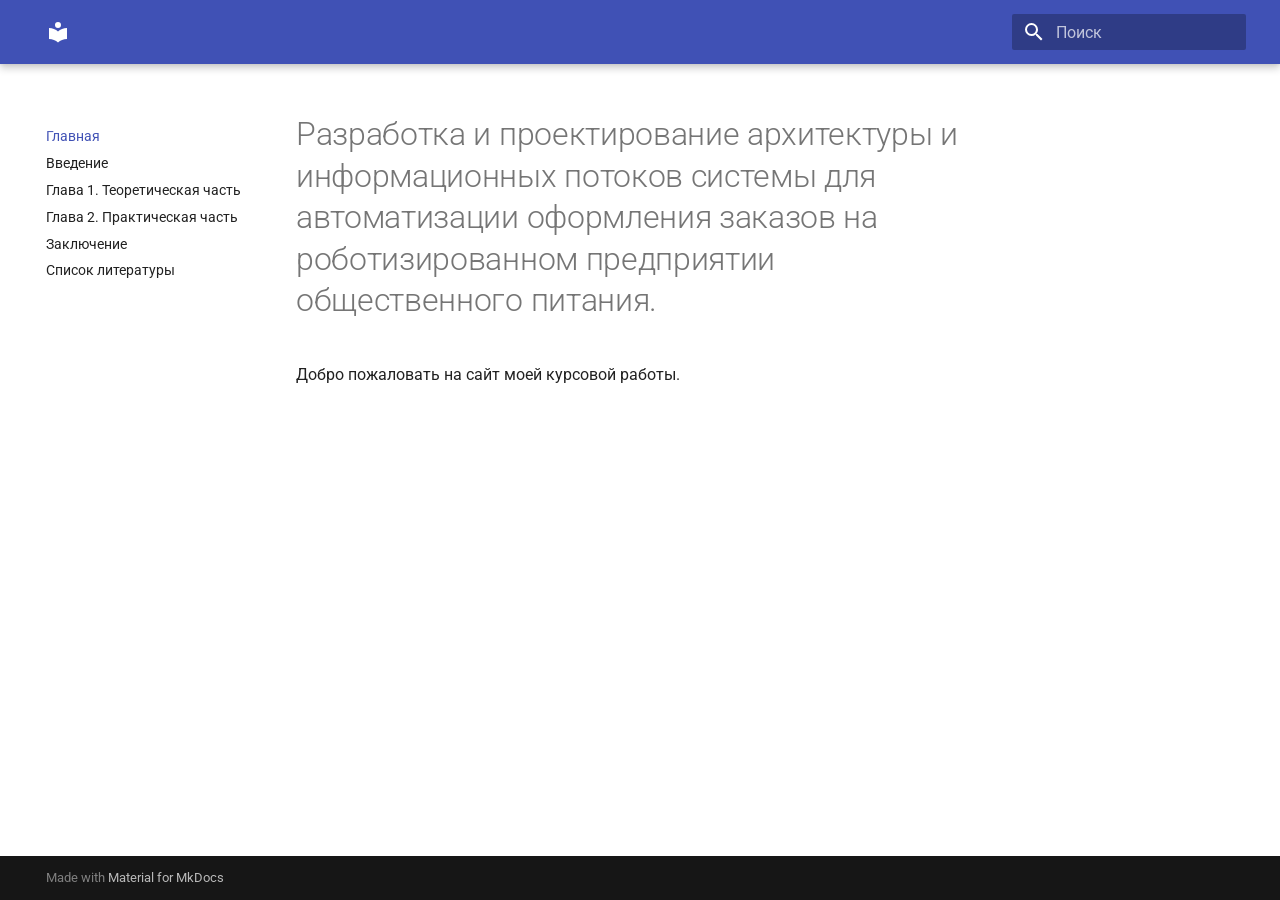
<file: index.html>
<!doctype html>
<html lang="ru" class="no-js">
  <head>
    
      <meta charset="utf-8">
      <meta name="viewport" content="width=device-width,initial-scale=1">
      
      
      
      
      
        <link rel="next" href="introduction/">
      
      
        
      
      
      <link rel="icon" href="assets/images/favicon.png">
      <meta name="generator" content="mkdocs-1.6.1, mkdocs-material-9.7.6">
    
    
      
        <title>Главная -  </title>
      
    
    
      <link rel="stylesheet" href="assets/stylesheets/main.484c7ddc.min.css">
      
      


    
    
      
    
    
      
        
        
        <link rel="preconnect" href="https://fonts.gstatic.com" crossorigin>
        <link rel="stylesheet" href="https://fonts.googleapis.com/css?family=Roboto:300,300i,400,400i,700,700i%7CRoboto+Mono:400,400i,700,700i&display=fallback">
        <style>:root{--md-text-font:"Roboto";--md-code-font:"Roboto Mono"}</style>
      
    
    
      <link rel="stylesheet" href="stylesheets/extra.css">
    
    <script>__md_scope=new URL(".",location),__md_hash=e=>[...e].reduce(((e,_)=>(e<<5)-e+_.charCodeAt(0)),0),__md_get=(e,_=localStorage,t=__md_scope)=>JSON.parse(_.getItem(t.pathname+"."+e)),__md_set=(e,_,t=localStorage,a=__md_scope)=>{try{t.setItem(a.pathname+"."+e,JSON.stringify(_))}catch(e){}}</script>
    
      

    
    
  </head>
  
  
    <body dir="ltr">
  
    
    <input class="md-toggle" data-md-toggle="drawer" type="checkbox" id="__drawer" autocomplete="off">
    <input class="md-toggle" data-md-toggle="search" type="checkbox" id="__search" autocomplete="off">
    <label class="md-overlay" for="__drawer"></label>
    <div data-md-component="skip">
      
    </div>
    <div data-md-component="announce">
      
    </div>
    
    
      

  

<header class="md-header md-header--shadow" data-md-component="header">
  <nav class="md-header__inner md-grid" aria-label="Верхний колонтитул">
    <a href="." title=" " class="md-header__button md-logo" aria-label=" " data-md-component="logo">
      
  
  <svg xmlns="http://www.w3.org/2000/svg" viewBox="0 0 24 24"><path d="M12 8a3 3 0 0 0 3-3 3 3 0 0 0-3-3 3 3 0 0 0-3 3 3 3 0 0 0 3 3m0 3.54C9.64 9.35 6.5 8 3 8v11c3.5 0 6.64 1.35 9 3.54 2.36-2.19 5.5-3.54 9-3.54V8c-3.5 0-6.64 1.35-9 3.54"/></svg>

    </a>
    <label class="md-header__button md-icon" for="__drawer">
      
      <svg xmlns="http://www.w3.org/2000/svg" viewBox="0 0 24 24"><path d="M3 6h18v2H3zm0 5h18v2H3zm0 5h18v2H3z"/></svg>
    </label>
    <div class="md-header__title" data-md-component="header-title">
      <div class="md-header__ellipsis">
        <div class="md-header__topic">
          <span class="md-ellipsis">
             
          </span>
        </div>
        <div class="md-header__topic" data-md-component="header-topic">
          <span class="md-ellipsis">
            
              Главная
            
          </span>
        </div>
      </div>
    </div>
    
    
      <script>var palette=__md_get("__palette");if(palette&&palette.color){if("(prefers-color-scheme)"===palette.color.media){var media=matchMedia("(prefers-color-scheme: light)"),input=document.querySelector(media.matches?"[data-md-color-media='(prefers-color-scheme: light)']":"[data-md-color-media='(prefers-color-scheme: dark)']");palette.color.media=input.getAttribute("data-md-color-media"),palette.color.scheme=input.getAttribute("data-md-color-scheme"),palette.color.primary=input.getAttribute("data-md-color-primary"),palette.color.accent=input.getAttribute("data-md-color-accent")}for(var[key,value]of Object.entries(palette.color))document.body.setAttribute("data-md-color-"+key,value)}</script>
    
    
    
      
      
        <label class="md-header__button md-icon" for="__search">
          
          <svg xmlns="http://www.w3.org/2000/svg" viewBox="0 0 24 24"><path d="M9.5 3A6.5 6.5 0 0 1 16 9.5c0 1.61-.59 3.09-1.56 4.23l.27.27h.79l5 5-1.5 1.5-5-5v-.79l-.27-.27A6.52 6.52 0 0 1 9.5 16 6.5 6.5 0 0 1 3 9.5 6.5 6.5 0 0 1 9.5 3m0 2C7 5 5 7 5 9.5S7 14 9.5 14 14 12 14 9.5 12 5 9.5 5"/></svg>
        </label>
        <div class="md-search" data-md-component="search" role="dialog">
  <label class="md-search__overlay" for="__search"></label>
  <div class="md-search__inner" role="search">
    <form class="md-search__form" name="search">
      <input type="text" class="md-search__input" name="query" aria-label="Поиск" placeholder="Поиск" autocapitalize="off" autocorrect="off" autocomplete="off" spellcheck="false" data-md-component="search-query" required>
      <label class="md-search__icon md-icon" for="__search">
        
        <svg xmlns="http://www.w3.org/2000/svg" viewBox="0 0 24 24"><path d="M9.5 3A6.5 6.5 0 0 1 16 9.5c0 1.61-.59 3.09-1.56 4.23l.27.27h.79l5 5-1.5 1.5-5-5v-.79l-.27-.27A6.52 6.52 0 0 1 9.5 16 6.5 6.5 0 0 1 3 9.5 6.5 6.5 0 0 1 9.5 3m0 2C7 5 5 7 5 9.5S7 14 9.5 14 14 12 14 9.5 12 5 9.5 5"/></svg>
        
        <svg xmlns="http://www.w3.org/2000/svg" viewBox="0 0 24 24"><path d="M20 11v2H8l5.5 5.5-1.42 1.42L4.16 12l7.92-7.92L13.5 5.5 8 11z"/></svg>
      </label>
      <nav class="md-search__options" aria-label="Поиск">
        
        <button type="reset" class="md-search__icon md-icon" title="Очистить" aria-label="Очистить" tabindex="-1">
          
          <svg xmlns="http://www.w3.org/2000/svg" viewBox="0 0 24 24"><path d="M19 6.41 17.59 5 12 10.59 6.41 5 5 6.41 10.59 12 5 17.59 6.41 19 12 13.41 17.59 19 19 17.59 13.41 12z"/></svg>
        </button>
      </nav>
      
    </form>
    <div class="md-search__output">
      <div class="md-search__scrollwrap" tabindex="0" data-md-scrollfix>
        <div class="md-search-result" data-md-component="search-result">
          <div class="md-search-result__meta">
            Инициализация поиска
          </div>
          <ol class="md-search-result__list" role="presentation"></ol>
        </div>
      </div>
    </div>
  </div>
</div>
      
    
    
  </nav>
  
</header>
    
    <div class="md-container" data-md-component="container">
      
      
        
          
        
      
      <main class="md-main" data-md-component="main">
        <div class="md-main__inner md-grid">
          
            
              
              <div class="md-sidebar md-sidebar--primary" data-md-component="sidebar" data-md-type="navigation" >
                <div class="md-sidebar__scrollwrap">
                  <div class="md-sidebar__inner">
                    



<nav class="md-nav md-nav--primary" aria-label="Навигация" data-md-level="0">
  <label class="md-nav__title" for="__drawer">
    <a href="." title=" " class="md-nav__button md-logo" aria-label=" " data-md-component="logo">
      
  
  <svg xmlns="http://www.w3.org/2000/svg" viewBox="0 0 24 24"><path d="M12 8a3 3 0 0 0 3-3 3 3 0 0 0-3-3 3 3 0 0 0-3 3 3 3 0 0 0 3 3m0 3.54C9.64 9.35 6.5 8 3 8v11c3.5 0 6.64 1.35 9 3.54 2.36-2.19 5.5-3.54 9-3.54V8c-3.5 0-6.64 1.35-9 3.54"/></svg>

    </a>
     
  </label>
  
  <ul class="md-nav__list" data-md-scrollfix>
    
      
      
  
  
    
  
  
  
    <li class="md-nav__item md-nav__item--active">
      
      <input class="md-nav__toggle md-toggle" type="checkbox" id="__toc">
      
      
      
      <a href="." class="md-nav__link md-nav__link--active">
        
  
  
  <span class="md-ellipsis">
    
  
    Главная
  

    
  </span>
  
  

      </a>
      
    </li>
  

    
      
      
  
  
  
  
    <li class="md-nav__item">
      <a href="introduction/" class="md-nav__link">
        
  
  
  <span class="md-ellipsis">
    
  
    Введение
  

    
  </span>
  
  

      </a>
    </li>
  

    
      
      
  
  
  
  
    <li class="md-nav__item">
      <a href="chapter1/" class="md-nav__link">
        
  
  
  <span class="md-ellipsis">
    
  
    Глава 1. Теоретическая часть
  

    
  </span>
  
  

      </a>
    </li>
  

    
      
      
  
  
  
  
    <li class="md-nav__item">
      <a href="chapter2/" class="md-nav__link">
        
  
  
  <span class="md-ellipsis">
    
  
    Глава 2. Практическая часть
  

    
  </span>
  
  

      </a>
    </li>
  

    
      
      
  
  
  
  
    <li class="md-nav__item">
      <a href="conclusion/" class="md-nav__link">
        
  
  
  <span class="md-ellipsis">
    
  
    Заключение
  

    
  </span>
  
  

      </a>
    </li>
  

    
      
      
  
  
  
  
    <li class="md-nav__item">
      <a href="literature/" class="md-nav__link">
        
  
  
  <span class="md-ellipsis">
    
  
    Список литературы
  

    
  </span>
  
  

      </a>
    </li>
  

    
  </ul>
</nav>
                  </div>
                </div>
              </div>
            
            
              
              <div class="md-sidebar md-sidebar--secondary" data-md-component="sidebar" data-md-type="toc" >
                <div class="md-sidebar__scrollwrap">
                  <div class="md-sidebar__inner">
                    

<nav class="md-nav md-nav--secondary" aria-label="Содержание">
  
  
  
  
</nav>
                  </div>
                </div>
              </div>
            
          
          
            <div class="md-content" data-md-component="content">
              
              <article class="md-content__inner md-typeset">
                
                  



<h1>Разработка и проектирование архитектуры и информационных потоков системы для автоматизации оформления заказов на роботизированном предприятии общественного питания.</h1>

<p>Добро пожаловать на сайт моей курсовой работы.</p>







  
  






                
              </article>
            </div>
          
          
<script>var target=document.getElementById(location.hash.slice(1));target&&target.name&&(target.checked=target.name.startsWith("__tabbed_"))</script>
        </div>
        
      </main>
      
        <footer class="md-footer">
  
  <div class="md-footer-meta md-typeset">
    <div class="md-footer-meta__inner md-grid">
      <div class="md-copyright">
  
  
    Made with
    <a href="https://squidfunk.github.io/mkdocs-material/" target="_blank" rel="noopener">
      Material for MkDocs
    </a>
  
</div>
      
    </div>
  </div>
</footer>
      
    </div>
    <div class="md-dialog" data-md-component="dialog">
      <div class="md-dialog__inner md-typeset"></div>
    </div>
    
    
    
      
      
      <script id="__config" type="application/json">{"annotate": null, "base": ".", "features": [], "search": "assets/javascripts/workers/search.2c215733.min.js", "tags": null, "translations": {"clipboard.copied": "\u0421\u043a\u043e\u043f\u0438\u0440\u043e\u0432\u0430\u043d\u043e \u0432 \u0431\u0443\u0444\u0435\u0440", "clipboard.copy": "\u041a\u043e\u043f\u0438\u0440\u043e\u0432\u0430\u0442\u044c \u0432 \u0431\u0443\u0444\u0435\u0440", "search.result.more.one": "\u0415\u0449\u0451 1 \u043d\u0430 \u044d\u0442\u043e\u0439 \u0441\u0442\u0440\u0430\u043d\u0438\u0446\u0435", "search.result.more.other": "\u0415\u0449\u0451 # \u043d\u0430 \u044d\u0442\u043e\u0439 \u0441\u0442\u0440\u0430\u043d\u0438\u0446\u0435", "search.result.none": "\u0421\u043e\u0432\u043f\u0430\u0434\u0435\u043d\u0438\u0439 \u043d\u0435 \u043d\u0430\u0439\u0434\u0435\u043d\u043e", "search.result.one": "\u041d\u0430\u0439\u0434\u0435\u043d\u043e 1 \u0441\u043e\u0432\u043f\u0430\u0434\u0435\u043d\u0438\u0435", "search.result.other": "\u041d\u0430\u0439\u0434\u0435\u043d\u043e \u0441\u043e\u0432\u043f\u0430\u0434\u0435\u043d\u0438\u0439: #", "search.result.placeholder": "\u041d\u0430\u0447\u043d\u0438\u0442\u0435 \u043f\u0435\u0447\u0430\u0442\u0430\u0442\u044c \u0434\u043b\u044f \u043f\u043e\u0438\u0441\u043a\u0430", "search.result.term.missing": "\u041e\u0442\u0441\u0443\u0442\u0441\u0442\u0432\u0443\u0435\u0442", "select.version": "\u0412\u044b\u0431\u0435\u0440\u0438\u0442\u0435 \u0432\u0435\u0440\u0441\u0438\u044e"}, "version": null}</script>
    
    
      <script src="assets/javascripts/bundle.79ae519e.min.js"></script>
      
    
  </body>
</html>
</file>
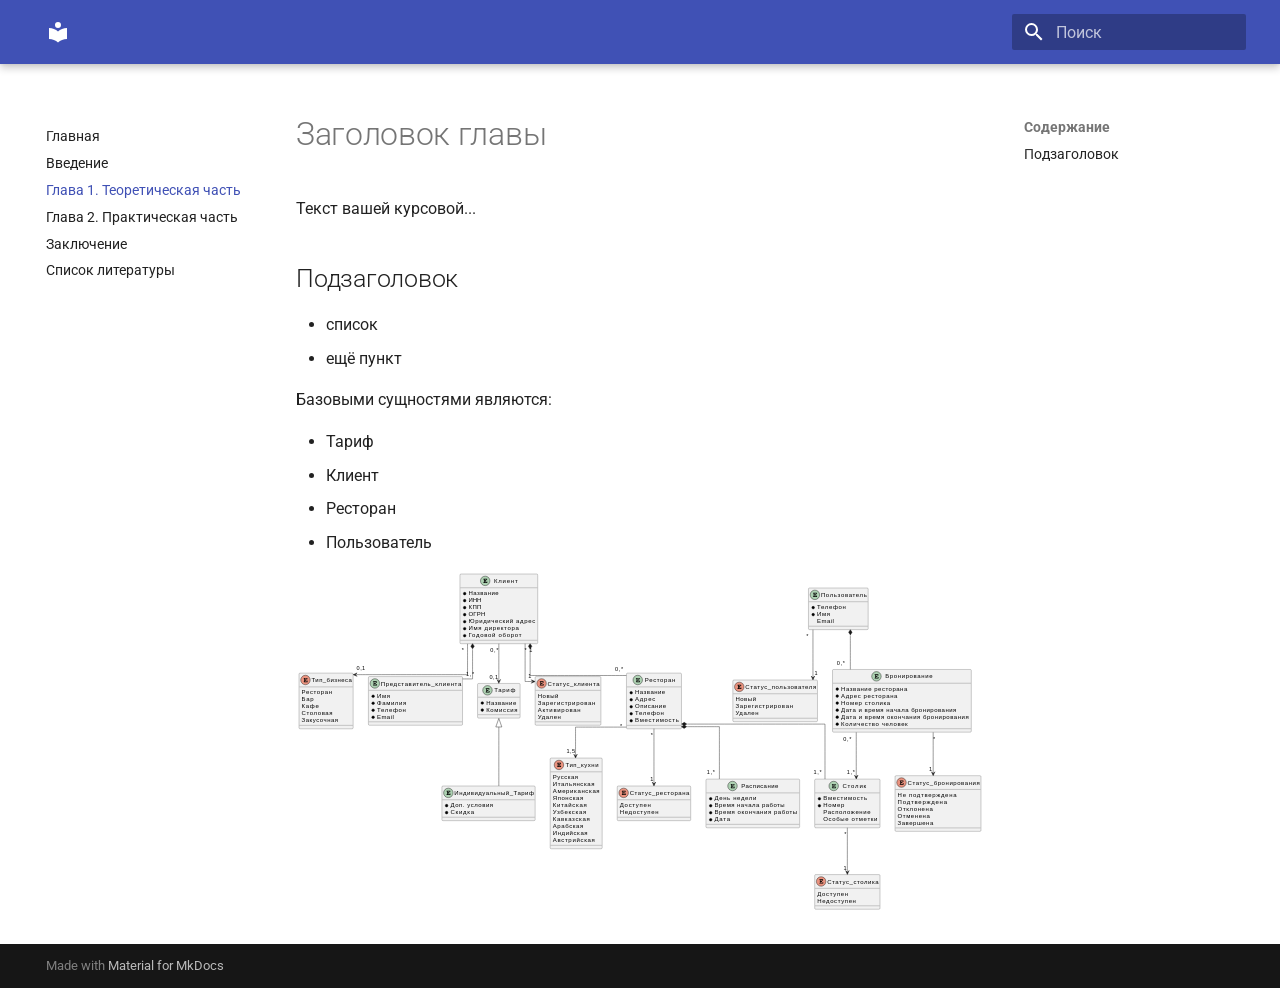
<file: chapter1/index.html>
<!doctype html>
<html lang="ru" class="no-js">
  <head>
    
      <meta charset="utf-8">
      <meta name="viewport" content="width=device-width,initial-scale=1">
      
      
      
      
        <link rel="prev" href="../introduction/">
      
      
        <link rel="next" href="../chapter2/">
      
      
        
      
      
      <link rel="icon" href="../assets/images/favicon.png">
      <meta name="generator" content="mkdocs-1.6.1, mkdocs-material-9.7.6">
    
    
      
        <title>Глава 1. Теоретическая часть -  </title>
      
    
    
      <link rel="stylesheet" href="../assets/stylesheets/main.484c7ddc.min.css">
      
      


    
    
      
    
    
      
        
        
        <link rel="preconnect" href="https://fonts.gstatic.com" crossorigin>
        <link rel="stylesheet" href="https://fonts.googleapis.com/css?family=Roboto:300,300i,400,400i,700,700i%7CRoboto+Mono:400,400i,700,700i&display=fallback">
        <style>:root{--md-text-font:"Roboto";--md-code-font:"Roboto Mono"}</style>
      
    
    
      <link rel="stylesheet" href="../stylesheets/extra.css">
    
    <script>__md_scope=new URL("..",location),__md_hash=e=>[...e].reduce(((e,_)=>(e<<5)-e+_.charCodeAt(0)),0),__md_get=(e,_=localStorage,t=__md_scope)=>JSON.parse(_.getItem(t.pathname+"."+e)),__md_set=(e,_,t=localStorage,a=__md_scope)=>{try{t.setItem(a.pathname+"."+e,JSON.stringify(_))}catch(e){}}</script>
    
      

    
    
  </head>
  
  
    <body dir="ltr">
  
    
    <input class="md-toggle" data-md-toggle="drawer" type="checkbox" id="__drawer" autocomplete="off">
    <input class="md-toggle" data-md-toggle="search" type="checkbox" id="__search" autocomplete="off">
    <label class="md-overlay" for="__drawer"></label>
    <div data-md-component="skip">
      
        
        <a href="#_1" class="md-skip">
          Перейти к содержанию
        </a>
      
    </div>
    <div data-md-component="announce">
      
    </div>
    
    
      

  

<header class="md-header md-header--shadow" data-md-component="header">
  <nav class="md-header__inner md-grid" aria-label="Верхний колонтитул">
    <a href=".." title=" " class="md-header__button md-logo" aria-label=" " data-md-component="logo">
      
  
  <svg xmlns="http://www.w3.org/2000/svg" viewBox="0 0 24 24"><path d="M12 8a3 3 0 0 0 3-3 3 3 0 0 0-3-3 3 3 0 0 0-3 3 3 3 0 0 0 3 3m0 3.54C9.64 9.35 6.5 8 3 8v11c3.5 0 6.64 1.35 9 3.54 2.36-2.19 5.5-3.54 9-3.54V8c-3.5 0-6.64 1.35-9 3.54"/></svg>

    </a>
    <label class="md-header__button md-icon" for="__drawer">
      
      <svg xmlns="http://www.w3.org/2000/svg" viewBox="0 0 24 24"><path d="M3 6h18v2H3zm0 5h18v2H3zm0 5h18v2H3z"/></svg>
    </label>
    <div class="md-header__title" data-md-component="header-title">
      <div class="md-header__ellipsis">
        <div class="md-header__topic">
          <span class="md-ellipsis">
             
          </span>
        </div>
        <div class="md-header__topic" data-md-component="header-topic">
          <span class="md-ellipsis">
            
              Глава 1. Теоретическая часть
            
          </span>
        </div>
      </div>
    </div>
    
    
      <script>var palette=__md_get("__palette");if(palette&&palette.color){if("(prefers-color-scheme)"===palette.color.media){var media=matchMedia("(prefers-color-scheme: light)"),input=document.querySelector(media.matches?"[data-md-color-media='(prefers-color-scheme: light)']":"[data-md-color-media='(prefers-color-scheme: dark)']");palette.color.media=input.getAttribute("data-md-color-media"),palette.color.scheme=input.getAttribute("data-md-color-scheme"),palette.color.primary=input.getAttribute("data-md-color-primary"),palette.color.accent=input.getAttribute("data-md-color-accent")}for(var[key,value]of Object.entries(palette.color))document.body.setAttribute("data-md-color-"+key,value)}</script>
    
    
    
      
      
        <label class="md-header__button md-icon" for="__search">
          
          <svg xmlns="http://www.w3.org/2000/svg" viewBox="0 0 24 24"><path d="M9.5 3A6.5 6.5 0 0 1 16 9.5c0 1.61-.59 3.09-1.56 4.23l.27.27h.79l5 5-1.5 1.5-5-5v-.79l-.27-.27A6.52 6.52 0 0 1 9.5 16 6.5 6.5 0 0 1 3 9.5 6.5 6.5 0 0 1 9.5 3m0 2C7 5 5 7 5 9.5S7 14 9.5 14 14 12 14 9.5 12 5 9.5 5"/></svg>
        </label>
        <div class="md-search" data-md-component="search" role="dialog">
  <label class="md-search__overlay" for="__search"></label>
  <div class="md-search__inner" role="search">
    <form class="md-search__form" name="search">
      <input type="text" class="md-search__input" name="query" aria-label="Поиск" placeholder="Поиск" autocapitalize="off" autocorrect="off" autocomplete="off" spellcheck="false" data-md-component="search-query" required>
      <label class="md-search__icon md-icon" for="__search">
        
        <svg xmlns="http://www.w3.org/2000/svg" viewBox="0 0 24 24"><path d="M9.5 3A6.5 6.5 0 0 1 16 9.5c0 1.61-.59 3.09-1.56 4.23l.27.27h.79l5 5-1.5 1.5-5-5v-.79l-.27-.27A6.52 6.52 0 0 1 9.5 16 6.5 6.5 0 0 1 3 9.5 6.5 6.5 0 0 1 9.5 3m0 2C7 5 5 7 5 9.5S7 14 9.5 14 14 12 14 9.5 12 5 9.5 5"/></svg>
        
        <svg xmlns="http://www.w3.org/2000/svg" viewBox="0 0 24 24"><path d="M20 11v2H8l5.5 5.5-1.42 1.42L4.16 12l7.92-7.92L13.5 5.5 8 11z"/></svg>
      </label>
      <nav class="md-search__options" aria-label="Поиск">
        
        <button type="reset" class="md-search__icon md-icon" title="Очистить" aria-label="Очистить" tabindex="-1">
          
          <svg xmlns="http://www.w3.org/2000/svg" viewBox="0 0 24 24"><path d="M19 6.41 17.59 5 12 10.59 6.41 5 5 6.41 10.59 12 5 17.59 6.41 19 12 13.41 17.59 19 19 17.59 13.41 12z"/></svg>
        </button>
      </nav>
      
    </form>
    <div class="md-search__output">
      <div class="md-search__scrollwrap" tabindex="0" data-md-scrollfix>
        <div class="md-search-result" data-md-component="search-result">
          <div class="md-search-result__meta">
            Инициализация поиска
          </div>
          <ol class="md-search-result__list" role="presentation"></ol>
        </div>
      </div>
    </div>
  </div>
</div>
      
    
    
  </nav>
  
</header>
    
    <div class="md-container" data-md-component="container">
      
      
        
          
        
      
      <main class="md-main" data-md-component="main">
        <div class="md-main__inner md-grid">
          
            
              
              <div class="md-sidebar md-sidebar--primary" data-md-component="sidebar" data-md-type="navigation" >
                <div class="md-sidebar__scrollwrap">
                  <div class="md-sidebar__inner">
                    



<nav class="md-nav md-nav--primary" aria-label="Навигация" data-md-level="0">
  <label class="md-nav__title" for="__drawer">
    <a href=".." title=" " class="md-nav__button md-logo" aria-label=" " data-md-component="logo">
      
  
  <svg xmlns="http://www.w3.org/2000/svg" viewBox="0 0 24 24"><path d="M12 8a3 3 0 0 0 3-3 3 3 0 0 0-3-3 3 3 0 0 0-3 3 3 3 0 0 0 3 3m0 3.54C9.64 9.35 6.5 8 3 8v11c3.5 0 6.64 1.35 9 3.54 2.36-2.19 5.5-3.54 9-3.54V8c-3.5 0-6.64 1.35-9 3.54"/></svg>

    </a>
     
  </label>
  
  <ul class="md-nav__list" data-md-scrollfix>
    
      
      
  
  
  
  
    <li class="md-nav__item">
      <a href=".." class="md-nav__link">
        
  
  
  <span class="md-ellipsis">
    
  
    Главная
  

    
  </span>
  
  

      </a>
    </li>
  

    
      
      
  
  
  
  
    <li class="md-nav__item">
      <a href="../introduction/" class="md-nav__link">
        
  
  
  <span class="md-ellipsis">
    
  
    Введение
  

    
  </span>
  
  

      </a>
    </li>
  

    
      
      
  
  
    
  
  
  
    <li class="md-nav__item md-nav__item--active">
      
      <input class="md-nav__toggle md-toggle" type="checkbox" id="__toc">
      
      
        
      
      
        <label class="md-nav__link md-nav__link--active" for="__toc">
          
  
  
  <span class="md-ellipsis">
    
  
    Глава 1. Теоретическая часть
  

    
  </span>
  
  

          <span class="md-nav__icon md-icon"></span>
        </label>
      
      <a href="./" class="md-nav__link md-nav__link--active">
        
  
  
  <span class="md-ellipsis">
    
  
    Глава 1. Теоретическая часть
  

    
  </span>
  
  

      </a>
      
        

<nav class="md-nav md-nav--secondary" aria-label="Содержание">
  
  
  
    
  
  
    <label class="md-nav__title" for="__toc">
      <span class="md-nav__icon md-icon"></span>
      Содержание
    </label>
    <ul class="md-nav__list" data-md-component="toc" data-md-scrollfix>
      
        <li class="md-nav__item">
  <a href="#_2" class="md-nav__link">
    <span class="md-ellipsis">
      
        Подзаголовок
      
    </span>
  </a>
  
</li>
      
    </ul>
  
</nav>
      
    </li>
  

    
      
      
  
  
  
  
    <li class="md-nav__item">
      <a href="../chapter2/" class="md-nav__link">
        
  
  
  <span class="md-ellipsis">
    
  
    Глава 2. Практическая часть
  

    
  </span>
  
  

      </a>
    </li>
  

    
      
      
  
  
  
  
    <li class="md-nav__item">
      <a href="../conclusion/" class="md-nav__link">
        
  
  
  <span class="md-ellipsis">
    
  
    Заключение
  

    
  </span>
  
  

      </a>
    </li>
  

    
      
      
  
  
  
  
    <li class="md-nav__item">
      <a href="../literature/" class="md-nav__link">
        
  
  
  <span class="md-ellipsis">
    
  
    Список литературы
  

    
  </span>
  
  

      </a>
    </li>
  

    
  </ul>
</nav>
                  </div>
                </div>
              </div>
            
            
              
              <div class="md-sidebar md-sidebar--secondary" data-md-component="sidebar" data-md-type="toc" >
                <div class="md-sidebar__scrollwrap">
                  <div class="md-sidebar__inner">
                    

<nav class="md-nav md-nav--secondary" aria-label="Содержание">
  
  
  
    
  
  
    <label class="md-nav__title" for="__toc">
      <span class="md-nav__icon md-icon"></span>
      Содержание
    </label>
    <ul class="md-nav__list" data-md-component="toc" data-md-scrollfix>
      
        <li class="md-nav__item">
  <a href="#_2" class="md-nav__link">
    <span class="md-ellipsis">
      
        Подзаголовок
      
    </span>
  </a>
  
</li>
      
    </ul>
  
</nav>
                  </div>
                </div>
              </div>
            
          
          
            <div class="md-content" data-md-component="content">
              
              <article class="md-content__inner md-typeset">
                
                  



<h1 id="_1">Заголовок главы</h1>
<p>Текст вашей курсовой...</p>
<h2 id="_2">Подзаголовок</h2>
<ul>
<li>список</li>
<li>ещё пункт</li>
</ul>
<p>Базовыми сущностями являются:</p>
<ul>
<li>Тариф</li>
<li>Клиент</li>
<li>Ресторан</li>
<li>Пользователь</li>
</ul>
<p><img alt="" src="../diagrams/class.svg" /></p>












                
              </article>
            </div>
          
          
<script>var target=document.getElementById(location.hash.slice(1));target&&target.name&&(target.checked=target.name.startsWith("__tabbed_"))</script>
        </div>
        
      </main>
      
        <footer class="md-footer">
  
  <div class="md-footer-meta md-typeset">
    <div class="md-footer-meta__inner md-grid">
      <div class="md-copyright">
  
  
    Made with
    <a href="https://squidfunk.github.io/mkdocs-material/" target="_blank" rel="noopener">
      Material for MkDocs
    </a>
  
</div>
      
    </div>
  </div>
</footer>
      
    </div>
    <div class="md-dialog" data-md-component="dialog">
      <div class="md-dialog__inner md-typeset"></div>
    </div>
    
    
    
      
      
      <script id="__config" type="application/json">{"annotate": null, "base": "..", "features": [], "search": "../assets/javascripts/workers/search.2c215733.min.js", "tags": null, "translations": {"clipboard.copied": "\u0421\u043a\u043e\u043f\u0438\u0440\u043e\u0432\u0430\u043d\u043e \u0432 \u0431\u0443\u0444\u0435\u0440", "clipboard.copy": "\u041a\u043e\u043f\u0438\u0440\u043e\u0432\u0430\u0442\u044c \u0432 \u0431\u0443\u0444\u0435\u0440", "search.result.more.one": "\u0415\u0449\u0451 1 \u043d\u0430 \u044d\u0442\u043e\u0439 \u0441\u0442\u0440\u0430\u043d\u0438\u0446\u0435", "search.result.more.other": "\u0415\u0449\u0451 # \u043d\u0430 \u044d\u0442\u043e\u0439 \u0441\u0442\u0440\u0430\u043d\u0438\u0446\u0435", "search.result.none": "\u0421\u043e\u0432\u043f\u0430\u0434\u0435\u043d\u0438\u0439 \u043d\u0435 \u043d\u0430\u0439\u0434\u0435\u043d\u043e", "search.result.one": "\u041d\u0430\u0439\u0434\u0435\u043d\u043e 1 \u0441\u043e\u0432\u043f\u0430\u0434\u0435\u043d\u0438\u0435", "search.result.other": "\u041d\u0430\u0439\u0434\u0435\u043d\u043e \u0441\u043e\u0432\u043f\u0430\u0434\u0435\u043d\u0438\u0439: #", "search.result.placeholder": "\u041d\u0430\u0447\u043d\u0438\u0442\u0435 \u043f\u0435\u0447\u0430\u0442\u0430\u0442\u044c \u0434\u043b\u044f \u043f\u043e\u0438\u0441\u043a\u0430", "search.result.term.missing": "\u041e\u0442\u0441\u0443\u0442\u0441\u0442\u0432\u0443\u0435\u0442", "select.version": "\u0412\u044b\u0431\u0435\u0440\u0438\u0442\u0435 \u0432\u0435\u0440\u0441\u0438\u044e"}, "version": null}</script>
    
    
      <script src="../assets/javascripts/bundle.79ae519e.min.js"></script>
      
    
  </body>
</html>
</file>
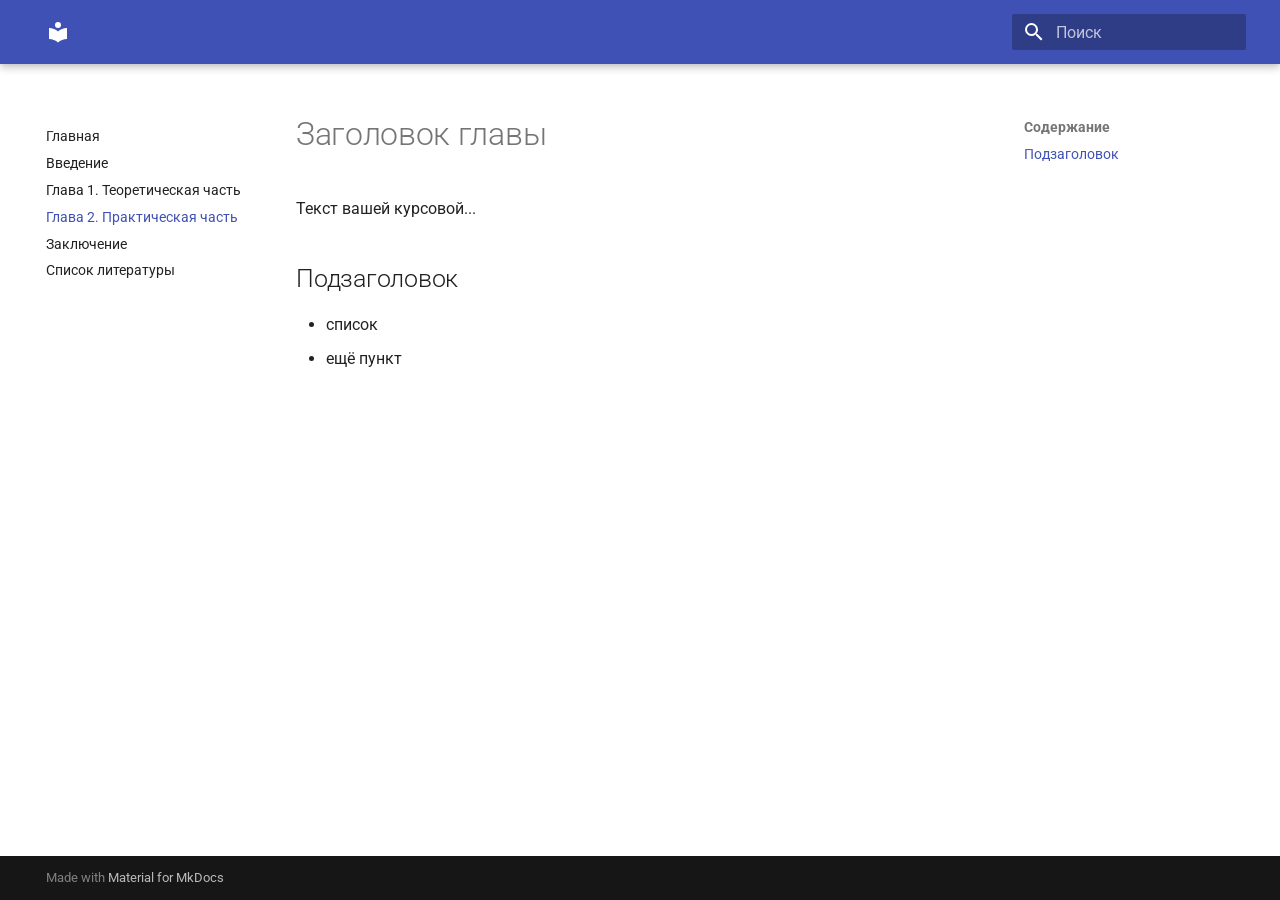
<file: chapter2/index.html>
<!doctype html>
<html lang="ru" class="no-js">
  <head>
    
      <meta charset="utf-8">
      <meta name="viewport" content="width=device-width,initial-scale=1">
      
      
      
      
        <link rel="prev" href="../chapter1/">
      
      
        <link rel="next" href="../conclusion/">
      
      
        
      
      
      <link rel="icon" href="../assets/images/favicon.png">
      <meta name="generator" content="mkdocs-1.6.1, mkdocs-material-9.7.6">
    
    
      
        <title>Глава 2. Практическая часть -  </title>
      
    
    
      <link rel="stylesheet" href="../assets/stylesheets/main.484c7ddc.min.css">
      
      


    
    
      
    
    
      
        
        
        <link rel="preconnect" href="https://fonts.gstatic.com" crossorigin>
        <link rel="stylesheet" href="https://fonts.googleapis.com/css?family=Roboto:300,300i,400,400i,700,700i%7CRoboto+Mono:400,400i,700,700i&display=fallback">
        <style>:root{--md-text-font:"Roboto";--md-code-font:"Roboto Mono"}</style>
      
    
    
      <link rel="stylesheet" href="../stylesheets/extra.css">
    
    <script>__md_scope=new URL("..",location),__md_hash=e=>[...e].reduce(((e,_)=>(e<<5)-e+_.charCodeAt(0)),0),__md_get=(e,_=localStorage,t=__md_scope)=>JSON.parse(_.getItem(t.pathname+"."+e)),__md_set=(e,_,t=localStorage,a=__md_scope)=>{try{t.setItem(a.pathname+"."+e,JSON.stringify(_))}catch(e){}}</script>
    
      

    
    
  </head>
  
  
    <body dir="ltr">
  
    
    <input class="md-toggle" data-md-toggle="drawer" type="checkbox" id="__drawer" autocomplete="off">
    <input class="md-toggle" data-md-toggle="search" type="checkbox" id="__search" autocomplete="off">
    <label class="md-overlay" for="__drawer"></label>
    <div data-md-component="skip">
      
        
        <a href="#_1" class="md-skip">
          Перейти к содержанию
        </a>
      
    </div>
    <div data-md-component="announce">
      
    </div>
    
    
      

  

<header class="md-header md-header--shadow" data-md-component="header">
  <nav class="md-header__inner md-grid" aria-label="Верхний колонтитул">
    <a href=".." title=" " class="md-header__button md-logo" aria-label=" " data-md-component="logo">
      
  
  <svg xmlns="http://www.w3.org/2000/svg" viewBox="0 0 24 24"><path d="M12 8a3 3 0 0 0 3-3 3 3 0 0 0-3-3 3 3 0 0 0-3 3 3 3 0 0 0 3 3m0 3.54C9.64 9.35 6.5 8 3 8v11c3.5 0 6.64 1.35 9 3.54 2.36-2.19 5.5-3.54 9-3.54V8c-3.5 0-6.64 1.35-9 3.54"/></svg>

    </a>
    <label class="md-header__button md-icon" for="__drawer">
      
      <svg xmlns="http://www.w3.org/2000/svg" viewBox="0 0 24 24"><path d="M3 6h18v2H3zm0 5h18v2H3zm0 5h18v2H3z"/></svg>
    </label>
    <div class="md-header__title" data-md-component="header-title">
      <div class="md-header__ellipsis">
        <div class="md-header__topic">
          <span class="md-ellipsis">
             
          </span>
        </div>
        <div class="md-header__topic" data-md-component="header-topic">
          <span class="md-ellipsis">
            
              Глава 2. Практическая часть
            
          </span>
        </div>
      </div>
    </div>
    
    
      <script>var palette=__md_get("__palette");if(palette&&palette.color){if("(prefers-color-scheme)"===palette.color.media){var media=matchMedia("(prefers-color-scheme: light)"),input=document.querySelector(media.matches?"[data-md-color-media='(prefers-color-scheme: light)']":"[data-md-color-media='(prefers-color-scheme: dark)']");palette.color.media=input.getAttribute("data-md-color-media"),palette.color.scheme=input.getAttribute("data-md-color-scheme"),palette.color.primary=input.getAttribute("data-md-color-primary"),palette.color.accent=input.getAttribute("data-md-color-accent")}for(var[key,value]of Object.entries(palette.color))document.body.setAttribute("data-md-color-"+key,value)}</script>
    
    
    
      
      
        <label class="md-header__button md-icon" for="__search">
          
          <svg xmlns="http://www.w3.org/2000/svg" viewBox="0 0 24 24"><path d="M9.5 3A6.5 6.5 0 0 1 16 9.5c0 1.61-.59 3.09-1.56 4.23l.27.27h.79l5 5-1.5 1.5-5-5v-.79l-.27-.27A6.52 6.52 0 0 1 9.5 16 6.5 6.5 0 0 1 3 9.5 6.5 6.5 0 0 1 9.5 3m0 2C7 5 5 7 5 9.5S7 14 9.5 14 14 12 14 9.5 12 5 9.5 5"/></svg>
        </label>
        <div class="md-search" data-md-component="search" role="dialog">
  <label class="md-search__overlay" for="__search"></label>
  <div class="md-search__inner" role="search">
    <form class="md-search__form" name="search">
      <input type="text" class="md-search__input" name="query" aria-label="Поиск" placeholder="Поиск" autocapitalize="off" autocorrect="off" autocomplete="off" spellcheck="false" data-md-component="search-query" required>
      <label class="md-search__icon md-icon" for="__search">
        
        <svg xmlns="http://www.w3.org/2000/svg" viewBox="0 0 24 24"><path d="M9.5 3A6.5 6.5 0 0 1 16 9.5c0 1.61-.59 3.09-1.56 4.23l.27.27h.79l5 5-1.5 1.5-5-5v-.79l-.27-.27A6.52 6.52 0 0 1 9.5 16 6.5 6.5 0 0 1 3 9.5 6.5 6.5 0 0 1 9.5 3m0 2C7 5 5 7 5 9.5S7 14 9.5 14 14 12 14 9.5 12 5 9.5 5"/></svg>
        
        <svg xmlns="http://www.w3.org/2000/svg" viewBox="0 0 24 24"><path d="M20 11v2H8l5.5 5.5-1.42 1.42L4.16 12l7.92-7.92L13.5 5.5 8 11z"/></svg>
      </label>
      <nav class="md-search__options" aria-label="Поиск">
        
        <button type="reset" class="md-search__icon md-icon" title="Очистить" aria-label="Очистить" tabindex="-1">
          
          <svg xmlns="http://www.w3.org/2000/svg" viewBox="0 0 24 24"><path d="M19 6.41 17.59 5 12 10.59 6.41 5 5 6.41 10.59 12 5 17.59 6.41 19 12 13.41 17.59 19 19 17.59 13.41 12z"/></svg>
        </button>
      </nav>
      
    </form>
    <div class="md-search__output">
      <div class="md-search__scrollwrap" tabindex="0" data-md-scrollfix>
        <div class="md-search-result" data-md-component="search-result">
          <div class="md-search-result__meta">
            Инициализация поиска
          </div>
          <ol class="md-search-result__list" role="presentation"></ol>
        </div>
      </div>
    </div>
  </div>
</div>
      
    
    
  </nav>
  
</header>
    
    <div class="md-container" data-md-component="container">
      
      
        
          
        
      
      <main class="md-main" data-md-component="main">
        <div class="md-main__inner md-grid">
          
            
              
              <div class="md-sidebar md-sidebar--primary" data-md-component="sidebar" data-md-type="navigation" >
                <div class="md-sidebar__scrollwrap">
                  <div class="md-sidebar__inner">
                    



<nav class="md-nav md-nav--primary" aria-label="Навигация" data-md-level="0">
  <label class="md-nav__title" for="__drawer">
    <a href=".." title=" " class="md-nav__button md-logo" aria-label=" " data-md-component="logo">
      
  
  <svg xmlns="http://www.w3.org/2000/svg" viewBox="0 0 24 24"><path d="M12 8a3 3 0 0 0 3-3 3 3 0 0 0-3-3 3 3 0 0 0-3 3 3 3 0 0 0 3 3m0 3.54C9.64 9.35 6.5 8 3 8v11c3.5 0 6.64 1.35 9 3.54 2.36-2.19 5.5-3.54 9-3.54V8c-3.5 0-6.64 1.35-9 3.54"/></svg>

    </a>
     
  </label>
  
  <ul class="md-nav__list" data-md-scrollfix>
    
      
      
  
  
  
  
    <li class="md-nav__item">
      <a href=".." class="md-nav__link">
        
  
  
  <span class="md-ellipsis">
    
  
    Главная
  

    
  </span>
  
  

      </a>
    </li>
  

    
      
      
  
  
  
  
    <li class="md-nav__item">
      <a href="../introduction/" class="md-nav__link">
        
  
  
  <span class="md-ellipsis">
    
  
    Введение
  

    
  </span>
  
  

      </a>
    </li>
  

    
      
      
  
  
  
  
    <li class="md-nav__item">
      <a href="../chapter1/" class="md-nav__link">
        
  
  
  <span class="md-ellipsis">
    
  
    Глава 1. Теоретическая часть
  

    
  </span>
  
  

      </a>
    </li>
  

    
      
      
  
  
    
  
  
  
    <li class="md-nav__item md-nav__item--active">
      
      <input class="md-nav__toggle md-toggle" type="checkbox" id="__toc">
      
      
        
      
      
        <label class="md-nav__link md-nav__link--active" for="__toc">
          
  
  
  <span class="md-ellipsis">
    
  
    Глава 2. Практическая часть
  

    
  </span>
  
  

          <span class="md-nav__icon md-icon"></span>
        </label>
      
      <a href="./" class="md-nav__link md-nav__link--active">
        
  
  
  <span class="md-ellipsis">
    
  
    Глава 2. Практическая часть
  

    
  </span>
  
  

      </a>
      
        

<nav class="md-nav md-nav--secondary" aria-label="Содержание">
  
  
  
    
  
  
    <label class="md-nav__title" for="__toc">
      <span class="md-nav__icon md-icon"></span>
      Содержание
    </label>
    <ul class="md-nav__list" data-md-component="toc" data-md-scrollfix>
      
        <li class="md-nav__item">
  <a href="#_2" class="md-nav__link">
    <span class="md-ellipsis">
      
        Подзаголовок
      
    </span>
  </a>
  
</li>
      
    </ul>
  
</nav>
      
    </li>
  

    
      
      
  
  
  
  
    <li class="md-nav__item">
      <a href="../conclusion/" class="md-nav__link">
        
  
  
  <span class="md-ellipsis">
    
  
    Заключение
  

    
  </span>
  
  

      </a>
    </li>
  

    
      
      
  
  
  
  
    <li class="md-nav__item">
      <a href="../literature/" class="md-nav__link">
        
  
  
  <span class="md-ellipsis">
    
  
    Список литературы
  

    
  </span>
  
  

      </a>
    </li>
  

    
  </ul>
</nav>
                  </div>
                </div>
              </div>
            
            
              
              <div class="md-sidebar md-sidebar--secondary" data-md-component="sidebar" data-md-type="toc" >
                <div class="md-sidebar__scrollwrap">
                  <div class="md-sidebar__inner">
                    

<nav class="md-nav md-nav--secondary" aria-label="Содержание">
  
  
  
    
  
  
    <label class="md-nav__title" for="__toc">
      <span class="md-nav__icon md-icon"></span>
      Содержание
    </label>
    <ul class="md-nav__list" data-md-component="toc" data-md-scrollfix>
      
        <li class="md-nav__item">
  <a href="#_2" class="md-nav__link">
    <span class="md-ellipsis">
      
        Подзаголовок
      
    </span>
  </a>
  
</li>
      
    </ul>
  
</nav>
                  </div>
                </div>
              </div>
            
          
          
            <div class="md-content" data-md-component="content">
              
              <article class="md-content__inner md-typeset">
                
                  



<h1 id="_1">Заголовок главы</h1>
<p>Текст вашей курсовой...</p>
<h2 id="_2">Подзаголовок</h2>
<ul>
<li>список</li>
<li>ещё пункт</li>
</ul>












                
              </article>
            </div>
          
          
<script>var target=document.getElementById(location.hash.slice(1));target&&target.name&&(target.checked=target.name.startsWith("__tabbed_"))</script>
        </div>
        
      </main>
      
        <footer class="md-footer">
  
  <div class="md-footer-meta md-typeset">
    <div class="md-footer-meta__inner md-grid">
      <div class="md-copyright">
  
  
    Made with
    <a href="https://squidfunk.github.io/mkdocs-material/" target="_blank" rel="noopener">
      Material for MkDocs
    </a>
  
</div>
      
    </div>
  </div>
</footer>
      
    </div>
    <div class="md-dialog" data-md-component="dialog">
      <div class="md-dialog__inner md-typeset"></div>
    </div>
    
    
    
      
      
      <script id="__config" type="application/json">{"annotate": null, "base": "..", "features": [], "search": "../assets/javascripts/workers/search.2c215733.min.js", "tags": null, "translations": {"clipboard.copied": "\u0421\u043a\u043e\u043f\u0438\u0440\u043e\u0432\u0430\u043d\u043e \u0432 \u0431\u0443\u0444\u0435\u0440", "clipboard.copy": "\u041a\u043e\u043f\u0438\u0440\u043e\u0432\u0430\u0442\u044c \u0432 \u0431\u0443\u0444\u0435\u0440", "search.result.more.one": "\u0415\u0449\u0451 1 \u043d\u0430 \u044d\u0442\u043e\u0439 \u0441\u0442\u0440\u0430\u043d\u0438\u0446\u0435", "search.result.more.other": "\u0415\u0449\u0451 # \u043d\u0430 \u044d\u0442\u043e\u0439 \u0441\u0442\u0440\u0430\u043d\u0438\u0446\u0435", "search.result.none": "\u0421\u043e\u0432\u043f\u0430\u0434\u0435\u043d\u0438\u0439 \u043d\u0435 \u043d\u0430\u0439\u0434\u0435\u043d\u043e", "search.result.one": "\u041d\u0430\u0439\u0434\u0435\u043d\u043e 1 \u0441\u043e\u0432\u043f\u0430\u0434\u0435\u043d\u0438\u0435", "search.result.other": "\u041d\u0430\u0439\u0434\u0435\u043d\u043e \u0441\u043e\u0432\u043f\u0430\u0434\u0435\u043d\u0438\u0439: #", "search.result.placeholder": "\u041d\u0430\u0447\u043d\u0438\u0442\u0435 \u043f\u0435\u0447\u0430\u0442\u0430\u0442\u044c \u0434\u043b\u044f \u043f\u043e\u0438\u0441\u043a\u0430", "search.result.term.missing": "\u041e\u0442\u0441\u0443\u0442\u0441\u0442\u0432\u0443\u0435\u0442", "select.version": "\u0412\u044b\u0431\u0435\u0440\u0438\u0442\u0435 \u0432\u0435\u0440\u0441\u0438\u044e"}, "version": null}</script>
    
    
      <script src="../assets/javascripts/bundle.79ae519e.min.js"></script>
      
    
  </body>
</html>
</file>
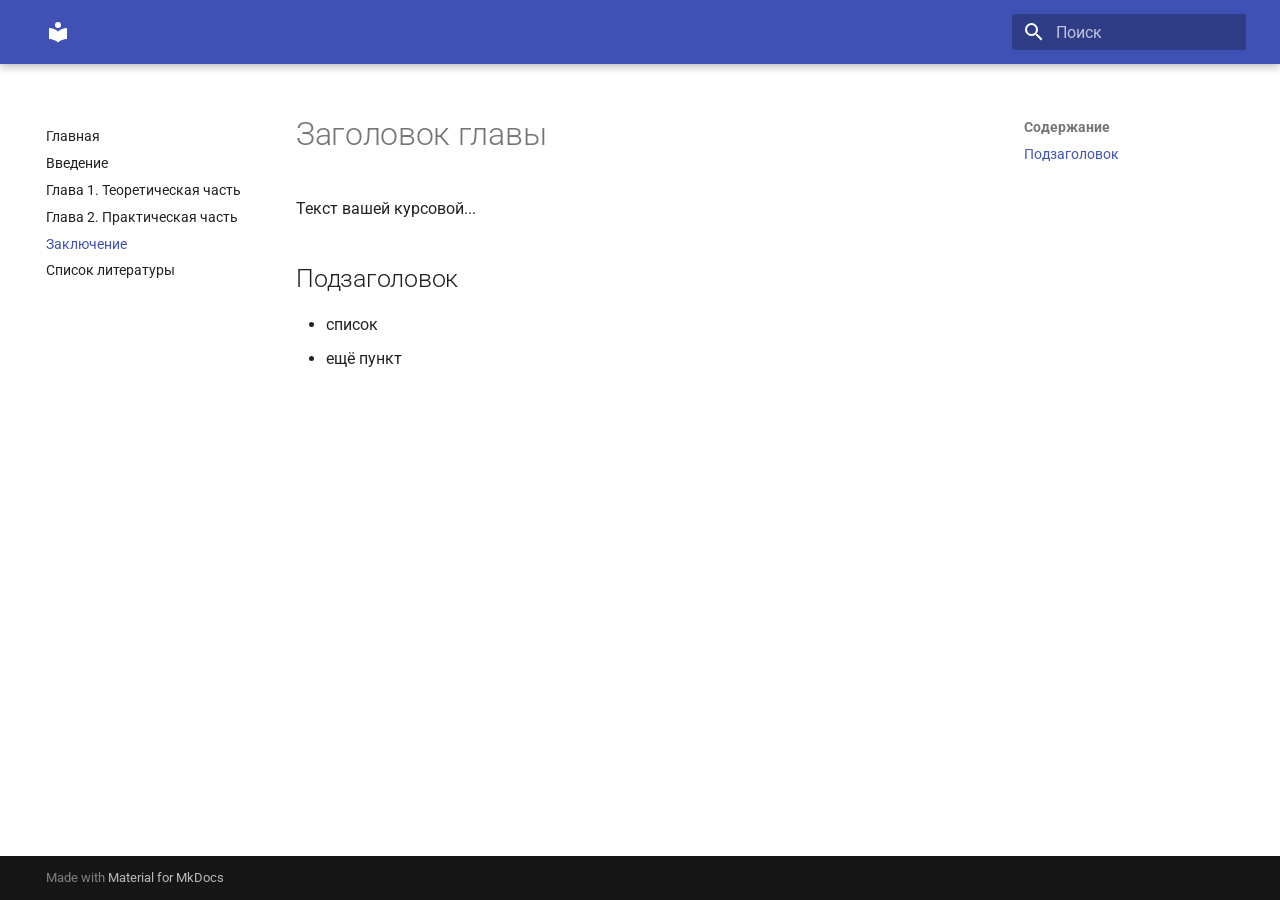
<file: conclusion/index.html>
<!doctype html>
<html lang="ru" class="no-js">
  <head>
    
      <meta charset="utf-8">
      <meta name="viewport" content="width=device-width,initial-scale=1">
      
      
      
      
        <link rel="prev" href="../chapter2/">
      
      
        <link rel="next" href="../literature/">
      
      
        
      
      
      <link rel="icon" href="../assets/images/favicon.png">
      <meta name="generator" content="mkdocs-1.6.1, mkdocs-material-9.7.6">
    
    
      
        <title>Заключение -  </title>
      
    
    
      <link rel="stylesheet" href="../assets/stylesheets/main.484c7ddc.min.css">
      
      


    
    
      
    
    
      
        
        
        <link rel="preconnect" href="https://fonts.gstatic.com" crossorigin>
        <link rel="stylesheet" href="https://fonts.googleapis.com/css?family=Roboto:300,300i,400,400i,700,700i%7CRoboto+Mono:400,400i,700,700i&display=fallback">
        <style>:root{--md-text-font:"Roboto";--md-code-font:"Roboto Mono"}</style>
      
    
    
      <link rel="stylesheet" href="../stylesheets/extra.css">
    
    <script>__md_scope=new URL("..",location),__md_hash=e=>[...e].reduce(((e,_)=>(e<<5)-e+_.charCodeAt(0)),0),__md_get=(e,_=localStorage,t=__md_scope)=>JSON.parse(_.getItem(t.pathname+"."+e)),__md_set=(e,_,t=localStorage,a=__md_scope)=>{try{t.setItem(a.pathname+"."+e,JSON.stringify(_))}catch(e){}}</script>
    
      

    
    
  </head>
  
  
    <body dir="ltr">
  
    
    <input class="md-toggle" data-md-toggle="drawer" type="checkbox" id="__drawer" autocomplete="off">
    <input class="md-toggle" data-md-toggle="search" type="checkbox" id="__search" autocomplete="off">
    <label class="md-overlay" for="__drawer"></label>
    <div data-md-component="skip">
      
        
        <a href="#_1" class="md-skip">
          Перейти к содержанию
        </a>
      
    </div>
    <div data-md-component="announce">
      
    </div>
    
    
      

  

<header class="md-header md-header--shadow" data-md-component="header">
  <nav class="md-header__inner md-grid" aria-label="Верхний колонтитул">
    <a href=".." title=" " class="md-header__button md-logo" aria-label=" " data-md-component="logo">
      
  
  <svg xmlns="http://www.w3.org/2000/svg" viewBox="0 0 24 24"><path d="M12 8a3 3 0 0 0 3-3 3 3 0 0 0-3-3 3 3 0 0 0-3 3 3 3 0 0 0 3 3m0 3.54C9.64 9.35 6.5 8 3 8v11c3.5 0 6.64 1.35 9 3.54 2.36-2.19 5.5-3.54 9-3.54V8c-3.5 0-6.64 1.35-9 3.54"/></svg>

    </a>
    <label class="md-header__button md-icon" for="__drawer">
      
      <svg xmlns="http://www.w3.org/2000/svg" viewBox="0 0 24 24"><path d="M3 6h18v2H3zm0 5h18v2H3zm0 5h18v2H3z"/></svg>
    </label>
    <div class="md-header__title" data-md-component="header-title">
      <div class="md-header__ellipsis">
        <div class="md-header__topic">
          <span class="md-ellipsis">
             
          </span>
        </div>
        <div class="md-header__topic" data-md-component="header-topic">
          <span class="md-ellipsis">
            
              Заключение
            
          </span>
        </div>
      </div>
    </div>
    
    
      <script>var palette=__md_get("__palette");if(palette&&palette.color){if("(prefers-color-scheme)"===palette.color.media){var media=matchMedia("(prefers-color-scheme: light)"),input=document.querySelector(media.matches?"[data-md-color-media='(prefers-color-scheme: light)']":"[data-md-color-media='(prefers-color-scheme: dark)']");palette.color.media=input.getAttribute("data-md-color-media"),palette.color.scheme=input.getAttribute("data-md-color-scheme"),palette.color.primary=input.getAttribute("data-md-color-primary"),palette.color.accent=input.getAttribute("data-md-color-accent")}for(var[key,value]of Object.entries(palette.color))document.body.setAttribute("data-md-color-"+key,value)}</script>
    
    
    
      
      
        <label class="md-header__button md-icon" for="__search">
          
          <svg xmlns="http://www.w3.org/2000/svg" viewBox="0 0 24 24"><path d="M9.5 3A6.5 6.5 0 0 1 16 9.5c0 1.61-.59 3.09-1.56 4.23l.27.27h.79l5 5-1.5 1.5-5-5v-.79l-.27-.27A6.52 6.52 0 0 1 9.5 16 6.5 6.5 0 0 1 3 9.5 6.5 6.5 0 0 1 9.5 3m0 2C7 5 5 7 5 9.5S7 14 9.5 14 14 12 14 9.5 12 5 9.5 5"/></svg>
        </label>
        <div class="md-search" data-md-component="search" role="dialog">
  <label class="md-search__overlay" for="__search"></label>
  <div class="md-search__inner" role="search">
    <form class="md-search__form" name="search">
      <input type="text" class="md-search__input" name="query" aria-label="Поиск" placeholder="Поиск" autocapitalize="off" autocorrect="off" autocomplete="off" spellcheck="false" data-md-component="search-query" required>
      <label class="md-search__icon md-icon" for="__search">
        
        <svg xmlns="http://www.w3.org/2000/svg" viewBox="0 0 24 24"><path d="M9.5 3A6.5 6.5 0 0 1 16 9.5c0 1.61-.59 3.09-1.56 4.23l.27.27h.79l5 5-1.5 1.5-5-5v-.79l-.27-.27A6.52 6.52 0 0 1 9.5 16 6.5 6.5 0 0 1 3 9.5 6.5 6.5 0 0 1 9.5 3m0 2C7 5 5 7 5 9.5S7 14 9.5 14 14 12 14 9.5 12 5 9.5 5"/></svg>
        
        <svg xmlns="http://www.w3.org/2000/svg" viewBox="0 0 24 24"><path d="M20 11v2H8l5.5 5.5-1.42 1.42L4.16 12l7.92-7.92L13.5 5.5 8 11z"/></svg>
      </label>
      <nav class="md-search__options" aria-label="Поиск">
        
        <button type="reset" class="md-search__icon md-icon" title="Очистить" aria-label="Очистить" tabindex="-1">
          
          <svg xmlns="http://www.w3.org/2000/svg" viewBox="0 0 24 24"><path d="M19 6.41 17.59 5 12 10.59 6.41 5 5 6.41 10.59 12 5 17.59 6.41 19 12 13.41 17.59 19 19 17.59 13.41 12z"/></svg>
        </button>
      </nav>
      
    </form>
    <div class="md-search__output">
      <div class="md-search__scrollwrap" tabindex="0" data-md-scrollfix>
        <div class="md-search-result" data-md-component="search-result">
          <div class="md-search-result__meta">
            Инициализация поиска
          </div>
          <ol class="md-search-result__list" role="presentation"></ol>
        </div>
      </div>
    </div>
  </div>
</div>
      
    
    
  </nav>
  
</header>
    
    <div class="md-container" data-md-component="container">
      
      
        
          
        
      
      <main class="md-main" data-md-component="main">
        <div class="md-main__inner md-grid">
          
            
              
              <div class="md-sidebar md-sidebar--primary" data-md-component="sidebar" data-md-type="navigation" >
                <div class="md-sidebar__scrollwrap">
                  <div class="md-sidebar__inner">
                    



<nav class="md-nav md-nav--primary" aria-label="Навигация" data-md-level="0">
  <label class="md-nav__title" for="__drawer">
    <a href=".." title=" " class="md-nav__button md-logo" aria-label=" " data-md-component="logo">
      
  
  <svg xmlns="http://www.w3.org/2000/svg" viewBox="0 0 24 24"><path d="M12 8a3 3 0 0 0 3-3 3 3 0 0 0-3-3 3 3 0 0 0-3 3 3 3 0 0 0 3 3m0 3.54C9.64 9.35 6.5 8 3 8v11c3.5 0 6.64 1.35 9 3.54 2.36-2.19 5.5-3.54 9-3.54V8c-3.5 0-6.64 1.35-9 3.54"/></svg>

    </a>
     
  </label>
  
  <ul class="md-nav__list" data-md-scrollfix>
    
      
      
  
  
  
  
    <li class="md-nav__item">
      <a href=".." class="md-nav__link">
        
  
  
  <span class="md-ellipsis">
    
  
    Главная
  

    
  </span>
  
  

      </a>
    </li>
  

    
      
      
  
  
  
  
    <li class="md-nav__item">
      <a href="../introduction/" class="md-nav__link">
        
  
  
  <span class="md-ellipsis">
    
  
    Введение
  

    
  </span>
  
  

      </a>
    </li>
  

    
      
      
  
  
  
  
    <li class="md-nav__item">
      <a href="../chapter1/" class="md-nav__link">
        
  
  
  <span class="md-ellipsis">
    
  
    Глава 1. Теоретическая часть
  

    
  </span>
  
  

      </a>
    </li>
  

    
      
      
  
  
  
  
    <li class="md-nav__item">
      <a href="../chapter2/" class="md-nav__link">
        
  
  
  <span class="md-ellipsis">
    
  
    Глава 2. Практическая часть
  

    
  </span>
  
  

      </a>
    </li>
  

    
      
      
  
  
    
  
  
  
    <li class="md-nav__item md-nav__item--active">
      
      <input class="md-nav__toggle md-toggle" type="checkbox" id="__toc">
      
      
        
      
      
        <label class="md-nav__link md-nav__link--active" for="__toc">
          
  
  
  <span class="md-ellipsis">
    
  
    Заключение
  

    
  </span>
  
  

          <span class="md-nav__icon md-icon"></span>
        </label>
      
      <a href="./" class="md-nav__link md-nav__link--active">
        
  
  
  <span class="md-ellipsis">
    
  
    Заключение
  

    
  </span>
  
  

      </a>
      
        

<nav class="md-nav md-nav--secondary" aria-label="Содержание">
  
  
  
    
  
  
    <label class="md-nav__title" for="__toc">
      <span class="md-nav__icon md-icon"></span>
      Содержание
    </label>
    <ul class="md-nav__list" data-md-component="toc" data-md-scrollfix>
      
        <li class="md-nav__item">
  <a href="#_2" class="md-nav__link">
    <span class="md-ellipsis">
      
        Подзаголовок
      
    </span>
  </a>
  
</li>
      
    </ul>
  
</nav>
      
    </li>
  

    
      
      
  
  
  
  
    <li class="md-nav__item">
      <a href="../literature/" class="md-nav__link">
        
  
  
  <span class="md-ellipsis">
    
  
    Список литературы
  

    
  </span>
  
  

      </a>
    </li>
  

    
  </ul>
</nav>
                  </div>
                </div>
              </div>
            
            
              
              <div class="md-sidebar md-sidebar--secondary" data-md-component="sidebar" data-md-type="toc" >
                <div class="md-sidebar__scrollwrap">
                  <div class="md-sidebar__inner">
                    

<nav class="md-nav md-nav--secondary" aria-label="Содержание">
  
  
  
    
  
  
    <label class="md-nav__title" for="__toc">
      <span class="md-nav__icon md-icon"></span>
      Содержание
    </label>
    <ul class="md-nav__list" data-md-component="toc" data-md-scrollfix>
      
        <li class="md-nav__item">
  <a href="#_2" class="md-nav__link">
    <span class="md-ellipsis">
      
        Подзаголовок
      
    </span>
  </a>
  
</li>
      
    </ul>
  
</nav>
                  </div>
                </div>
              </div>
            
          
          
            <div class="md-content" data-md-component="content">
              
              <article class="md-content__inner md-typeset">
                
                  



<h1 id="_1">Заголовок главы</h1>
<p>Текст вашей курсовой...</p>
<h2 id="_2">Подзаголовок</h2>
<ul>
<li>список</li>
<li>ещё пункт</li>
</ul>












                
              </article>
            </div>
          
          
<script>var target=document.getElementById(location.hash.slice(1));target&&target.name&&(target.checked=target.name.startsWith("__tabbed_"))</script>
        </div>
        
      </main>
      
        <footer class="md-footer">
  
  <div class="md-footer-meta md-typeset">
    <div class="md-footer-meta__inner md-grid">
      <div class="md-copyright">
  
  
    Made with
    <a href="https://squidfunk.github.io/mkdocs-material/" target="_blank" rel="noopener">
      Material for MkDocs
    </a>
  
</div>
      
    </div>
  </div>
</footer>
      
    </div>
    <div class="md-dialog" data-md-component="dialog">
      <div class="md-dialog__inner md-typeset"></div>
    </div>
    
    
    
      
      
      <script id="__config" type="application/json">{"annotate": null, "base": "..", "features": [], "search": "../assets/javascripts/workers/search.2c215733.min.js", "tags": null, "translations": {"clipboard.copied": "\u0421\u043a\u043e\u043f\u0438\u0440\u043e\u0432\u0430\u043d\u043e \u0432 \u0431\u0443\u0444\u0435\u0440", "clipboard.copy": "\u041a\u043e\u043f\u0438\u0440\u043e\u0432\u0430\u0442\u044c \u0432 \u0431\u0443\u0444\u0435\u0440", "search.result.more.one": "\u0415\u0449\u0451 1 \u043d\u0430 \u044d\u0442\u043e\u0439 \u0441\u0442\u0440\u0430\u043d\u0438\u0446\u0435", "search.result.more.other": "\u0415\u0449\u0451 # \u043d\u0430 \u044d\u0442\u043e\u0439 \u0441\u0442\u0440\u0430\u043d\u0438\u0446\u0435", "search.result.none": "\u0421\u043e\u0432\u043f\u0430\u0434\u0435\u043d\u0438\u0439 \u043d\u0435 \u043d\u0430\u0439\u0434\u0435\u043d\u043e", "search.result.one": "\u041d\u0430\u0439\u0434\u0435\u043d\u043e 1 \u0441\u043e\u0432\u043f\u0430\u0434\u0435\u043d\u0438\u0435", "search.result.other": "\u041d\u0430\u0439\u0434\u0435\u043d\u043e \u0441\u043e\u0432\u043f\u0430\u0434\u0435\u043d\u0438\u0439: #", "search.result.placeholder": "\u041d\u0430\u0447\u043d\u0438\u0442\u0435 \u043f\u0435\u0447\u0430\u0442\u0430\u0442\u044c \u0434\u043b\u044f \u043f\u043e\u0438\u0441\u043a\u0430", "search.result.term.missing": "\u041e\u0442\u0441\u0443\u0442\u0441\u0442\u0432\u0443\u0435\u0442", "select.version": "\u0412\u044b\u0431\u0435\u0440\u0438\u0442\u0435 \u0432\u0435\u0440\u0441\u0438\u044e"}, "version": null}</script>
    
    
      <script src="../assets/javascripts/bundle.79ae519e.min.js"></script>
      
    
  </body>
</html>
</file>
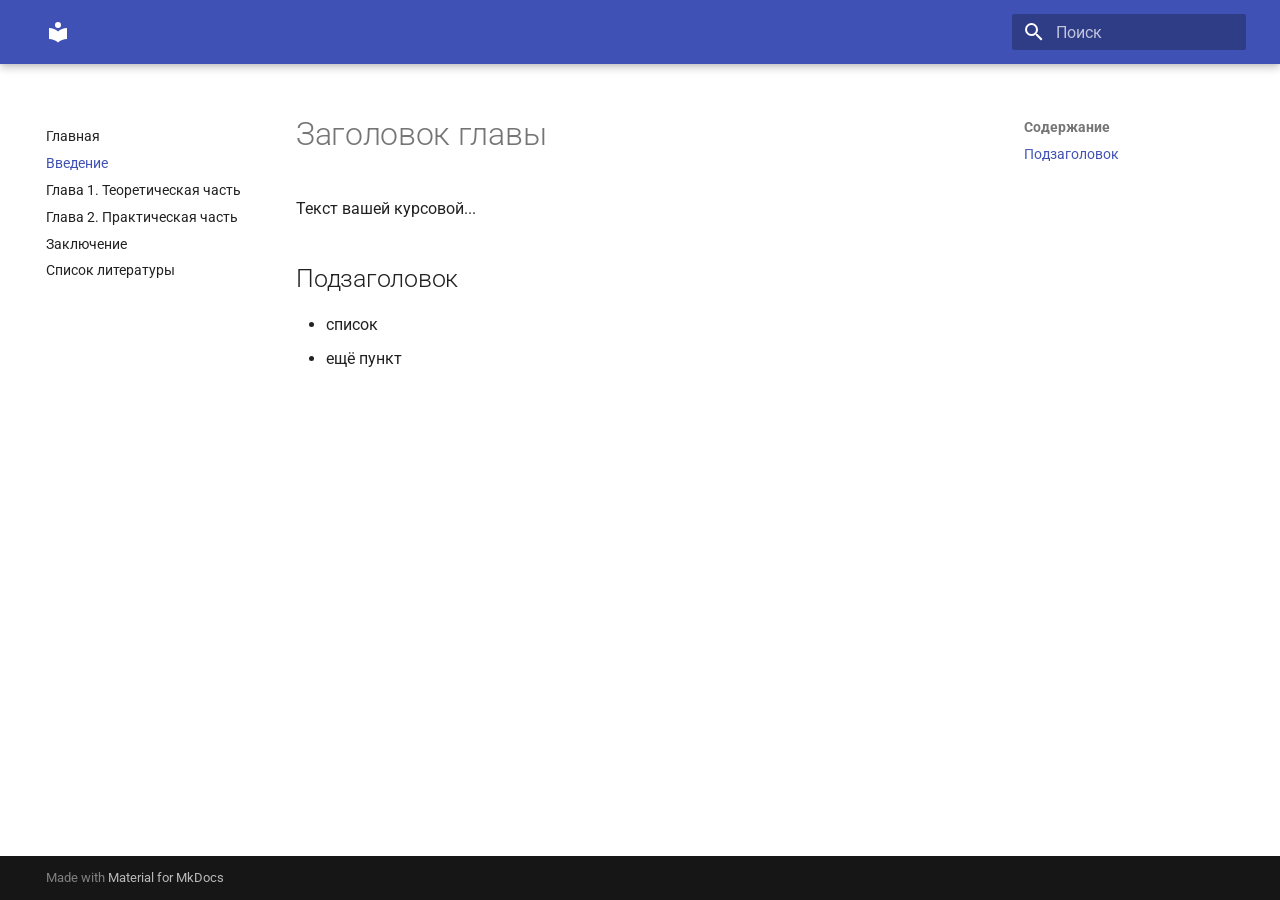
<file: introduction/index.html>
<!doctype html>
<html lang="ru" class="no-js">
  <head>
    
      <meta charset="utf-8">
      <meta name="viewport" content="width=device-width,initial-scale=1">
      
      
      
      
        <link rel="prev" href="..">
      
      
        <link rel="next" href="../chapter1/">
      
      
        
      
      
      <link rel="icon" href="../assets/images/favicon.png">
      <meta name="generator" content="mkdocs-1.6.1, mkdocs-material-9.7.6">
    
    
      
        <title>Введение -  </title>
      
    
    
      <link rel="stylesheet" href="../assets/stylesheets/main.484c7ddc.min.css">
      
      


    
    
      
    
    
      
        
        
        <link rel="preconnect" href="https://fonts.gstatic.com" crossorigin>
        <link rel="stylesheet" href="https://fonts.googleapis.com/css?family=Roboto:300,300i,400,400i,700,700i%7CRoboto+Mono:400,400i,700,700i&display=fallback">
        <style>:root{--md-text-font:"Roboto";--md-code-font:"Roboto Mono"}</style>
      
    
    
      <link rel="stylesheet" href="../stylesheets/extra.css">
    
    <script>__md_scope=new URL("..",location),__md_hash=e=>[...e].reduce(((e,_)=>(e<<5)-e+_.charCodeAt(0)),0),__md_get=(e,_=localStorage,t=__md_scope)=>JSON.parse(_.getItem(t.pathname+"."+e)),__md_set=(e,_,t=localStorage,a=__md_scope)=>{try{t.setItem(a.pathname+"."+e,JSON.stringify(_))}catch(e){}}</script>
    
      

    
    
  </head>
  
  
    <body dir="ltr">
  
    
    <input class="md-toggle" data-md-toggle="drawer" type="checkbox" id="__drawer" autocomplete="off">
    <input class="md-toggle" data-md-toggle="search" type="checkbox" id="__search" autocomplete="off">
    <label class="md-overlay" for="__drawer"></label>
    <div data-md-component="skip">
      
        
        <a href="#_1" class="md-skip">
          Перейти к содержанию
        </a>
      
    </div>
    <div data-md-component="announce">
      
    </div>
    
    
      

  

<header class="md-header md-header--shadow" data-md-component="header">
  <nav class="md-header__inner md-grid" aria-label="Верхний колонтитул">
    <a href=".." title=" " class="md-header__button md-logo" aria-label=" " data-md-component="logo">
      
  
  <svg xmlns="http://www.w3.org/2000/svg" viewBox="0 0 24 24"><path d="M12 8a3 3 0 0 0 3-3 3 3 0 0 0-3-3 3 3 0 0 0-3 3 3 3 0 0 0 3 3m0 3.54C9.64 9.35 6.5 8 3 8v11c3.5 0 6.64 1.35 9 3.54 2.36-2.19 5.5-3.54 9-3.54V8c-3.5 0-6.64 1.35-9 3.54"/></svg>

    </a>
    <label class="md-header__button md-icon" for="__drawer">
      
      <svg xmlns="http://www.w3.org/2000/svg" viewBox="0 0 24 24"><path d="M3 6h18v2H3zm0 5h18v2H3zm0 5h18v2H3z"/></svg>
    </label>
    <div class="md-header__title" data-md-component="header-title">
      <div class="md-header__ellipsis">
        <div class="md-header__topic">
          <span class="md-ellipsis">
             
          </span>
        </div>
        <div class="md-header__topic" data-md-component="header-topic">
          <span class="md-ellipsis">
            
              Введение
            
          </span>
        </div>
      </div>
    </div>
    
    
      <script>var palette=__md_get("__palette");if(palette&&palette.color){if("(prefers-color-scheme)"===palette.color.media){var media=matchMedia("(prefers-color-scheme: light)"),input=document.querySelector(media.matches?"[data-md-color-media='(prefers-color-scheme: light)']":"[data-md-color-media='(prefers-color-scheme: dark)']");palette.color.media=input.getAttribute("data-md-color-media"),palette.color.scheme=input.getAttribute("data-md-color-scheme"),palette.color.primary=input.getAttribute("data-md-color-primary"),palette.color.accent=input.getAttribute("data-md-color-accent")}for(var[key,value]of Object.entries(palette.color))document.body.setAttribute("data-md-color-"+key,value)}</script>
    
    
    
      
      
        <label class="md-header__button md-icon" for="__search">
          
          <svg xmlns="http://www.w3.org/2000/svg" viewBox="0 0 24 24"><path d="M9.5 3A6.5 6.5 0 0 1 16 9.5c0 1.61-.59 3.09-1.56 4.23l.27.27h.79l5 5-1.5 1.5-5-5v-.79l-.27-.27A6.52 6.52 0 0 1 9.5 16 6.5 6.5 0 0 1 3 9.5 6.5 6.5 0 0 1 9.5 3m0 2C7 5 5 7 5 9.5S7 14 9.5 14 14 12 14 9.5 12 5 9.5 5"/></svg>
        </label>
        <div class="md-search" data-md-component="search" role="dialog">
  <label class="md-search__overlay" for="__search"></label>
  <div class="md-search__inner" role="search">
    <form class="md-search__form" name="search">
      <input type="text" class="md-search__input" name="query" aria-label="Поиск" placeholder="Поиск" autocapitalize="off" autocorrect="off" autocomplete="off" spellcheck="false" data-md-component="search-query" required>
      <label class="md-search__icon md-icon" for="__search">
        
        <svg xmlns="http://www.w3.org/2000/svg" viewBox="0 0 24 24"><path d="M9.5 3A6.5 6.5 0 0 1 16 9.5c0 1.61-.59 3.09-1.56 4.23l.27.27h.79l5 5-1.5 1.5-5-5v-.79l-.27-.27A6.52 6.52 0 0 1 9.5 16 6.5 6.5 0 0 1 3 9.5 6.5 6.5 0 0 1 9.5 3m0 2C7 5 5 7 5 9.5S7 14 9.5 14 14 12 14 9.5 12 5 9.5 5"/></svg>
        
        <svg xmlns="http://www.w3.org/2000/svg" viewBox="0 0 24 24"><path d="M20 11v2H8l5.5 5.5-1.42 1.42L4.16 12l7.92-7.92L13.5 5.5 8 11z"/></svg>
      </label>
      <nav class="md-search__options" aria-label="Поиск">
        
        <button type="reset" class="md-search__icon md-icon" title="Очистить" aria-label="Очистить" tabindex="-1">
          
          <svg xmlns="http://www.w3.org/2000/svg" viewBox="0 0 24 24"><path d="M19 6.41 17.59 5 12 10.59 6.41 5 5 6.41 10.59 12 5 17.59 6.41 19 12 13.41 17.59 19 19 17.59 13.41 12z"/></svg>
        </button>
      </nav>
      
    </form>
    <div class="md-search__output">
      <div class="md-search__scrollwrap" tabindex="0" data-md-scrollfix>
        <div class="md-search-result" data-md-component="search-result">
          <div class="md-search-result__meta">
            Инициализация поиска
          </div>
          <ol class="md-search-result__list" role="presentation"></ol>
        </div>
      </div>
    </div>
  </div>
</div>
      
    
    
  </nav>
  
</header>
    
    <div class="md-container" data-md-component="container">
      
      
        
          
        
      
      <main class="md-main" data-md-component="main">
        <div class="md-main__inner md-grid">
          
            
              
              <div class="md-sidebar md-sidebar--primary" data-md-component="sidebar" data-md-type="navigation" >
                <div class="md-sidebar__scrollwrap">
                  <div class="md-sidebar__inner">
                    



<nav class="md-nav md-nav--primary" aria-label="Навигация" data-md-level="0">
  <label class="md-nav__title" for="__drawer">
    <a href=".." title=" " class="md-nav__button md-logo" aria-label=" " data-md-component="logo">
      
  
  <svg xmlns="http://www.w3.org/2000/svg" viewBox="0 0 24 24"><path d="M12 8a3 3 0 0 0 3-3 3 3 0 0 0-3-3 3 3 0 0 0-3 3 3 3 0 0 0 3 3m0 3.54C9.64 9.35 6.5 8 3 8v11c3.5 0 6.64 1.35 9 3.54 2.36-2.19 5.5-3.54 9-3.54V8c-3.5 0-6.64 1.35-9 3.54"/></svg>

    </a>
     
  </label>
  
  <ul class="md-nav__list" data-md-scrollfix>
    
      
      
  
  
  
  
    <li class="md-nav__item">
      <a href=".." class="md-nav__link">
        
  
  
  <span class="md-ellipsis">
    
  
    Главная
  

    
  </span>
  
  

      </a>
    </li>
  

    
      
      
  
  
    
  
  
  
    <li class="md-nav__item md-nav__item--active">
      
      <input class="md-nav__toggle md-toggle" type="checkbox" id="__toc">
      
      
        
      
      
        <label class="md-nav__link md-nav__link--active" for="__toc">
          
  
  
  <span class="md-ellipsis">
    
  
    Введение
  

    
  </span>
  
  

          <span class="md-nav__icon md-icon"></span>
        </label>
      
      <a href="./" class="md-nav__link md-nav__link--active">
        
  
  
  <span class="md-ellipsis">
    
  
    Введение
  

    
  </span>
  
  

      </a>
      
        

<nav class="md-nav md-nav--secondary" aria-label="Содержание">
  
  
  
    
  
  
    <label class="md-nav__title" for="__toc">
      <span class="md-nav__icon md-icon"></span>
      Содержание
    </label>
    <ul class="md-nav__list" data-md-component="toc" data-md-scrollfix>
      
        <li class="md-nav__item">
  <a href="#_2" class="md-nav__link">
    <span class="md-ellipsis">
      
        Подзаголовок
      
    </span>
  </a>
  
</li>
      
    </ul>
  
</nav>
      
    </li>
  

    
      
      
  
  
  
  
    <li class="md-nav__item">
      <a href="../chapter1/" class="md-nav__link">
        
  
  
  <span class="md-ellipsis">
    
  
    Глава 1. Теоретическая часть
  

    
  </span>
  
  

      </a>
    </li>
  

    
      
      
  
  
  
  
    <li class="md-nav__item">
      <a href="../chapter2/" class="md-nav__link">
        
  
  
  <span class="md-ellipsis">
    
  
    Глава 2. Практическая часть
  

    
  </span>
  
  

      </a>
    </li>
  

    
      
      
  
  
  
  
    <li class="md-nav__item">
      <a href="../conclusion/" class="md-nav__link">
        
  
  
  <span class="md-ellipsis">
    
  
    Заключение
  

    
  </span>
  
  

      </a>
    </li>
  

    
      
      
  
  
  
  
    <li class="md-nav__item">
      <a href="../literature/" class="md-nav__link">
        
  
  
  <span class="md-ellipsis">
    
  
    Список литературы
  

    
  </span>
  
  

      </a>
    </li>
  

    
  </ul>
</nav>
                  </div>
                </div>
              </div>
            
            
              
              <div class="md-sidebar md-sidebar--secondary" data-md-component="sidebar" data-md-type="toc" >
                <div class="md-sidebar__scrollwrap">
                  <div class="md-sidebar__inner">
                    

<nav class="md-nav md-nav--secondary" aria-label="Содержание">
  
  
  
    
  
  
    <label class="md-nav__title" for="__toc">
      <span class="md-nav__icon md-icon"></span>
      Содержание
    </label>
    <ul class="md-nav__list" data-md-component="toc" data-md-scrollfix>
      
        <li class="md-nav__item">
  <a href="#_2" class="md-nav__link">
    <span class="md-ellipsis">
      
        Подзаголовок
      
    </span>
  </a>
  
</li>
      
    </ul>
  
</nav>
                  </div>
                </div>
              </div>
            
          
          
            <div class="md-content" data-md-component="content">
              
              <article class="md-content__inner md-typeset">
                
                  



<h1 id="_1">Заголовок главы</h1>
<p>Текст вашей курсовой...</p>
<h2 id="_2">Подзаголовок</h2>
<ul>
<li>список</li>
<li>ещё пункт</li>
</ul>












                
              </article>
            </div>
          
          
<script>var target=document.getElementById(location.hash.slice(1));target&&target.name&&(target.checked=target.name.startsWith("__tabbed_"))</script>
        </div>
        
      </main>
      
        <footer class="md-footer">
  
  <div class="md-footer-meta md-typeset">
    <div class="md-footer-meta__inner md-grid">
      <div class="md-copyright">
  
  
    Made with
    <a href="https://squidfunk.github.io/mkdocs-material/" target="_blank" rel="noopener">
      Material for MkDocs
    </a>
  
</div>
      
    </div>
  </div>
</footer>
      
    </div>
    <div class="md-dialog" data-md-component="dialog">
      <div class="md-dialog__inner md-typeset"></div>
    </div>
    
    
    
      
      
      <script id="__config" type="application/json">{"annotate": null, "base": "..", "features": [], "search": "../assets/javascripts/workers/search.2c215733.min.js", "tags": null, "translations": {"clipboard.copied": "\u0421\u043a\u043e\u043f\u0438\u0440\u043e\u0432\u0430\u043d\u043e \u0432 \u0431\u0443\u0444\u0435\u0440", "clipboard.copy": "\u041a\u043e\u043f\u0438\u0440\u043e\u0432\u0430\u0442\u044c \u0432 \u0431\u0443\u0444\u0435\u0440", "search.result.more.one": "\u0415\u0449\u0451 1 \u043d\u0430 \u044d\u0442\u043e\u0439 \u0441\u0442\u0440\u0430\u043d\u0438\u0446\u0435", "search.result.more.other": "\u0415\u0449\u0451 # \u043d\u0430 \u044d\u0442\u043e\u0439 \u0441\u0442\u0440\u0430\u043d\u0438\u0446\u0435", "search.result.none": "\u0421\u043e\u0432\u043f\u0430\u0434\u0435\u043d\u0438\u0439 \u043d\u0435 \u043d\u0430\u0439\u0434\u0435\u043d\u043e", "search.result.one": "\u041d\u0430\u0439\u0434\u0435\u043d\u043e 1 \u0441\u043e\u0432\u043f\u0430\u0434\u0435\u043d\u0438\u0435", "search.result.other": "\u041d\u0430\u0439\u0434\u0435\u043d\u043e \u0441\u043e\u0432\u043f\u0430\u0434\u0435\u043d\u0438\u0439: #", "search.result.placeholder": "\u041d\u0430\u0447\u043d\u0438\u0442\u0435 \u043f\u0435\u0447\u0430\u0442\u0430\u0442\u044c \u0434\u043b\u044f \u043f\u043e\u0438\u0441\u043a\u0430", "search.result.term.missing": "\u041e\u0442\u0441\u0443\u0442\u0441\u0442\u0432\u0443\u0435\u0442", "select.version": "\u0412\u044b\u0431\u0435\u0440\u0438\u0442\u0435 \u0432\u0435\u0440\u0441\u0438\u044e"}, "version": null}</script>
    
    
      <script src="../assets/javascripts/bundle.79ae519e.min.js"></script>
      
    
  </body>
</html>
</file>
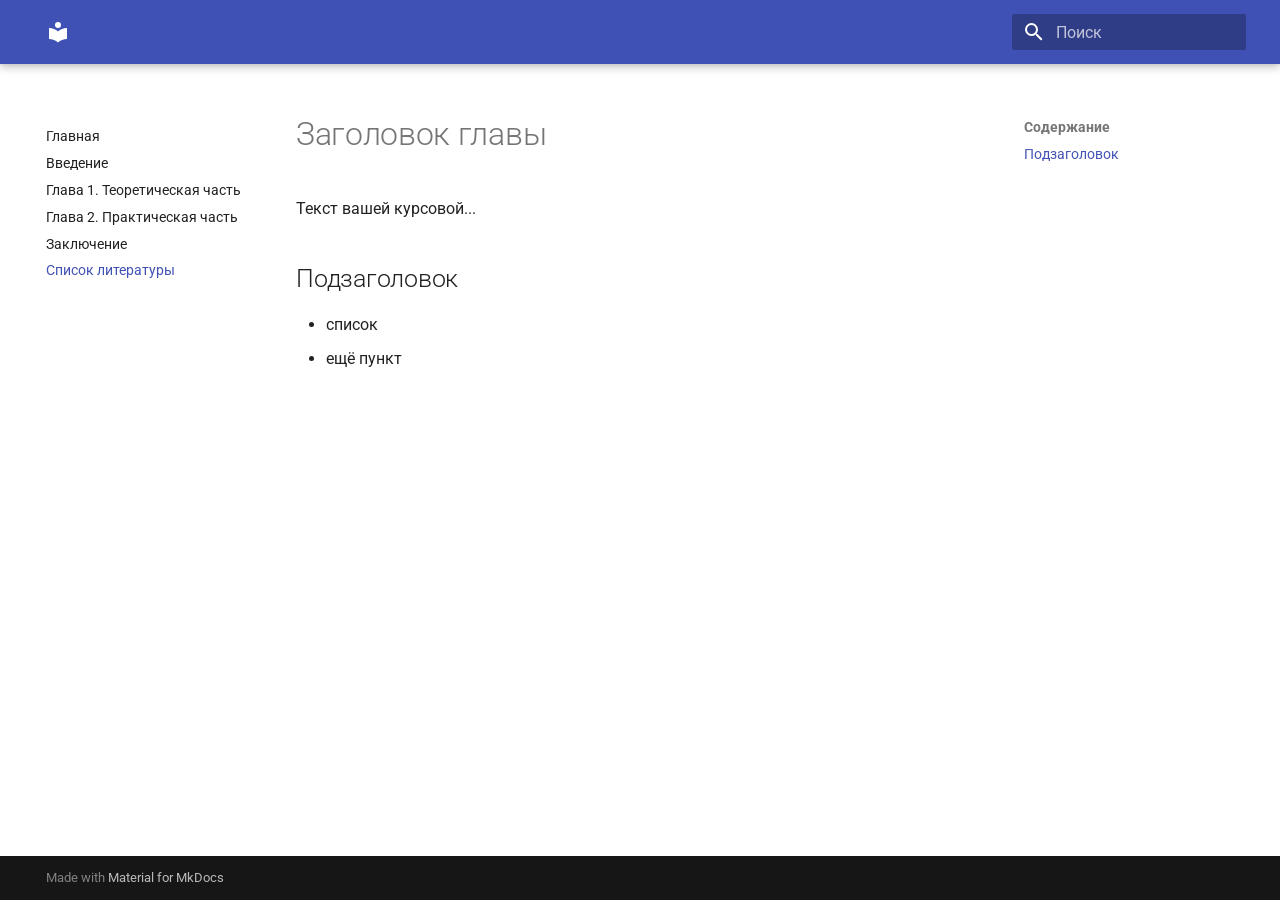
<file: literature/index.html>
<!doctype html>
<html lang="ru" class="no-js">
  <head>
    
      <meta charset="utf-8">
      <meta name="viewport" content="width=device-width,initial-scale=1">
      
      
      
      
        <link rel="prev" href="../conclusion/">
      
      
      
        
      
      
      <link rel="icon" href="../assets/images/favicon.png">
      <meta name="generator" content="mkdocs-1.6.1, mkdocs-material-9.7.6">
    
    
      
        <title>Список литературы -  </title>
      
    
    
      <link rel="stylesheet" href="../assets/stylesheets/main.484c7ddc.min.css">
      
      


    
    
      
    
    
      
        
        
        <link rel="preconnect" href="https://fonts.gstatic.com" crossorigin>
        <link rel="stylesheet" href="https://fonts.googleapis.com/css?family=Roboto:300,300i,400,400i,700,700i%7CRoboto+Mono:400,400i,700,700i&display=fallback">
        <style>:root{--md-text-font:"Roboto";--md-code-font:"Roboto Mono"}</style>
      
    
    
      <link rel="stylesheet" href="../stylesheets/extra.css">
    
    <script>__md_scope=new URL("..",location),__md_hash=e=>[...e].reduce(((e,_)=>(e<<5)-e+_.charCodeAt(0)),0),__md_get=(e,_=localStorage,t=__md_scope)=>JSON.parse(_.getItem(t.pathname+"."+e)),__md_set=(e,_,t=localStorage,a=__md_scope)=>{try{t.setItem(a.pathname+"."+e,JSON.stringify(_))}catch(e){}}</script>
    
      

    
    
  </head>
  
  
    <body dir="ltr">
  
    
    <input class="md-toggle" data-md-toggle="drawer" type="checkbox" id="__drawer" autocomplete="off">
    <input class="md-toggle" data-md-toggle="search" type="checkbox" id="__search" autocomplete="off">
    <label class="md-overlay" for="__drawer"></label>
    <div data-md-component="skip">
      
        
        <a href="#_1" class="md-skip">
          Перейти к содержанию
        </a>
      
    </div>
    <div data-md-component="announce">
      
    </div>
    
    
      

  

<header class="md-header md-header--shadow" data-md-component="header">
  <nav class="md-header__inner md-grid" aria-label="Верхний колонтитул">
    <a href=".." title=" " class="md-header__button md-logo" aria-label=" " data-md-component="logo">
      
  
  <svg xmlns="http://www.w3.org/2000/svg" viewBox="0 0 24 24"><path d="M12 8a3 3 0 0 0 3-3 3 3 0 0 0-3-3 3 3 0 0 0-3 3 3 3 0 0 0 3 3m0 3.54C9.64 9.35 6.5 8 3 8v11c3.5 0 6.64 1.35 9 3.54 2.36-2.19 5.5-3.54 9-3.54V8c-3.5 0-6.64 1.35-9 3.54"/></svg>

    </a>
    <label class="md-header__button md-icon" for="__drawer">
      
      <svg xmlns="http://www.w3.org/2000/svg" viewBox="0 0 24 24"><path d="M3 6h18v2H3zm0 5h18v2H3zm0 5h18v2H3z"/></svg>
    </label>
    <div class="md-header__title" data-md-component="header-title">
      <div class="md-header__ellipsis">
        <div class="md-header__topic">
          <span class="md-ellipsis">
             
          </span>
        </div>
        <div class="md-header__topic" data-md-component="header-topic">
          <span class="md-ellipsis">
            
              Список литературы
            
          </span>
        </div>
      </div>
    </div>
    
    
      <script>var palette=__md_get("__palette");if(palette&&palette.color){if("(prefers-color-scheme)"===palette.color.media){var media=matchMedia("(prefers-color-scheme: light)"),input=document.querySelector(media.matches?"[data-md-color-media='(prefers-color-scheme: light)']":"[data-md-color-media='(prefers-color-scheme: dark)']");palette.color.media=input.getAttribute("data-md-color-media"),palette.color.scheme=input.getAttribute("data-md-color-scheme"),palette.color.primary=input.getAttribute("data-md-color-primary"),palette.color.accent=input.getAttribute("data-md-color-accent")}for(var[key,value]of Object.entries(palette.color))document.body.setAttribute("data-md-color-"+key,value)}</script>
    
    
    
      
      
        <label class="md-header__button md-icon" for="__search">
          
          <svg xmlns="http://www.w3.org/2000/svg" viewBox="0 0 24 24"><path d="M9.5 3A6.5 6.5 0 0 1 16 9.5c0 1.61-.59 3.09-1.56 4.23l.27.27h.79l5 5-1.5 1.5-5-5v-.79l-.27-.27A6.52 6.52 0 0 1 9.5 16 6.5 6.5 0 0 1 3 9.5 6.5 6.5 0 0 1 9.5 3m0 2C7 5 5 7 5 9.5S7 14 9.5 14 14 12 14 9.5 12 5 9.5 5"/></svg>
        </label>
        <div class="md-search" data-md-component="search" role="dialog">
  <label class="md-search__overlay" for="__search"></label>
  <div class="md-search__inner" role="search">
    <form class="md-search__form" name="search">
      <input type="text" class="md-search__input" name="query" aria-label="Поиск" placeholder="Поиск" autocapitalize="off" autocorrect="off" autocomplete="off" spellcheck="false" data-md-component="search-query" required>
      <label class="md-search__icon md-icon" for="__search">
        
        <svg xmlns="http://www.w3.org/2000/svg" viewBox="0 0 24 24"><path d="M9.5 3A6.5 6.5 0 0 1 16 9.5c0 1.61-.59 3.09-1.56 4.23l.27.27h.79l5 5-1.5 1.5-5-5v-.79l-.27-.27A6.52 6.52 0 0 1 9.5 16 6.5 6.5 0 0 1 3 9.5 6.5 6.5 0 0 1 9.5 3m0 2C7 5 5 7 5 9.5S7 14 9.5 14 14 12 14 9.5 12 5 9.5 5"/></svg>
        
        <svg xmlns="http://www.w3.org/2000/svg" viewBox="0 0 24 24"><path d="M20 11v2H8l5.5 5.5-1.42 1.42L4.16 12l7.92-7.92L13.5 5.5 8 11z"/></svg>
      </label>
      <nav class="md-search__options" aria-label="Поиск">
        
        <button type="reset" class="md-search__icon md-icon" title="Очистить" aria-label="Очистить" tabindex="-1">
          
          <svg xmlns="http://www.w3.org/2000/svg" viewBox="0 0 24 24"><path d="M19 6.41 17.59 5 12 10.59 6.41 5 5 6.41 10.59 12 5 17.59 6.41 19 12 13.41 17.59 19 19 17.59 13.41 12z"/></svg>
        </button>
      </nav>
      
    </form>
    <div class="md-search__output">
      <div class="md-search__scrollwrap" tabindex="0" data-md-scrollfix>
        <div class="md-search-result" data-md-component="search-result">
          <div class="md-search-result__meta">
            Инициализация поиска
          </div>
          <ol class="md-search-result__list" role="presentation"></ol>
        </div>
      </div>
    </div>
  </div>
</div>
      
    
    
  </nav>
  
</header>
    
    <div class="md-container" data-md-component="container">
      
      
        
          
        
      
      <main class="md-main" data-md-component="main">
        <div class="md-main__inner md-grid">
          
            
              
              <div class="md-sidebar md-sidebar--primary" data-md-component="sidebar" data-md-type="navigation" >
                <div class="md-sidebar__scrollwrap">
                  <div class="md-sidebar__inner">
                    



<nav class="md-nav md-nav--primary" aria-label="Навигация" data-md-level="0">
  <label class="md-nav__title" for="__drawer">
    <a href=".." title=" " class="md-nav__button md-logo" aria-label=" " data-md-component="logo">
      
  
  <svg xmlns="http://www.w3.org/2000/svg" viewBox="0 0 24 24"><path d="M12 8a3 3 0 0 0 3-3 3 3 0 0 0-3-3 3 3 0 0 0-3 3 3 3 0 0 0 3 3m0 3.54C9.64 9.35 6.5 8 3 8v11c3.5 0 6.64 1.35 9 3.54 2.36-2.19 5.5-3.54 9-3.54V8c-3.5 0-6.64 1.35-9 3.54"/></svg>

    </a>
     
  </label>
  
  <ul class="md-nav__list" data-md-scrollfix>
    
      
      
  
  
  
  
    <li class="md-nav__item">
      <a href=".." class="md-nav__link">
        
  
  
  <span class="md-ellipsis">
    
  
    Главная
  

    
  </span>
  
  

      </a>
    </li>
  

    
      
      
  
  
  
  
    <li class="md-nav__item">
      <a href="../introduction/" class="md-nav__link">
        
  
  
  <span class="md-ellipsis">
    
  
    Введение
  

    
  </span>
  
  

      </a>
    </li>
  

    
      
      
  
  
  
  
    <li class="md-nav__item">
      <a href="../chapter1/" class="md-nav__link">
        
  
  
  <span class="md-ellipsis">
    
  
    Глава 1. Теоретическая часть
  

    
  </span>
  
  

      </a>
    </li>
  

    
      
      
  
  
  
  
    <li class="md-nav__item">
      <a href="../chapter2/" class="md-nav__link">
        
  
  
  <span class="md-ellipsis">
    
  
    Глава 2. Практическая часть
  

    
  </span>
  
  

      </a>
    </li>
  

    
      
      
  
  
  
  
    <li class="md-nav__item">
      <a href="../conclusion/" class="md-nav__link">
        
  
  
  <span class="md-ellipsis">
    
  
    Заключение
  

    
  </span>
  
  

      </a>
    </li>
  

    
      
      
  
  
    
  
  
  
    <li class="md-nav__item md-nav__item--active">
      
      <input class="md-nav__toggle md-toggle" type="checkbox" id="__toc">
      
      
        
      
      
        <label class="md-nav__link md-nav__link--active" for="__toc">
          
  
  
  <span class="md-ellipsis">
    
  
    Список литературы
  

    
  </span>
  
  

          <span class="md-nav__icon md-icon"></span>
        </label>
      
      <a href="./" class="md-nav__link md-nav__link--active">
        
  
  
  <span class="md-ellipsis">
    
  
    Список литературы
  

    
  </span>
  
  

      </a>
      
        

<nav class="md-nav md-nav--secondary" aria-label="Содержание">
  
  
  
    
  
  
    <label class="md-nav__title" for="__toc">
      <span class="md-nav__icon md-icon"></span>
      Содержание
    </label>
    <ul class="md-nav__list" data-md-component="toc" data-md-scrollfix>
      
        <li class="md-nav__item">
  <a href="#_2" class="md-nav__link">
    <span class="md-ellipsis">
      
        Подзаголовок
      
    </span>
  </a>
  
</li>
      
    </ul>
  
</nav>
      
    </li>
  

    
  </ul>
</nav>
                  </div>
                </div>
              </div>
            
            
              
              <div class="md-sidebar md-sidebar--secondary" data-md-component="sidebar" data-md-type="toc" >
                <div class="md-sidebar__scrollwrap">
                  <div class="md-sidebar__inner">
                    

<nav class="md-nav md-nav--secondary" aria-label="Содержание">
  
  
  
    
  
  
    <label class="md-nav__title" for="__toc">
      <span class="md-nav__icon md-icon"></span>
      Содержание
    </label>
    <ul class="md-nav__list" data-md-component="toc" data-md-scrollfix>
      
        <li class="md-nav__item">
  <a href="#_2" class="md-nav__link">
    <span class="md-ellipsis">
      
        Подзаголовок
      
    </span>
  </a>
  
</li>
      
    </ul>
  
</nav>
                  </div>
                </div>
              </div>
            
          
          
            <div class="md-content" data-md-component="content">
              
              <article class="md-content__inner md-typeset">
                
                  



<h1 id="_1">Заголовок главы</h1>
<p>Текст вашей курсовой...</p>
<h2 id="_2">Подзаголовок</h2>
<ul>
<li>список</li>
<li>ещё пункт</li>
</ul>












                
              </article>
            </div>
          
          
<script>var target=document.getElementById(location.hash.slice(1));target&&target.name&&(target.checked=target.name.startsWith("__tabbed_"))</script>
        </div>
        
      </main>
      
        <footer class="md-footer">
  
  <div class="md-footer-meta md-typeset">
    <div class="md-footer-meta__inner md-grid">
      <div class="md-copyright">
  
  
    Made with
    <a href="https://squidfunk.github.io/mkdocs-material/" target="_blank" rel="noopener">
      Material for MkDocs
    </a>
  
</div>
      
    </div>
  </div>
</footer>
      
    </div>
    <div class="md-dialog" data-md-component="dialog">
      <div class="md-dialog__inner md-typeset"></div>
    </div>
    
    
    
      
      
      <script id="__config" type="application/json">{"annotate": null, "base": "..", "features": [], "search": "../assets/javascripts/workers/search.2c215733.min.js", "tags": null, "translations": {"clipboard.copied": "\u0421\u043a\u043e\u043f\u0438\u0440\u043e\u0432\u0430\u043d\u043e \u0432 \u0431\u0443\u0444\u0435\u0440", "clipboard.copy": "\u041a\u043e\u043f\u0438\u0440\u043e\u0432\u0430\u0442\u044c \u0432 \u0431\u0443\u0444\u0435\u0440", "search.result.more.one": "\u0415\u0449\u0451 1 \u043d\u0430 \u044d\u0442\u043e\u0439 \u0441\u0442\u0440\u0430\u043d\u0438\u0446\u0435", "search.result.more.other": "\u0415\u0449\u0451 # \u043d\u0430 \u044d\u0442\u043e\u0439 \u0441\u0442\u0440\u0430\u043d\u0438\u0446\u0435", "search.result.none": "\u0421\u043e\u0432\u043f\u0430\u0434\u0435\u043d\u0438\u0439 \u043d\u0435 \u043d\u0430\u0439\u0434\u0435\u043d\u043e", "search.result.one": "\u041d\u0430\u0439\u0434\u0435\u043d\u043e 1 \u0441\u043e\u0432\u043f\u0430\u0434\u0435\u043d\u0438\u0435", "search.result.other": "\u041d\u0430\u0439\u0434\u0435\u043d\u043e \u0441\u043e\u0432\u043f\u0430\u0434\u0435\u043d\u0438\u0439: #", "search.result.placeholder": "\u041d\u0430\u0447\u043d\u0438\u0442\u0435 \u043f\u0435\u0447\u0430\u0442\u0430\u0442\u044c \u0434\u043b\u044f \u043f\u043e\u0438\u0441\u043a\u0430", "search.result.term.missing": "\u041e\u0442\u0441\u0443\u0442\u0441\u0442\u0432\u0443\u0435\u0442", "select.version": "\u0412\u044b\u0431\u0435\u0440\u0438\u0442\u0435 \u0432\u0435\u0440\u0441\u0438\u044e"}, "version": null}</script>
    
    
      <script src="../assets/javascripts/bundle.79ae519e.min.js"></script>
      
    
  </body>
</html>
</file>
<file: stylesheets/extra.css>
/* Полный сброс обрезания для всех элементов шапки */
.md-header,
.md-header__inner,
.md-header__ellipsis,
.md-header__topic,
.md-header__topic .md-ellipsis,
.md-header__title,
.md-header__button {
  overflow: visible !important;
  text-overflow: clip !important;
  white-space: normal !important;
  word-break: break-word !important;
  overflow-wrap: break-word !important;
  flex-wrap: wrap !important;
}

.md-header__ellipsis {
  display: flex !important;
  flex-direction: column !important;
  max-width: 90vw !important;
}

.md-header__topic {
  flex: 1 1 auto !important;
  min-width: 0 !important;
}

.md-header__topic .md-ellipsis {
  display: block !important;
  line-height: 1.3 !important;
}

/* Убираем ограничение высоты и обрезание */
.md-header {
  height: auto !important;
  min-height: 48px;
}

.md-header__inner {
  padding-top: 8px !important;
  padding-bottom: 8px !important;
}
</file>
<file: assets/stylesheets/main.484c7ddc.min.css>
@charset "UTF-8";html{-webkit-text-size-adjust:none;-moz-text-size-adjust:none;text-size-adjust:none;box-sizing:border-box}*,:after,:before{box-sizing:inherit}@media (prefers-reduced-motion){*,:after,:before{transition:none!important}}body{margin:0}a,button,input,label{-webkit-tap-highlight-color:transparent}a{color:inherit;text-decoration:none}hr{border:0;box-sizing:initial;display:block;height:.05rem;overflow:visible;padding:0}small{font-size:80%}sub,sup{line-height:1em}img{border-style:none}table{border-collapse:initial;border-spacing:0}td,th{font-weight:400;vertical-align:top}button{background:#0000;border:0;font-family:inherit;font-size:inherit;margin:0;padding:0}input{border:0;outline:none}:root{--md-primary-fg-color:#4051b5;--md-primary-fg-color--light:#5d6cc0;--md-primary-fg-color--dark:#303fa1;--md-primary-bg-color:#fff;--md-primary-bg-color--light:#ffffffb3;--md-accent-fg-color:#526cfe;--md-accent-fg-color--transparent:#526cfe1a;--md-accent-bg-color:#fff;--md-accent-bg-color--light:#ffffffb3}[data-md-color-scheme=default]{color-scheme:light}[data-md-color-scheme=default] img[src$="#gh-dark-mode-only"],[data-md-color-scheme=default] img[src$="#only-dark"]{display:none}:root,[data-md-color-scheme=default]{--md-hue:225deg;--md-default-fg-color:#000000de;--md-default-fg-color--light:#0000008a;--md-default-fg-color--lighter:#00000052;--md-default-fg-color--lightest:#00000012;--md-default-bg-color:#fff;--md-default-bg-color--light:#ffffffb3;--md-default-bg-color--lighter:#ffffff4d;--md-default-bg-color--lightest:#ffffff1f;--md-code-fg-color:#36464e;--md-code-bg-color:#f5f5f5;--md-code-bg-color--light:#f5f5f5b3;--md-code-bg-color--lighter:#f5f5f54d;--md-code-hl-color:#4287ff;--md-code-hl-color--light:#4287ff1a;--md-code-hl-number-color:#d52a2a;--md-code-hl-special-color:#db1457;--md-code-hl-function-color:#a846b9;--md-code-hl-constant-color:#6e59d9;--md-code-hl-keyword-color:#3f6ec6;--md-code-hl-string-color:#1c7d4d;--md-code-hl-name-color:var(--md-code-fg-color);--md-code-hl-operator-color:var(--md-default-fg-color--light);--md-code-hl-punctuation-color:var(--md-default-fg-color--light);--md-code-hl-comment-color:var(--md-default-fg-color--light);--md-code-hl-generic-color:var(--md-default-fg-color--light);--md-code-hl-variable-color:var(--md-default-fg-color--light);--md-typeset-color:var(--md-default-fg-color);--md-typeset-a-color:var(--md-primary-fg-color);--md-typeset-del-color:#f5503d26;--md-typeset-ins-color:#0bd57026;--md-typeset-kbd-color:#fafafa;--md-typeset-kbd-accent-color:#fff;--md-typeset-kbd-border-color:#b8b8b8;--md-typeset-mark-color:#ffff0080;--md-typeset-table-color:#0000001f;--md-typeset-table-color--light:rgba(0,0,0,.035);--md-admonition-fg-color:var(--md-default-fg-color);--md-admonition-bg-color:var(--md-default-bg-color);--md-warning-fg-color:#000000de;--md-warning-bg-color:#ff9;--md-footer-fg-color:#fff;--md-footer-fg-color--light:#ffffffb3;--md-footer-fg-color--lighter:#ffffff73;--md-footer-bg-color:#000000de;--md-footer-bg-color--dark:#00000052;--md-shadow-z1:0 0.2rem 0.5rem #0000000d,0 0 0.05rem #0000001a;--md-shadow-z2:0 0.2rem 0.5rem #0000001a,0 0 0.05rem #00000040;--md-shadow-z3:0 0.2rem 0.5rem #0003,0 0 0.05rem #00000059}.md-icon svg{fill:currentcolor;display:block;height:1.2rem;width:1.2rem}body{-webkit-font-smoothing:antialiased;-moz-osx-font-smoothing:grayscale;--md-text-font-family:var(--md-text-font,_),-apple-system,BlinkMacSystemFont,Helvetica,Arial,sans-serif;--md-code-font-family:var(--md-code-font,_),SFMono-Regular,Consolas,Menlo,monospace}aside,body,input{font-feature-settings:"kern","liga";color:var(--md-typeset-color);font-family:var(--md-text-font-family)}code,kbd,pre{font-feature-settings:"kern";font-family:var(--md-code-font-family)}:root{--md-typeset-table-sort-icon:url('data:image/svg+xml;charset=utf-8,<svg xmlns="http://www.w3.org/2000/svg" viewBox="0 0 24 24"><path d="m18 21-4-4h3V7h-3l4-4 4 4h-3v10h3M2 19v-2h10v2M2 13v-2h7v2M2 7V5h4v2z"/></svg>');--md-typeset-table-sort-icon--asc:url('data:image/svg+xml;charset=utf-8,<svg xmlns="http://www.w3.org/2000/svg" viewBox="0 0 24 24"><path d="M19 17h3l-4 4-4-4h3V3h2M2 17h10v2H2M6 5v2H2V5m0 6h7v2H2z"/></svg>');--md-typeset-table-sort-icon--desc:url('data:image/svg+xml;charset=utf-8,<svg xmlns="http://www.w3.org/2000/svg" viewBox="0 0 24 24"><path d="M19 7h3l-4-4-4 4h3v14h2M2 17h10v2H2M6 5v2H2V5m0 6h7v2H2z"/></svg>')}.md-typeset{-webkit-print-color-adjust:exact;color-adjust:exact;font-size:.8rem;line-height:1.6;overflow-wrap:break-word}@media print{.md-typeset{font-size:.68rem}}.md-typeset blockquote,.md-typeset dl,.md-typeset figure,.md-typeset ol,.md-typeset pre,.md-typeset ul{margin-bottom:1em;margin-top:1em}.md-typeset h1{color:var(--md-default-fg-color--light);font-size:2em;line-height:1.3;margin:0 0 1.25em}.md-typeset h1,.md-typeset h2{font-weight:300;letter-spacing:-.01em}.md-typeset h2{font-size:1.5625em;line-height:1.4;margin:1.6em 0 .64em}.md-typeset h3{font-size:1.25em;font-weight:400;letter-spacing:-.01em;line-height:1.5;margin:1.6em 0 .8em}.md-typeset h2+h3{margin-top:.8em}.md-typeset h4{font-weight:700;letter-spacing:-.01em;margin:1em 0}.md-typeset h5,.md-typeset h6{color:var(--md-default-fg-color--light);font-size:.8em;font-weight:700;letter-spacing:-.01em;margin:1.25em 0}.md-typeset h5{text-transform:uppercase}.md-typeset h5 code{text-transform:none}.md-typeset hr{border-bottom:.05rem solid var(--md-default-fg-color--lightest);display:flow-root;margin:1.5em 0}.md-typeset a{color:var(--md-typeset-a-color);word-break:break-word}.md-typeset a,.md-typeset a:before{transition:color 125ms}.md-typeset a:focus,.md-typeset a:hover{color:var(--md-accent-fg-color)}.md-typeset a:focus code,.md-typeset a:hover code{background-color:var(--md-accent-fg-color--transparent);color:var(--md-accent-fg-color)}.md-typeset a code{color:var(--md-typeset-a-color)}.md-typeset a.focus-visible{outline-color:var(--md-accent-fg-color);outline-offset:.2rem}.md-typeset code,.md-typeset kbd,.md-typeset pre{color:var(--md-code-fg-color);direction:ltr;font-variant-ligatures:none;transition:background-color 125ms}@media print{.md-typeset code,.md-typeset kbd,.md-typeset pre{white-space:pre-wrap}}.md-typeset code{background-color:var(--md-code-bg-color);border-radius:.1rem;-webkit-box-decoration-break:clone;box-decoration-break:clone;font-size:.85em;padding:0 .2941176471em;transition:color 125ms,background-color 125ms;word-break:break-word}.md-typeset code:not(.focus-visible){-webkit-tap-highlight-color:transparent;outline:none}.md-typeset pre{display:flow-root;line-height:1.4;position:relative}.md-typeset pre>code{-webkit-box-decoration-break:slice;box-decoration-break:slice;box-shadow:none;display:block;margin:0;outline-color:var(--md-accent-fg-color);overflow:auto;padding:.7720588235em 1.1764705882em;scrollbar-color:var(--md-default-fg-color--lighter) #0000;scrollbar-width:thin;touch-action:auto;word-break:normal}.md-typeset pre>code:hover{scrollbar-color:var(--md-accent-fg-color) #0000}.md-typeset pre>code::-webkit-scrollbar{height:.2rem;width:.2rem}.md-typeset pre>code::-webkit-scrollbar-thumb{background-color:var(--md-default-fg-color--lighter)}.md-typeset pre>code::-webkit-scrollbar-thumb:hover{background-color:var(--md-accent-fg-color)}.md-typeset kbd{background-color:var(--md-typeset-kbd-color);border-radius:.1rem;box-shadow:0 .1rem 0 .05rem var(--md-typeset-kbd-border-color),0 .1rem 0 var(--md-typeset-kbd-border-color),0 -.1rem .2rem var(--md-typeset-kbd-accent-color) inset;color:var(--md-default-fg-color);display:inline-block;font-size:.75em;padding:0 .6666666667em;vertical-align:text-top;word-break:break-word}.md-typeset mark{background-color:var(--md-typeset-mark-color);-webkit-box-decoration-break:clone;box-decoration-break:clone;color:inherit;word-break:break-word}.md-typeset abbr{cursor:help;text-decoration:none}.md-typeset [data-preview],.md-typeset abbr{border-bottom:.05rem dotted var(--md-default-fg-color--light)}.md-typeset small{opacity:.75}[dir=ltr] .md-typeset sub,[dir=ltr] .md-typeset sup{margin-left:.078125em}[dir=rtl] .md-typeset sub,[dir=rtl] .md-typeset sup{margin-right:.078125em}[dir=ltr] .md-typeset blockquote{padding-left:.6rem}[dir=rtl] .md-typeset blockquote{padding-right:.6rem}[dir=ltr] .md-typeset blockquote{border-left:.2rem solid var(--md-default-fg-color--lighter)}[dir=rtl] .md-typeset blockquote{border-right:.2rem solid var(--md-default-fg-color--lighter)}.md-typeset blockquote{color:var(--md-default-fg-color--light);margin-left:0;margin-right:0}.md-typeset ul{list-style-type:disc}.md-typeset ul[type]{list-style-type:revert-layer}[dir=ltr] .md-typeset ol,[dir=ltr] .md-typeset ul{margin-left:.625em}[dir=rtl] .md-typeset ol,[dir=rtl] .md-typeset ul{margin-right:.625em}.md-typeset ol,.md-typeset ul{padding:0}.md-typeset ol:not([hidden]),.md-typeset ul:not([hidden]){display:flow-root}.md-typeset ol ol,.md-typeset ul ol{list-style-type:lower-alpha}.md-typeset ol ol ol,.md-typeset ul ol ol{list-style-type:lower-roman}.md-typeset ol ol ol ol,.md-typeset ul ol ol ol{list-style-type:upper-alpha}.md-typeset ol ol ol ol ol,.md-typeset ul ol ol ol ol{list-style-type:upper-roman}.md-typeset ol[type],.md-typeset ul[type]{list-style-type:revert-layer}[dir=ltr] .md-typeset ol li,[dir=ltr] .md-typeset ul li{margin-left:1.25em}[dir=rtl] .md-typeset ol li,[dir=rtl] .md-typeset ul li{margin-right:1.25em}.md-typeset ol li,.md-typeset ul li{margin-bottom:.5em}.md-typeset ol li blockquote,.md-typeset ol li p,.md-typeset ul li blockquote,.md-typeset ul li p{margin:.5em 0}.md-typeset ol li:last-child,.md-typeset ul li:last-child{margin-bottom:0}[dir=ltr] .md-typeset ol li ol,[dir=ltr] .md-typeset ol li ul,[dir=ltr] .md-typeset ul li ol,[dir=ltr] .md-typeset ul li ul{margin-left:.625em}[dir=rtl] .md-typeset ol li ol,[dir=rtl] .md-typeset ol li ul,[dir=rtl] .md-typeset ul li ol,[dir=rtl] .md-typeset ul li ul{margin-right:.625em}.md-typeset ol li ol,.md-typeset ol li ul,.md-typeset ul li ol,.md-typeset ul li ul{margin-bottom:.5em;margin-top:.5em}[dir=ltr] .md-typeset dd{margin-left:1.875em}[dir=rtl] .md-typeset dd{margin-right:1.875em}.md-typeset dd{margin-bottom:1.5em;margin-top:1em}.md-typeset img,.md-typeset svg,.md-typeset video{height:auto;max-width:100%}.md-typeset img[align=left]{margin:1em 1em 1em 0}.md-typeset img[align=right]{margin:1em 0 1em 1em}.md-typeset img[align]:only-child{margin-top:0}.md-typeset figure{display:flow-root;margin:1em auto;max-width:100%;text-align:center;width:fit-content}.md-typeset figure img{display:block;margin:0 auto}.md-typeset figcaption{font-style:italic;margin:1em auto;max-width:24rem}.md-typeset iframe{max-width:100%}.md-typeset table:not([class]){background-color:var(--md-default-bg-color);border:.05rem solid var(--md-typeset-table-color);border-radius:.1rem;display:inline-block;font-size:.64rem;max-width:100%;overflow:auto;touch-action:auto}@media print{.md-typeset table:not([class]){display:table}}.md-typeset table:not([class])+*{margin-top:1.5em}.md-typeset table:not([class]) td>:first-child,.md-typeset table:not([class]) th>:first-child{margin-top:0}.md-typeset table:not([class]) td>:last-child,.md-typeset table:not([class]) th>:last-child{margin-bottom:0}.md-typeset table:not([class]) td:not([align]),.md-typeset table:not([class]) th:not([align]){text-align:left}[dir=rtl] .md-typeset table:not([class]) td:not([align]),[dir=rtl] .md-typeset table:not([class]) th:not([align]){text-align:right}.md-typeset table:not([class]) th{font-weight:700;min-width:5rem;padding:.9375em 1.25em;vertical-align:top}.md-typeset table:not([class]) td{border-top:.05rem solid var(--md-typeset-table-color);padding:.9375em 1.25em;vertical-align:top}.md-typeset table:not([class]) tbody tr{transition:background-color 125ms}.md-typeset table:not([class]) tbody tr:hover{background-color:var(--md-typeset-table-color--light);box-shadow:0 .05rem 0 var(--md-default-bg-color) inset}.md-typeset table:not([class]) a{word-break:normal}.md-typeset table th[role=columnheader]{cursor:pointer}[dir=ltr] .md-typeset table th[role=columnheader]:after{margin-left:.5em}[dir=rtl] .md-typeset table th[role=columnheader]:after{margin-right:.5em}.md-typeset table th[role=columnheader]:after{content:"";display:inline-block;height:1.2em;-webkit-mask-image:var(--md-typeset-table-sort-icon);mask-image:var(--md-typeset-table-sort-icon);-webkit-mask-repeat:no-repeat;mask-repeat:no-repeat;-webkit-mask-size:contain;mask-size:contain;transition:background-color 125ms;vertical-align:text-bottom;width:1.2em}.md-typeset table th[role=columnheader]:hover:after{background-color:var(--md-default-fg-color--lighter)}.md-typeset table th[role=columnheader][aria-sort=ascending]:after{background-color:var(--md-default-fg-color--light);-webkit-mask-image:var(--md-typeset-table-sort-icon--asc);mask-image:var(--md-typeset-table-sort-icon--asc)}.md-typeset table th[role=columnheader][aria-sort=descending]:after{background-color:var(--md-default-fg-color--light);-webkit-mask-image:var(--md-typeset-table-sort-icon--desc);mask-image:var(--md-typeset-table-sort-icon--desc)}.md-typeset__scrollwrap{margin:1em -.8rem;overflow-x:auto;touch-action:auto}.md-typeset__table{display:inline-block;margin-bottom:.5em;padding:0 .8rem}@media print{.md-typeset__table{display:block}}html .md-typeset__table table{display:table;margin:0;overflow:hidden;width:100%}@media screen and (max-width:44.984375em){.md-content__inner>pre{margin:1em -.8rem}.md-content__inner>pre code{border-radius:0}}.md-typeset .md-author{border-radius:100%;display:block;flex-shrink:0;height:1.6rem;overflow:hidden;position:relative;transition:color 125ms,transform 125ms;width:1.6rem}.md-typeset .md-author img{display:block}.md-typeset .md-author--more{background:var(--md-default-fg-color--lightest);color:var(--md-default-fg-color--lighter);font-size:.6rem;font-weight:700;line-height:1.6rem;text-align:center}.md-typeset .md-author--long{height:2.4rem;width:2.4rem}.md-typeset a.md-author{transform:scale(1)}.md-typeset a.md-author img{border-radius:100%;filter:grayscale(100%) opacity(75%);transition:filter 125ms}.md-typeset a.md-author:focus,.md-typeset a.md-author:hover{transform:scale(1.1);z-index:1}.md-typeset a.md-author:focus img,.md-typeset a.md-author:hover img{filter:grayscale(0)}.md-banner{background-color:var(--md-footer-bg-color);color:var(--md-footer-fg-color);overflow:auto}@media print{.md-banner{display:none}}.md-banner--warning{background-color:var(--md-warning-bg-color);color:var(--md-warning-fg-color)}.md-banner__inner{font-size:.7rem;margin:.6rem auto;padding:0 .8rem}[dir=ltr] .md-banner__button{float:right}[dir=rtl] .md-banner__button{float:left}.md-banner__button{color:inherit;cursor:pointer;transition:opacity .25s}.no-js .md-banner__button{display:none}.md-banner__button:hover{opacity:.7}html{font-size:125%;height:100%;overflow-x:hidden}@media screen and (min-width:100em){html{font-size:137.5%}}@media screen and (min-width:125em){html{font-size:150%}}body{background-color:var(--md-default-bg-color);display:flex;flex-direction:column;font-size:.5rem;min-height:100%;position:relative;width:100%}@media print{body{display:block}}@media screen and (max-width:59.984375em){body[data-md-scrolllock]{position:fixed}}.md-grid{margin-left:auto;margin-right:auto;max-width:61rem}.md-container{display:flex;flex-direction:column;flex-grow:1}@media print{.md-container{display:block}}.md-main{flex-grow:1}.md-main__inner{display:flex;height:100%;margin-top:1.5rem}.md-ellipsis{overflow:hidden;text-overflow:ellipsis}.md-toggle{display:none}.md-option{height:0;opacity:0;position:absolute;width:0}.md-option:checked+label:not([hidden]){display:block}.md-option.focus-visible+label{outline-color:var(--md-accent-fg-color);outline-style:auto}.md-skip{background-color:var(--md-default-fg-color);border-radius:.1rem;color:var(--md-default-bg-color);font-size:.64rem;margin:.5rem;opacity:0;outline-color:var(--md-accent-fg-color);padding:.3rem .5rem;position:fixed;transform:translateY(.4rem);z-index:-1}.md-skip:focus{opacity:1;transform:translateY(0);transition:transform .25s cubic-bezier(.4,0,.2,1),opacity 175ms 75ms;z-index:10}@page{margin:25mm}:root{--md-clipboard-icon:url('data:image/svg+xml;charset=utf-8,<svg xmlns="http://www.w3.org/2000/svg" viewBox="0 0 24 24"><path d="M19 21H8V7h11m0-2H8a2 2 0 0 0-2 2v14a2 2 0 0 0 2 2h11a2 2 0 0 0 2-2V7a2 2 0 0 0-2-2m-3-4H4a2 2 0 0 0-2 2v14h2V3h12z"/></svg>')}.md-clipboard{border-radius:.1rem;color:var(--md-default-fg-color--lightest);cursor:pointer;height:1.5em;outline-color:var(--md-accent-fg-color);outline-offset:.1rem;transition:color .25s;width:1.5em;z-index:1}@media print{.md-clipboard{display:none}}.md-clipboard:not(.focus-visible){-webkit-tap-highlight-color:transparent;outline:none}:hover>.md-clipboard{color:var(--md-default-fg-color--light)}.md-clipboard:focus,.md-clipboard:hover{color:var(--md-accent-fg-color)}.md-clipboard:after{background-color:currentcolor;content:"";display:block;height:1.125em;margin:0 auto;-webkit-mask-image:var(--md-clipboard-icon);mask-image:var(--md-clipboard-icon);-webkit-mask-position:center;mask-position:center;-webkit-mask-repeat:no-repeat;mask-repeat:no-repeat;-webkit-mask-size:contain;mask-size:contain;width:1.125em}.md-clipboard--inline{cursor:pointer}.md-clipboard--inline code{transition:color .25s,background-color .25s}.md-clipboard--inline:focus code,.md-clipboard--inline:hover code{background-color:var(--md-accent-fg-color--transparent);color:var(--md-accent-fg-color)}:root{--md-code-select-icon:url('data:image/svg+xml;charset=utf-8,<svg xmlns="http://www.w3.org/2000/svg" viewBox="0 0 24 24"><path d="M19 19h-4v2h4c1.1 0 2-.9 2-2v-4h-2m0-12h-4v2h4v4h2V5c0-1.1-.9-2-2-2M5 5h4V3H5c-1.1 0-2 .9-2 2v4h2m0 6H3v4c0 1.1.9 2 2 2h4v-2H5zm2-4h2v2H7zm4 0h2v2h-2zm4 0h2v2h-2zM7 7h2v2H7zm4 0h2v2h-2zm4 0h2v2h-2zm-8 8h2v2H7zm4 0h2v2h-2zm4 0h2v2h-2z"/></svg>');--md-code-copy-icon:url('data:image/svg+xml;charset=utf-8,<svg xmlns="http://www.w3.org/2000/svg" viewBox="0 0 24 24"><path d="M19 21H8V7h11m0-2H8a2 2 0 0 0-2 2v14a2 2 0 0 0 2 2h11a2 2 0 0 0 2-2V7a2 2 0 0 0-2-2m-3-4H4a2 2 0 0 0-2 2v14h2V3h12z"/></svg>')}.md-typeset .md-code__content{display:grid}.md-code__nav{background-color:var(--md-code-bg-color--lighter);border-radius:.1rem;display:flex;gap:.2rem;padding:.2rem;position:absolute;right:.25em;top:.25em;transition:background-color .25s;z-index:1}:hover>.md-code__nav{background-color:var(--md-code-bg-color--light)}.md-code__button{color:var(--md-default-fg-color--lightest);cursor:pointer;display:block;height:1.5em;outline-color:var(--md-accent-fg-color);outline-offset:.1rem;transition:color .25s;width:1.5em}:hover>*>.md-code__button{color:var(--md-default-fg-color--light)}.md-code__button.focus-visible,.md-code__button:hover{color:var(--md-accent-fg-color)}.md-code__button--active{color:var(--md-default-fg-color)!important}.md-code__button:after{background-color:currentcolor;content:"";display:block;height:1.125em;margin:0 auto;-webkit-mask-position:center;mask-position:center;-webkit-mask-repeat:no-repeat;mask-repeat:no-repeat;-webkit-mask-size:contain;mask-size:contain;width:1.125em}.md-code__button[data-md-type=select]:after{-webkit-mask-image:var(--md-code-select-icon);mask-image:var(--md-code-select-icon)}.md-code__button[data-md-type=copy]:after{-webkit-mask-image:var(--md-code-copy-icon);mask-image:var(--md-code-copy-icon)}@keyframes consent{0%{opacity:0;transform:translateY(100%)}to{opacity:1;transform:translateY(0)}}@keyframes overlay{0%{opacity:0}to{opacity:1}}.md-consent__overlay{animation:overlay .25s both;-webkit-backdrop-filter:blur(.1rem);backdrop-filter:blur(.1rem);background-color:#0000008a;height:100%;opacity:1;position:fixed;top:0;width:100%;z-index:5}.md-consent__inner{animation:consent .5s cubic-bezier(.1,.7,.1,1) both;background-color:var(--md-default-bg-color);border:0;border-radius:.1rem;bottom:0;box-shadow:0 0 .2rem #0000001a,0 .2rem .4rem #0003;max-height:100%;overflow:auto;padding:0;position:fixed;width:100%;z-index:5}.md-consent__form{padding:.8rem}.md-consent__settings{display:none;margin:1em 0}input:checked+.md-consent__settings{display:block}.md-consent__controls{margin-bottom:.8rem}.md-typeset .md-consent__controls .md-button{display:inline}@media screen and (max-width:44.984375em){.md-typeset .md-consent__controls .md-button{display:block;margin-top:.4rem;text-align:center;width:100%}}.md-consent label{cursor:pointer}.md-content{flex-grow:1;min-width:0}.md-content__inner{margin:0 .8rem 1.2rem;padding-top:.6rem}@media screen and (min-width:76.25em){[dir=ltr] .md-sidebar--primary:not([hidden])~.md-content>.md-content__inner{margin-left:1.2rem}[dir=ltr] .md-sidebar--secondary:not([hidden])~.md-content>.md-content__inner,[dir=rtl] .md-sidebar--primary:not([hidden])~.md-content>.md-content__inner{margin-right:1.2rem}[dir=rtl] .md-sidebar--secondary:not([hidden])~.md-content>.md-content__inner{margin-left:1.2rem}}.md-content__inner:before{content:"";display:block;height:.4rem}.md-content__inner>:last-child{margin-bottom:0}[dir=ltr] .md-content__button{float:right}[dir=rtl] .md-content__button{float:left}[dir=ltr] .md-content__button{margin-left:.4rem}[dir=rtl] .md-content__button{margin-right:.4rem}.md-content__button{margin:.4rem 0;padding:0}@media print{.md-content__button{display:none}}.md-typeset .md-content__button{color:var(--md-default-fg-color--lighter)}.md-content__button svg{display:inline;vertical-align:top}[dir=rtl] .md-content__button svg{transform:scaleX(-1)}[dir=ltr] .md-dialog{right:.8rem}[dir=rtl] .md-dialog{left:.8rem}.md-dialog{background-color:var(--md-default-fg-color);border-radius:.1rem;bottom:.8rem;box-shadow:var(--md-shadow-z3);min-width:11.1rem;opacity:0;padding:.4rem .6rem;pointer-events:none;position:fixed;transform:translateY(100%);transition:transform 0ms .4s,opacity .4s;z-index:4}@media print{.md-dialog{display:none}}.md-dialog--active{opacity:1;pointer-events:auto;transform:translateY(0);transition:transform .4s cubic-bezier(.075,.85,.175,1),opacity .4s}.md-dialog__inner{color:var(--md-default-bg-color);font-size:.7rem}.md-feedback{margin:2em 0 1em;text-align:center}.md-feedback fieldset{border:none;margin:0;padding:0}.md-feedback__title{font-weight:700;margin:1em auto}.md-feedback__inner{position:relative}.md-feedback__list{display:flex;flex-wrap:wrap;place-content:baseline center;position:relative}.md-feedback__list:hover .md-icon:not(:disabled){color:var(--md-default-fg-color--lighter)}:disabled .md-feedback__list{min-height:1.8rem}.md-feedback__icon{color:var(--md-default-fg-color--light);cursor:pointer;flex-shrink:0;margin:0 .1rem;transition:color 125ms}.md-feedback__icon:not(:disabled).md-icon:hover{color:var(--md-accent-fg-color)}.md-feedback__icon:disabled{color:var(--md-default-fg-color--lightest);pointer-events:none}.md-feedback__note{opacity:0;position:relative;transform:translateY(.4rem);transition:transform .4s cubic-bezier(.1,.7,.1,1),opacity .15s}.md-feedback__note>*{margin:0 auto;max-width:16rem}:disabled .md-feedback__note{opacity:1;transform:translateY(0)}@media print{.md-feedback{display:none}}.md-footer{background-color:var(--md-footer-bg-color);color:var(--md-footer-fg-color)}@media print{.md-footer{display:none}}.md-footer__inner{justify-content:space-between;overflow:auto;padding:.2rem}.md-footer__inner:not([hidden]){display:flex}.md-footer__link{align-items:end;display:flex;flex-grow:0.01;margin-bottom:.4rem;margin-top:1rem;max-width:100%;outline-color:var(--md-accent-fg-color);overflow:hidden;transition:opacity .25s}.md-footer__link:focus,.md-footer__link:hover{opacity:.7}[dir=rtl] .md-footer__link svg{transform:scaleX(-1)}@media screen and (max-width:44.984375em){.md-footer__link--prev{flex-shrink:0}.md-footer__link--prev .md-footer__title{display:none}}[dir=ltr] .md-footer__link--next{margin-left:auto}[dir=rtl] .md-footer__link--next{margin-right:auto}.md-footer__link--next{text-align:right}[dir=rtl] .md-footer__link--next{text-align:left}.md-footer__title{flex-grow:1;font-size:.9rem;margin-bottom:.7rem;max-width:calc(100% - 2.4rem);padding:0 1rem;white-space:nowrap}.md-footer__button{margin:.2rem;padding:.4rem}.md-footer__direction{font-size:.64rem;opacity:.7}.md-footer-meta{background-color:var(--md-footer-bg-color--dark)}.md-footer-meta__inner{display:flex;flex-wrap:wrap;justify-content:space-between;padding:.2rem}html .md-footer-meta.md-typeset a{color:var(--md-footer-fg-color--light)}html .md-footer-meta.md-typeset a:focus,html .md-footer-meta.md-typeset a:hover{color:var(--md-footer-fg-color)}.md-copyright{color:var(--md-footer-fg-color--lighter);font-size:.64rem;margin:auto .6rem;padding:.4rem 0;width:100%}@media screen and (min-width:45em){.md-copyright{width:auto}}.md-copyright__highlight{color:var(--md-footer-fg-color--light)}.md-social{display:inline-flex;gap:.2rem;margin:0 .4rem;padding:.2rem 0 .6rem}@media screen and (min-width:45em){.md-social{padding:.6rem 0}}.md-social__link{display:inline-block;height:1.6rem;text-align:center;width:1.6rem}.md-social__link:before{line-height:1.9}.md-social__link svg{fill:currentcolor;max-height:.8rem;vertical-align:-25%}.md-typeset .md-button{border:.1rem solid;border-radius:.1rem;color:var(--md-primary-fg-color);cursor:pointer;display:inline-block;font-weight:700;padding:.625em 2em;transition:color 125ms,background-color 125ms,border-color 125ms}.md-typeset .md-button--primary{background-color:var(--md-primary-fg-color);border-color:var(--md-primary-fg-color);color:var(--md-primary-bg-color)}.md-typeset .md-button:focus,.md-typeset .md-button:hover{background-color:var(--md-accent-fg-color);border-color:var(--md-accent-fg-color);color:var(--md-accent-bg-color)}[dir=ltr] .md-typeset .md-input{border-top-left-radius:.1rem}[dir=ltr] .md-typeset .md-input,[dir=rtl] .md-typeset .md-input{border-top-right-radius:.1rem}[dir=rtl] .md-typeset .md-input{border-top-left-radius:.1rem}.md-typeset .md-input{border-bottom:.1rem solid var(--md-default-fg-color--lighter);box-shadow:var(--md-shadow-z1);font-size:.8rem;height:1.8rem;padding:0 .6rem;transition:border .25s,box-shadow .25s}.md-typeset .md-input:focus,.md-typeset .md-input:hover{border-bottom-color:var(--md-accent-fg-color);box-shadow:var(--md-shadow-z2)}.md-typeset .md-input--stretch{width:100%}.md-header{background-color:var(--md-primary-fg-color);box-shadow:0 0 .2rem #0000,0 .2rem .4rem #0000;color:var(--md-primary-bg-color);display:block;left:0;position:sticky;right:0;top:0;z-index:4}@media print{.md-header{display:none}}.md-header[hidden]{transform:translateY(-100%);transition:transform .25s cubic-bezier(.8,0,.6,1),box-shadow .25s}.md-header--shadow{box-shadow:0 0 .2rem #0000001a,0 .2rem .4rem #0003;transition:transform .25s cubic-bezier(.1,.7,.1,1),box-shadow .25s}.md-header__inner{align-items:center;display:flex;padding:0 .2rem}.md-header__button{color:currentcolor;cursor:pointer;margin:.2rem;outline-color:var(--md-accent-fg-color);padding:.4rem;position:relative;transition:opacity .25s;vertical-align:middle;z-index:1}.md-header__button:hover{opacity:.7}.md-header__button:not([hidden]){display:inline-block}.md-header__button:not(.focus-visible){-webkit-tap-highlight-color:transparent;outline:none}.md-header__button.md-logo{margin:.2rem;padding:.4rem}@media screen and (max-width:76.234375em){.md-header__button.md-logo{display:none}}.md-header__button.md-logo img,.md-header__button.md-logo svg{fill:currentcolor;display:block;height:1.2rem;width:auto}@media screen and (min-width:60em){.md-header__button[for=__search]{display:none}}.no-js .md-header__button[for=__search]{display:none}[dir=rtl] .md-header__button[for=__search] svg{transform:scaleX(-1)}@media screen and (min-width:76.25em){.md-header__button[for=__drawer]{display:none}}.md-header__topic{display:flex;max-width:100%;position:absolute;transition:transform .4s cubic-bezier(.1,.7,.1,1),opacity .15s;white-space:nowrap}.md-header__topic+.md-header__topic{opacity:0;pointer-events:none;transform:translateX(1.25rem);transition:transform .4s cubic-bezier(1,.7,.1,.1),opacity .15s;z-index:-1}[dir=rtl] .md-header__topic+.md-header__topic{transform:translateX(-1.25rem)}.md-header__topic:first-child{font-weight:700}[dir=ltr] .md-header__title{margin-left:1rem;margin-right:.4rem}[dir=rtl] .md-header__title{margin-left:.4rem;margin-right:1rem}.md-header__title{flex-grow:1;font-size:.9rem;height:2.4rem;line-height:2.4rem}.md-header__title--active .md-header__topic{opacity:0;pointer-events:none;transform:translateX(-1.25rem);transition:transform .4s cubic-bezier(1,.7,.1,.1),opacity .15s;z-index:-1}[dir=rtl] .md-header__title--active .md-header__topic{transform:translateX(1.25rem)}.md-header__title--active .md-header__topic+.md-header__topic{opacity:1;pointer-events:auto;transform:translateX(0);transition:transform .4s cubic-bezier(.1,.7,.1,1),opacity .15s;z-index:0}.md-header__title>.md-header__ellipsis{height:100%;position:relative;width:100%}.md-header__option{display:flex;flex-shrink:0;max-width:100%;transition:max-width 0ms .25s,opacity .25s .25s;white-space:nowrap}[data-md-toggle=search]:checked~.md-header .md-header__option{max-width:0;opacity:0;transition:max-width 0ms,opacity 0ms}.md-header__option>input{bottom:0}.md-header__source{display:none}@media screen and (min-width:60em){[dir=ltr] .md-header__source{margin-left:1rem}[dir=rtl] .md-header__source{margin-right:1rem}.md-header__source{display:block;max-width:11.7rem;width:11.7rem}}@media screen and (min-width:76.25em){[dir=ltr] .md-header__source{margin-left:1.4rem}[dir=rtl] .md-header__source{margin-right:1.4rem}}.md-meta{color:var(--md-default-fg-color--light);font-size:.7rem;line-height:1.3}.md-meta__list{display:inline-flex;flex-wrap:wrap;list-style:none;margin:0;padding:0}.md-meta__item:not(:last-child):after{content:"·";margin-left:.2rem;margin-right:.2rem}.md-meta__link{color:var(--md-typeset-a-color)}.md-meta__link:focus,.md-meta__link:hover{color:var(--md-accent-fg-color)}.md-draft{background-color:#ff1744;border-radius:.125em;color:#fff;display:inline-block;font-weight:700;padding-left:.5714285714em;padding-right:.5714285714em}:root{--md-nav-icon--prev:url('data:image/svg+xml;charset=utf-8,<svg xmlns="http://www.w3.org/2000/svg" viewBox="0 0 24 24"><path d="M20 11v2H8l5.5 5.5-1.42 1.42L4.16 12l7.92-7.92L13.5 5.5 8 11z"/></svg>');--md-nav-icon--next:url('data:image/svg+xml;charset=utf-8,<svg xmlns="http://www.w3.org/2000/svg" viewBox="0 0 24 24"><path d="M8.59 16.58 13.17 12 8.59 7.41 10 6l6 6-6 6z"/></svg>');--md-toc-icon:url('data:image/svg+xml;charset=utf-8,<svg xmlns="http://www.w3.org/2000/svg" viewBox="0 0 24 24"><path d="M3 9h14V7H3zm0 4h14v-2H3zm0 4h14v-2H3zm16 0h2v-2h-2zm0-10v2h2V7zm0 6h2v-2h-2z"/></svg>')}.md-nav{font-size:.7rem;line-height:1.3}.md-nav__title{color:var(--md-default-fg-color--light);display:block;font-weight:700;overflow:hidden;padding:0 .6rem;text-overflow:ellipsis}.md-nav__title .md-nav__button{display:none}.md-nav__title .md-nav__button img{height:100%;width:auto}.md-nav__title .md-nav__button.md-logo img,.md-nav__title .md-nav__button.md-logo svg{fill:currentcolor;display:block;height:2.4rem;max-width:100%;object-fit:contain;width:auto}.md-nav__list{list-style:none;margin:0;padding:0}.md-nav__link{align-items:flex-start;display:flex;gap:.4rem;margin-top:.625em;scroll-snap-align:start;transition:color 125ms}.md-nav__link--passed,.md-nav__link--passed code{color:var(--md-default-fg-color--light)}.md-nav__item .md-nav__link--active,.md-nav__item .md-nav__link--active code{color:var(--md-typeset-a-color)}.md-nav__link .md-ellipsis{position:relative}.md-nav__link .md-ellipsis code{word-break:normal}[dir=ltr] .md-nav__link .md-icon:last-child{margin-left:auto}[dir=rtl] .md-nav__link .md-icon:last-child{margin-right:auto}.md-nav__link .md-typeset{font-size:.7rem;line-height:1.3}.md-nav__link svg{fill:currentcolor;flex-shrink:0;height:1.3em;position:relative}.md-nav__link[for]:focus,.md-nav__link[for]:hover,.md-nav__link[href]:focus,.md-nav__link[href]:hover{color:var(--md-accent-fg-color);cursor:pointer}.md-nav__link[for]:focus code,.md-nav__link[for]:hover code,.md-nav__link[href]:focus code,.md-nav__link[href]:hover code{background-color:var(--md-accent-fg-color--transparent);color:var(--md-accent-fg-color)}.md-nav__link.focus-visible{outline-color:var(--md-accent-fg-color);outline-offset:.2rem}.md-nav--primary .md-nav__link[for=__toc]{display:none}.md-nav--primary .md-nav__link[for=__toc] .md-icon:after{background-color:currentcolor;display:block;height:100%;-webkit-mask-image:var(--md-toc-icon);mask-image:var(--md-toc-icon);width:100%}.md-nav--primary .md-nav__link[for=__toc]~.md-nav{display:none}.md-nav__container>.md-nav__link{margin-top:0}.md-nav__container>.md-nav__link:first-child{flex-grow:1;min-width:0}.md-nav__icon{flex-shrink:0}.md-nav__source{display:none}@media screen and (max-width:76.234375em){.md-nav--primary,.md-nav--primary .md-nav{background-color:var(--md-default-bg-color);display:flex;flex-direction:column;height:100%;left:0;position:absolute;right:0;top:0;z-index:1}.md-nav--primary .md-nav__item,.md-nav--primary .md-nav__title{font-size:.8rem;line-height:1.5}.md-nav--primary .md-nav__title{background-color:var(--md-default-fg-color--lightest);color:var(--md-default-fg-color--light);cursor:pointer;height:5.6rem;line-height:2.4rem;padding:3rem .8rem .2rem;position:relative;white-space:nowrap}[dir=ltr] .md-nav--primary .md-nav__title .md-nav__icon{left:.4rem}[dir=rtl] .md-nav--primary .md-nav__title .md-nav__icon{right:.4rem}.md-nav--primary .md-nav__title .md-nav__icon{display:block;height:1.2rem;margin:.2rem;position:absolute;top:.4rem;width:1.2rem}.md-nav--primary .md-nav__title .md-nav__icon:after{background-color:currentcolor;content:"";display:block;height:100%;-webkit-mask-image:var(--md-nav-icon--prev);mask-image:var(--md-nav-icon--prev);-webkit-mask-position:center;mask-position:center;-webkit-mask-repeat:no-repeat;mask-repeat:no-repeat;-webkit-mask-size:contain;mask-size:contain;width:100%}.md-nav--primary .md-nav__title~.md-nav__list{background-color:var(--md-default-bg-color);box-shadow:0 .05rem 0 var(--md-default-fg-color--lightest) inset;overflow-y:auto;scroll-snap-type:y mandatory;touch-action:pan-y}.md-nav--primary .md-nav__title~.md-nav__list>:first-child{border-top:0}.md-nav--primary .md-nav__title[for=__drawer]{background-color:var(--md-primary-fg-color);color:var(--md-primary-bg-color);font-weight:700}.md-nav--primary .md-nav__title .md-logo{display:block;left:.2rem;margin:.2rem;padding:.4rem;position:absolute;right:.2rem;top:.2rem}.md-nav--primary .md-nav__list{flex:1}.md-nav--primary .md-nav__item{border-top:.05rem solid var(--md-default-fg-color--lightest)}.md-nav--primary .md-nav__item--active>.md-nav__link{color:var(--md-typeset-a-color)}.md-nav--primary .md-nav__item--active>.md-nav__link:focus,.md-nav--primary .md-nav__item--active>.md-nav__link:hover{color:var(--md-accent-fg-color)}.md-nav--primary .md-nav__link{margin-top:0;padding:.6rem .8rem}.md-nav--primary .md-nav__link svg{margin-top:.1em}.md-nav--primary .md-nav__link>.md-nav__link{padding:0}[dir=ltr] .md-nav--primary .md-nav__link .md-nav__icon{margin-right:-.2rem}[dir=rtl] .md-nav--primary .md-nav__link .md-nav__icon{margin-left:-.2rem}.md-nav--primary .md-nav__link .md-nav__icon{font-size:1.2rem;height:1.2rem;width:1.2rem}.md-nav--primary .md-nav__link .md-nav__icon:after{background-color:currentcolor;content:"";display:block;height:100%;-webkit-mask-image:var(--md-nav-icon--next);mask-image:var(--md-nav-icon--next);-webkit-mask-position:center;mask-position:center;-webkit-mask-repeat:no-repeat;mask-repeat:no-repeat;-webkit-mask-size:contain;mask-size:contain;width:100%}[dir=rtl] .md-nav--primary .md-nav__icon:after{transform:scale(-1)}.md-nav--primary .md-nav--secondary .md-nav{background-color:initial;position:static}[dir=ltr] .md-nav--primary .md-nav--secondary .md-nav .md-nav__link{padding-left:1.4rem}[dir=rtl] .md-nav--primary .md-nav--secondary .md-nav .md-nav__link{padding-right:1.4rem}[dir=ltr] .md-nav--primary .md-nav--secondary .md-nav .md-nav .md-nav__link{padding-left:2rem}[dir=rtl] .md-nav--primary .md-nav--secondary .md-nav .md-nav .md-nav__link{padding-right:2rem}[dir=ltr] .md-nav--primary .md-nav--secondary .md-nav .md-nav .md-nav .md-nav__link{padding-left:2.6rem}[dir=rtl] .md-nav--primary .md-nav--secondary .md-nav .md-nav .md-nav .md-nav__link{padding-right:2.6rem}[dir=ltr] .md-nav--primary .md-nav--secondary .md-nav .md-nav .md-nav .md-nav .md-nav__link{padding-left:3.2rem}[dir=rtl] .md-nav--primary .md-nav--secondary .md-nav .md-nav .md-nav .md-nav .md-nav__link{padding-right:3.2rem}.md-nav--secondary{background-color:initial}.md-nav__toggle~.md-nav{display:flex;opacity:0;transform:translateX(100%);transition:transform .25s cubic-bezier(.8,0,.6,1),opacity 125ms 50ms}[dir=rtl] .md-nav__toggle~.md-nav{transform:translateX(-100%)}.md-nav__toggle:checked~.md-nav{opacity:1;transform:translateX(0);transition:transform .25s cubic-bezier(.4,0,.2,1),opacity 125ms 125ms}.md-nav__toggle:checked~.md-nav>.md-nav__list{backface-visibility:hidden}}@media screen and (max-width:59.984375em){.md-nav--primary .md-nav__link[for=__toc]{display:flex}.md-nav--primary .md-nav__link[for=__toc] .md-icon:after{content:""}.md-nav--primary .md-nav__link[for=__toc]+.md-nav__link{display:none}.md-nav--primary .md-nav__link[for=__toc]~.md-nav{display:flex}.md-nav__source{background-color:var(--md-primary-fg-color--dark);color:var(--md-primary-bg-color);display:block;padding:0 .2rem}}@media screen and (min-width:60em) and (max-width:76.234375em){.md-nav--integrated .md-nav__link[for=__toc]{display:flex}.md-nav--integrated .md-nav__link[for=__toc] .md-icon:after{content:""}.md-nav--integrated .md-nav__link[for=__toc]+.md-nav__link{display:none}.md-nav--integrated .md-nav__link[for=__toc]~.md-nav{display:flex}}@media screen and (min-width:60em){.md-nav{margin-bottom:-.4rem}.md-nav--secondary .md-nav__title{background:var(--md-default-bg-color);box-shadow:0 0 .4rem .4rem var(--md-default-bg-color);position:sticky;top:0;z-index:1}.md-nav--secondary .md-nav__title[for=__toc]{scroll-snap-align:start}.md-nav--secondary .md-nav__title .md-nav__icon{display:none}[dir=ltr] .md-nav--secondary .md-nav__list{padding-left:.6rem}[dir=rtl] .md-nav--secondary .md-nav__list{padding-right:.6rem}.md-nav--secondary .md-nav__list{padding-bottom:.4rem}[dir=ltr] .md-nav--secondary .md-nav__item>.md-nav__link{margin-right:.4rem}[dir=rtl] .md-nav--secondary .md-nav__item>.md-nav__link{margin-left:.4rem}}@media screen and (min-width:76.25em){.md-nav{margin-bottom:-.4rem;transition:max-height .25s cubic-bezier(.86,0,.07,1)}.md-nav--primary .md-nav__title{background:var(--md-default-bg-color);box-shadow:0 0 .4rem .4rem var(--md-default-bg-color);position:sticky;top:0;z-index:1}.md-nav--primary .md-nav__title[for=__drawer]{scroll-snap-align:start}.md-nav--primary .md-nav__title .md-nav__icon{display:none}[dir=ltr] .md-nav--primary .md-nav__list{padding-left:.6rem}[dir=rtl] .md-nav--primary .md-nav__list{padding-right:.6rem}.md-nav--primary .md-nav__list{padding-bottom:.4rem}[dir=ltr] .md-nav--primary .md-nav__item>.md-nav__link{margin-right:.4rem}[dir=rtl] .md-nav--primary .md-nav__item>.md-nav__link{margin-left:.4rem}.md-nav__toggle~.md-nav{display:grid;grid-template-rows:minmax(.4rem,0fr);opacity:0;transition:grid-template-rows .25s cubic-bezier(.86,0,.07,1),opacity .25s,visibility 0ms .25s;visibility:collapse}.md-nav__toggle~.md-nav>.md-nav__list{overflow:hidden}.md-nav__toggle.md-toggle--indeterminate~.md-nav,.md-nav__toggle:checked~.md-nav{grid-template-rows:minmax(.4rem,1fr);opacity:1;transition:grid-template-rows .25s cubic-bezier(.86,0,.07,1),opacity .15s .1s,visibility 0ms;visibility:visible}.md-nav__toggle.md-toggle--indeterminate~.md-nav{transition:none}.md-nav__item--nested>.md-nav>.md-nav__title{display:none}.md-nav__item--section{display:block;margin:1.25em 0}.md-nav__item--section:last-child{margin-bottom:0}.md-nav__item--section>.md-nav__link{font-weight:700}.md-nav__item--section>.md-nav__link[for]{color:var(--md-default-fg-color--light)}.md-nav__item--section>.md-nav__link:not(.md-nav__container){pointer-events:none}.md-nav__item--section>.md-nav__link .md-icon,.md-nav__item--section>.md-nav__link>[for]{display:none}[dir=ltr] .md-nav__item--section>.md-nav{margin-left:-.6rem}[dir=rtl] .md-nav__item--section>.md-nav{margin-right:-.6rem}.md-nav__item--section>.md-nav{display:block;opacity:1;visibility:visible}.md-nav__item--section>.md-nav>.md-nav__list>.md-nav__item{padding:0}.md-nav__icon{border-radius:100%;height:.9rem;transition:background-color .25s;width:.9rem}.md-nav__icon:hover{background-color:var(--md-accent-fg-color--transparent)}.md-nav__icon:after{background-color:currentcolor;border-radius:100%;content:"";display:inline-block;height:100%;-webkit-mask-image:var(--md-nav-icon--next);mask-image:var(--md-nav-icon--next);-webkit-mask-position:center;mask-position:center;-webkit-mask-repeat:no-repeat;mask-repeat:no-repeat;-webkit-mask-size:contain;mask-size:contain;transition:transform .25s;vertical-align:-.1rem;width:100%}[dir=rtl] .md-nav__icon:after{transform:rotate(180deg)}.md-nav__item--nested .md-nav__toggle:checked~.md-nav__link .md-nav__icon:after,.md-nav__item--nested .md-toggle--indeterminate~.md-nav__link .md-nav__icon:after{transform:rotate(90deg)}.md-nav--lifted>.md-nav__list>.md-nav__item,.md-nav--lifted>.md-nav__title{display:none}.md-nav--lifted>.md-nav__list>.md-nav__item--active{display:block}.md-nav--lifted>.md-nav__list>.md-nav__item--active>.md-nav__link{background:var(--md-default-bg-color);box-shadow:0 0 .4rem .4rem var(--md-default-bg-color);margin-top:0;position:sticky;top:0;z-index:1}.md-nav--lifted>.md-nav__list>.md-nav__item--active>.md-nav__link:not(.md-nav__container){pointer-events:none}.md-nav--lifted>.md-nav__list>.md-nav__item--active.md-nav__item--section{margin:0}[dir=ltr] .md-nav--lifted>.md-nav__list>.md-nav__item>.md-nav:not(.md-nav--secondary){margin-left:-.6rem}[dir=rtl] .md-nav--lifted>.md-nav__list>.md-nav__item>.md-nav:not(.md-nav--secondary){margin-right:-.6rem}.md-nav--lifted>.md-nav__list>.md-nav__item>[for]{color:var(--md-default-fg-color--light)}.md-nav--lifted .md-nav[data-md-level="1"]{grid-template-rows:minmax(.4rem,1fr);opacity:1;visibility:visible}[dir=ltr] .md-nav--integrated>.md-nav__list>.md-nav__item--active .md-nav--secondary{border-left:.05rem solid var(--md-primary-fg-color)}[dir=rtl] .md-nav--integrated>.md-nav__list>.md-nav__item--active .md-nav--secondary{border-right:.05rem solid var(--md-primary-fg-color)}.md-nav--integrated>.md-nav__list>.md-nav__item--active .md-nav--secondary{display:block;margin-bottom:1.25em;opacity:1;visibility:visible}.md-nav--integrated>.md-nav__list>.md-nav__item--active .md-nav--secondary>.md-nav__list{overflow:visible;padding-bottom:0}.md-nav--integrated>.md-nav__list>.md-nav__item--active .md-nav--secondary>.md-nav__title{display:none}}.md-pagination{font-size:.8rem;font-weight:700;gap:.4rem}.md-pagination,.md-pagination>*{align-items:center;display:flex;justify-content:center}.md-pagination>*{border-radius:.2rem;height:1.8rem;min-width:1.8rem;text-align:center}.md-pagination__current{background-color:var(--md-default-fg-color--lightest);color:var(--md-default-fg-color--light)}.md-pagination__link{transition:color 125ms,background-color 125ms}.md-pagination__link:focus,.md-pagination__link:hover{background-color:var(--md-accent-fg-color--transparent);color:var(--md-accent-fg-color)}.md-pagination__link:focus svg,.md-pagination__link:hover svg{color:var(--md-accent-fg-color)}.md-pagination__link.focus-visible{outline-color:var(--md-accent-fg-color);outline-offset:.2rem}.md-pagination__link svg{fill:currentcolor;color:var(--md-default-fg-color--lighter);display:block;max-height:100%;width:1.2rem}:root{--md-path-icon:url('data:image/svg+xml;charset=utf-8,<svg xmlns="http://www.w3.org/2000/svg" viewBox="0 0 24 24"><path d="M8.59 16.58 13.17 12 8.59 7.41 10 6l6 6-6 6z"/></svg>')}.md-path{font-size:.7rem;margin:0 .8rem;overflow:auto;padding-top:1.2rem}.md-path:not([hidden]){display:block}@media screen and (min-width:76.25em){.md-path{margin:0 1.2rem}}.md-path__list{align-items:center;display:flex;gap:.2rem;list-style:none;margin:0;padding:0}.md-path__item:not(:first-child){display:inline-flex;gap:.2rem;white-space:nowrap}.md-path__item:not(:first-child):before{background-color:var(--md-default-fg-color--lighter);content:"";display:inline;height:.8rem;-webkit-mask-image:var(--md-path-icon);mask-image:var(--md-path-icon);width:.8rem}.md-path__link{align-items:center;color:var(--md-default-fg-color--light);display:flex}.md-path__link:focus,.md-path__link:hover{color:var(--md-accent-fg-color)}:root{--md-post-pin-icon:url('data:image/svg+xml;charset=utf-8,<svg xmlns="http://www.w3.org/2000/svg" viewBox="0 0 24 24"><path d="M16 12V4h1V2H7v2h1v8l-2 2v2h5.2v6h1.6v-6H18v-2z"/></svg>')}.md-post__back{border-bottom:.05rem solid var(--md-default-fg-color--lightest);margin-bottom:1.2rem;padding-bottom:1.2rem}@media screen and (max-width:76.234375em){.md-post__back{display:none}}[dir=rtl] .md-post__back svg{transform:scaleX(-1)}.md-post__authors{display:flex;flex-direction:column;gap:.6rem;margin:0 .6rem 1.2rem}.md-post .md-post__meta a{transition:color 125ms}.md-post .md-post__meta a:focus,.md-post .md-post__meta a:hover{color:var(--md-accent-fg-color)}.md-post__title{color:var(--md-default-fg-color--light);font-weight:700}.md-post--excerpt{margin-bottom:3.2rem}.md-post--excerpt .md-post__header{align-items:center;display:flex;gap:.6rem;min-height:1.6rem}.md-post--excerpt .md-post__authors{align-items:center;display:inline-flex;flex-direction:row;gap:.2rem;margin:0;min-height:2.4rem}[dir=ltr] .md-post--excerpt .md-post__meta .md-meta__list{margin-right:.4rem}[dir=rtl] .md-post--excerpt .md-post__meta .md-meta__list{margin-left:.4rem}.md-post--excerpt .md-post__content>:first-child{--md-scroll-margin:6rem;margin-top:0}.md-post>.md-nav--secondary{margin:1em 0}.md-pin{background:var(--md-default-fg-color--lightest);border-radius:1rem;margin-top:-.05rem;padding:.2rem}.md-pin:after{background-color:currentcolor;content:"";display:block;height:.6rem;margin:0 auto;-webkit-mask-image:var(--md-post-pin-icon);mask-image:var(--md-post-pin-icon);-webkit-mask-position:center;mask-position:center;-webkit-mask-repeat:no-repeat;mask-repeat:no-repeat;-webkit-mask-size:contain;mask-size:contain;width:.6rem}.md-profile{align-items:center;display:flex;font-size:.7rem;gap:.6rem;line-height:1.4;width:100%}.md-profile__description{flex-grow:1}.md-content--post{display:flex}@media screen and (max-width:76.234375em){.md-content--post{flex-flow:column-reverse}}.md-content--post>.md-content__inner{flex-grow:1;min-width:0}@media screen and (min-width:76.25em){[dir=ltr] .md-content--post>.md-content__inner{margin-left:1.2rem}[dir=rtl] .md-content--post>.md-content__inner{margin-right:1.2rem}}@media screen and (max-width:76.234375em){.md-sidebar.md-sidebar--post{padding:0;position:static;width:100%}.md-sidebar.md-sidebar--post .md-sidebar__scrollwrap{overflow:visible}.md-sidebar.md-sidebar--post .md-sidebar__inner{padding:0}.md-sidebar.md-sidebar--post .md-post__meta{margin-left:.6rem;margin-right:.6rem}.md-sidebar.md-sidebar--post .md-nav__item{border:none;display:inline}.md-sidebar.md-sidebar--post .md-nav__list{display:inline-flex;flex-wrap:wrap;gap:.6rem;padding-bottom:.6rem;padding-top:.6rem}.md-sidebar.md-sidebar--post .md-nav__link{padding:0}.md-sidebar.md-sidebar--post .md-nav{height:auto;margin-bottom:0;position:static}}:root{--md-progress-value:0;--md-progress-delay:400ms}.md-progress{background:var(--md-primary-bg-color);height:.075rem;opacity:min(clamp(0,var(--md-progress-value),1),clamp(0,100 - var(--md-progress-value),1));position:fixed;top:0;transform:scaleX(calc(var(--md-progress-value)*1%));transform-origin:left;transition:transform .5s cubic-bezier(.19,1,.22,1),opacity .25s var(--md-progress-delay);width:100%;z-index:4}:root{--md-search-result-icon:url('data:image/svg+xml;charset=utf-8,<svg xmlns="http://www.w3.org/2000/svg" viewBox="0 0 24 24"><path d="M14 2H6a2 2 0 0 0-2 2v16a2 2 0 0 0 2 2h7c-.41-.25-.8-.56-1.14-.9-.33-.33-.61-.7-.86-1.1H6V4h7v5h5v1.18c.71.16 1.39.43 2 .82V8zm6.31 16.9c1.33-2.11.69-4.9-1.4-6.22-2.11-1.33-4.91-.68-6.22 1.4-1.34 2.11-.69 4.89 1.4 6.22 1.46.93 3.32.93 4.79.02L22 23.39 23.39 22zm-3.81.1a2.5 2.5 0 0 1-2.5-2.5 2.5 2.5 0 0 1 2.5-2.5 2.5 2.5 0 0 1 2.5 2.5 2.5 2.5 0 0 1-2.5 2.5"/></svg>')}.md-search{position:relative}@media screen and (min-width:60em){.md-search{padding:.2rem 0}}.no-js .md-search{display:none}.md-search__overlay{opacity:0;z-index:1}@media screen and (max-width:59.984375em){[dir=ltr] .md-search__overlay{left:-2.2rem}[dir=rtl] .md-search__overlay{right:-2.2rem}.md-search__overlay{background-color:var(--md-default-bg-color);border-radius:1rem;height:2rem;overflow:hidden;pointer-events:none;position:absolute;top:-1rem;transform-origin:center;transition:transform .3s .1s,opacity .2s .2s;width:2rem}[data-md-toggle=search]:checked~.md-header .md-search__overlay{opacity:1;transition:transform .4s,opacity .1s}}@media screen and (min-width:60em){[dir=ltr] .md-search__overlay{left:0}[dir=rtl] .md-search__overlay{right:0}.md-search__overlay{background-color:#0000008a;cursor:pointer;height:0;position:fixed;top:0;transition:width 0ms .25s,height 0ms .25s,opacity .25s;width:0}[data-md-toggle=search]:checked~.md-header .md-search__overlay{height:200vh;opacity:1;transition:width 0ms,height 0ms,opacity .25s;width:100%}}@media screen and (max-width:29.984375em){[data-md-toggle=search]:checked~.md-header .md-search__overlay{transform:scale(45)}}@media screen and (min-width:30em) and (max-width:44.984375em){[data-md-toggle=search]:checked~.md-header .md-search__overlay{transform:scale(60)}}@media screen and (min-width:45em) and (max-width:59.984375em){[data-md-toggle=search]:checked~.md-header .md-search__overlay{transform:scale(75)}}.md-search__inner{backface-visibility:hidden}@media screen and (max-width:59.984375em){[dir=ltr] .md-search__inner{left:0}[dir=rtl] .md-search__inner{right:0}.md-search__inner{height:0;opacity:0;overflow:hidden;position:fixed;top:0;transform:translateX(5%);transition:width 0ms .3s,height 0ms .3s,transform .15s cubic-bezier(.4,0,.2,1) .15s,opacity .15s .15s;width:0;z-index:2}[dir=rtl] .md-search__inner{transform:translateX(-5%)}[data-md-toggle=search]:checked~.md-header .md-search__inner{height:100%;opacity:1;transform:translateX(0);transition:width 0ms 0ms,height 0ms 0ms,transform .15s cubic-bezier(.1,.7,.1,1) .15s,opacity .15s .15s;width:100%}}@media screen and (min-width:60em){[dir=ltr] .md-search__inner{float:right}[dir=rtl] .md-search__inner{float:left}.md-search__inner{padding:.1rem 0;position:relative;transition:width .25s cubic-bezier(.1,.7,.1,1);width:11.7rem}}@media screen and (min-width:60em) and (max-width:76.234375em){[data-md-toggle=search]:checked~.md-header .md-search__inner{width:23.4rem}}@media screen and (min-width:76.25em){[data-md-toggle=search]:checked~.md-header .md-search__inner{width:34.4rem}}.md-search__form{background-color:var(--md-default-bg-color);box-shadow:0 0 .6rem #0000;height:2.4rem;position:relative;transition:color .25s,background-color .25s;z-index:2}@media screen and (min-width:60em){.md-search__form{background-color:#00000042;border-radius:.1rem;height:1.8rem}.md-search__form:hover{background-color:#ffffff1f}}[data-md-toggle=search]:checked~.md-header .md-search__form{background-color:var(--md-default-bg-color);border-radius:.1rem .1rem 0 0;box-shadow:0 0 .6rem #00000012;color:var(--md-default-fg-color)}[dir=ltr] .md-search__input{padding-left:3.6rem;padding-right:2.2rem}[dir=rtl] .md-search__input{padding-left:2.2rem;padding-right:3.6rem}.md-search__input{background:#0000;font-size:.9rem;height:100%;position:relative;text-overflow:ellipsis;width:100%;z-index:2}.md-search__input::placeholder{transition:color .25s}.md-search__input::placeholder,.md-search__input~.md-search__icon{color:var(--md-default-fg-color--light)}.md-search__input::-ms-clear{display:none}@media screen and (max-width:59.984375em){.md-search__input{font-size:.9rem;height:2.4rem;width:100%}}@media screen and (min-width:60em){[dir=ltr] .md-search__input{padding-left:2.2rem}[dir=rtl] .md-search__input{padding-right:2.2rem}.md-search__input{color:inherit;font-size:.8rem}.md-search__input::placeholder{color:var(--md-primary-bg-color--light)}.md-search__input+.md-search__icon{color:var(--md-primary-bg-color)}[data-md-toggle=search]:checked~.md-header .md-search__input{text-overflow:clip}[data-md-toggle=search]:checked~.md-header .md-search__input+.md-search__icon{color:var(--md-default-fg-color--light)}[data-md-toggle=search]:checked~.md-header .md-search__input::placeholder{color:#0000}}.md-search__icon{cursor:pointer;display:inline-block;height:1.2rem;transition:color .25s,opacity .25s;width:1.2rem}.md-search__icon:hover{opacity:.7}[dir=ltr] .md-search__icon[for=__search]{left:.5rem}[dir=rtl] .md-search__icon[for=__search]{right:.5rem}.md-search__icon[for=__search]{position:absolute;top:.3rem;z-index:2}[dir=rtl] .md-search__icon[for=__search] svg{transform:scaleX(-1)}@media screen and (max-width:59.984375em){[dir=ltr] .md-search__icon[for=__search]{left:.8rem}[dir=rtl] .md-search__icon[for=__search]{right:.8rem}.md-search__icon[for=__search]{top:.6rem}.md-search__icon[for=__search] svg:first-child{display:none}}@media screen and (min-width:60em){.md-search__icon[for=__search]{pointer-events:none}.md-search__icon[for=__search] svg:last-child{display:none}}[dir=ltr] .md-search__options{right:.5rem}[dir=rtl] .md-search__options{left:.5rem}.md-search__options{pointer-events:none;position:absolute;top:.3rem;z-index:2}@media screen and (max-width:59.984375em){[dir=ltr] .md-search__options{right:.8rem}[dir=rtl] .md-search__options{left:.8rem}.md-search__options{top:.6rem}}[dir=ltr] .md-search__options>.md-icon{margin-left:.2rem}[dir=rtl] .md-search__options>.md-icon{margin-right:.2rem}.md-search__options>.md-icon{color:var(--md-default-fg-color--light);opacity:0;transform:scale(.75);transition:transform .15s cubic-bezier(.1,.7,.1,1),opacity .15s}.md-search__options>.md-icon:not(.focus-visible){-webkit-tap-highlight-color:transparent;outline:none}[data-md-toggle=search]:checked~.md-header .md-search__input:valid~.md-search__options>.md-icon{opacity:1;pointer-events:auto;transform:scale(1)}[data-md-toggle=search]:checked~.md-header .md-search__input:valid~.md-search__options>.md-icon:hover{opacity:.7}[dir=ltr] .md-search__suggest{padding-left:3.6rem;padding-right:2.2rem}[dir=rtl] .md-search__suggest{padding-left:2.2rem;padding-right:3.6rem}.md-search__suggest{align-items:center;color:var(--md-default-fg-color--lighter);display:flex;font-size:.9rem;height:100%;opacity:0;position:absolute;top:0;transition:opacity 50ms;white-space:nowrap;width:100%}@media screen and (min-width:60em){[dir=ltr] .md-search__suggest{padding-left:2.2rem}[dir=rtl] .md-search__suggest{padding-right:2.2rem}.md-search__suggest{font-size:.8rem}}[data-md-toggle=search]:checked~.md-header .md-search__suggest{opacity:1;transition:opacity .3s .1s}[dir=ltr] .md-search__output{border-bottom-left-radius:.1rem}[dir=ltr] .md-search__output,[dir=rtl] .md-search__output{border-bottom-right-radius:.1rem}[dir=rtl] .md-search__output{border-bottom-left-radius:.1rem}.md-search__output{overflow:hidden;position:absolute;width:100%;z-index:1}@media screen and (max-width:59.984375em){.md-search__output{bottom:0;top:2.4rem}}@media screen and (min-width:60em){.md-search__output{opacity:0;top:1.9rem;transition:opacity .4s}[data-md-toggle=search]:checked~.md-header .md-search__output{box-shadow:var(--md-shadow-z3);opacity:1}}.md-search__scrollwrap{backface-visibility:hidden;background-color:var(--md-default-bg-color);height:100%;overflow-y:auto;touch-action:pan-y}@media (-webkit-max-device-pixel-ratio:1),(max-resolution:1dppx){.md-search__scrollwrap{transform:translateZ(0)}}@media screen and (min-width:60em) and (max-width:76.234375em){.md-search__scrollwrap{width:23.4rem}}@media screen and (min-width:76.25em){.md-search__scrollwrap{width:34.4rem}}@media screen and (min-width:60em){.md-search__scrollwrap{max-height:0;scrollbar-color:var(--md-default-fg-color--lighter) #0000;scrollbar-width:thin}[data-md-toggle=search]:checked~.md-header .md-search__scrollwrap{max-height:75vh}.md-search__scrollwrap:hover{scrollbar-color:var(--md-accent-fg-color) #0000}.md-search__scrollwrap::-webkit-scrollbar{height:.2rem;width:.2rem}.md-search__scrollwrap::-webkit-scrollbar-thumb{background-color:var(--md-default-fg-color--lighter)}.md-search__scrollwrap::-webkit-scrollbar-thumb:hover{background-color:var(--md-accent-fg-color)}}.md-search-result{color:var(--md-default-fg-color);word-break:break-word}.md-search-result__meta{background-color:var(--md-default-fg-color--lightest);color:var(--md-default-fg-color--light);font-size:.64rem;line-height:1.8rem;padding:0 .8rem;scroll-snap-align:start}@media screen and (min-width:60em){[dir=ltr] .md-search-result__meta{padding-left:2.2rem}[dir=rtl] .md-search-result__meta{padding-right:2.2rem}}.md-search-result__list{list-style:none;margin:0;padding:0;-webkit-user-select:none;user-select:none}.md-search-result__item{box-shadow:0 -.05rem var(--md-default-fg-color--lightest)}.md-search-result__item:first-child{box-shadow:none}.md-search-result__link{display:block;outline:none;scroll-snap-align:start;transition:background-color .25s}.md-search-result__link:focus,.md-search-result__link:hover{background-color:var(--md-accent-fg-color--transparent)}.md-search-result__link:last-child p:last-child{margin-bottom:.6rem}.md-search-result__more>summary{cursor:pointer;display:block;outline:none;position:sticky;scroll-snap-align:start;top:0;z-index:1}.md-search-result__more>summary::marker{display:none}.md-search-result__more>summary::-webkit-details-marker{display:none}.md-search-result__more>summary>div{color:var(--md-typeset-a-color);font-size:.64rem;padding:.75em .8rem;transition:color .25s,background-color .25s}@media screen and (min-width:60em){[dir=ltr] .md-search-result__more>summary>div{padding-left:2.2rem}[dir=rtl] .md-search-result__more>summary>div{padding-right:2.2rem}}.md-search-result__more>summary:focus>div,.md-search-result__more>summary:hover>div{background-color:var(--md-accent-fg-color--transparent);color:var(--md-accent-fg-color)}.md-search-result__more[open]>summary{background-color:var(--md-default-bg-color)}.md-search-result__article{overflow:hidden;padding:0 .8rem;position:relative}@media screen and (min-width:60em){[dir=ltr] .md-search-result__article{padding-left:2.2rem}[dir=rtl] .md-search-result__article{padding-right:2.2rem}}[dir=ltr] .md-search-result__icon{left:0}[dir=rtl] .md-search-result__icon{right:0}.md-search-result__icon{color:var(--md-default-fg-color--light);height:1.2rem;margin:.5rem;position:absolute;width:1.2rem}@media screen and (max-width:59.984375em){.md-search-result__icon{display:none}}.md-search-result__icon:after{background-color:currentcolor;content:"";display:inline-block;height:100%;-webkit-mask-image:var(--md-search-result-icon);mask-image:var(--md-search-result-icon);-webkit-mask-position:center;mask-position:center;-webkit-mask-repeat:no-repeat;mask-repeat:no-repeat;-webkit-mask-size:contain;mask-size:contain;width:100%}[dir=rtl] .md-search-result__icon:after{transform:scaleX(-1)}.md-search-result .md-typeset{color:var(--md-default-fg-color--light);font-size:.64rem;line-height:1.6}.md-search-result .md-typeset h1{color:var(--md-default-fg-color);font-size:.8rem;font-weight:400;line-height:1.4;margin:.55rem 0}.md-search-result .md-typeset h1 mark{text-decoration:none}.md-search-result .md-typeset h2{color:var(--md-default-fg-color);font-size:.64rem;font-weight:700;line-height:1.6;margin:.5em 0}.md-search-result .md-typeset h2 mark{text-decoration:none}.md-search-result__terms{color:var(--md-default-fg-color);display:block;font-size:.64rem;font-style:italic;margin:.5em 0}.md-search-result mark{background-color:initial;color:var(--md-accent-fg-color);text-decoration:underline}.md-select{position:relative;z-index:1}.md-select__inner{background-color:var(--md-default-bg-color);border-radius:.1rem;box-shadow:var(--md-shadow-z2);color:var(--md-default-fg-color);left:50%;margin-top:.2rem;max-height:0;opacity:0;position:absolute;top:calc(100% - .2rem);transform:translate3d(-50%,.3rem,0);transition:transform .25s 375ms,opacity .25s .25s,max-height 0ms .5s}.md-select:focus-within .md-select__inner,.md-select:hover .md-select__inner{max-height:10rem;opacity:1;transform:translate3d(-50%,0,0);transition:transform .25s cubic-bezier(.1,.7,.1,1),opacity .25s,max-height 0ms}.md-select__inner:after{border-bottom:.2rem solid #0000;border-bottom-color:var(--md-default-bg-color);border-left:.2rem solid #0000;border-right:.2rem solid #0000;border-top:0;content:"";height:0;left:50%;margin-left:-.2rem;margin-top:-.2rem;position:absolute;top:0;width:0}.md-select__list{border-radius:.1rem;font-size:.8rem;list-style-type:none;margin:0;max-height:inherit;overflow:auto;padding:0}.md-select__item{line-height:1.8rem}[dir=ltr] .md-select__link{padding-left:.6rem;padding-right:1.2rem}[dir=rtl] .md-select__link{padding-left:1.2rem;padding-right:.6rem}.md-select__link{cursor:pointer;display:block;outline:none;scroll-snap-align:start;transition:background-color .25s,color .25s;width:100%}.md-select__link:focus,.md-select__link:hover{color:var(--md-accent-fg-color)}.md-select__link:focus{background-color:var(--md-default-fg-color--lightest)}.md-sidebar{align-self:flex-start;flex-shrink:0;padding:1.2rem 0;position:sticky;top:2.4rem;width:12.1rem}@media print{.md-sidebar{display:none}}@media screen and (max-width:76.234375em){[dir=ltr] .md-sidebar--primary{left:-12.1rem}[dir=rtl] .md-sidebar--primary{right:-12.1rem}.md-sidebar--primary{background-color:var(--md-default-bg-color);display:block;height:100%;position:fixed;top:0;transform:translateX(0);transition:transform .25s cubic-bezier(.4,0,.2,1),box-shadow .25s;width:12.1rem;z-index:5}[data-md-toggle=drawer]:checked~.md-container .md-sidebar--primary{box-shadow:var(--md-shadow-z3);transform:translateX(12.1rem)}[dir=rtl] [data-md-toggle=drawer]:checked~.md-container .md-sidebar--primary{transform:translateX(-12.1rem)}.md-sidebar--primary .md-sidebar__scrollwrap{bottom:0;left:0;margin:0;overflow:hidden;position:absolute;right:0;scroll-snap-type:none;top:0}}@media screen and (min-width:76.25em){.md-sidebar{height:0}.no-js .md-sidebar{height:auto}.md-header--lifted~.md-container .md-sidebar{top:4.8rem}}.md-sidebar--secondary{display:none;order:2}@media screen and (min-width:60em){.md-sidebar--secondary{height:0}.no-js .md-sidebar--secondary{height:auto}.md-sidebar--secondary:not([hidden]){display:block}.md-sidebar--secondary .md-sidebar__scrollwrap{touch-action:pan-y}}.md-sidebar__scrollwrap{backface-visibility:hidden;margin:0 .2rem;overflow-y:auto;scrollbar-color:var(--md-default-fg-color--lighter) #0000}@media screen and (min-width:60em){.md-sidebar__scrollwrap{scrollbar-gutter:stable;scrollbar-width:thin}}.md-sidebar__scrollwrap::-webkit-scrollbar{height:.2rem;width:.2rem}.md-sidebar__scrollwrap:focus-within,.md-sidebar__scrollwrap:hover{scrollbar-color:var(--md-accent-fg-color) #0000}.md-sidebar__scrollwrap:focus-within::-webkit-scrollbar-thumb,.md-sidebar__scrollwrap:hover::-webkit-scrollbar-thumb{background-color:var(--md-default-fg-color--lighter)}.md-sidebar__scrollwrap:focus-within::-webkit-scrollbar-thumb:hover,.md-sidebar__scrollwrap:hover::-webkit-scrollbar-thumb:hover{background-color:var(--md-accent-fg-color)}@supports selector(::-webkit-scrollbar){.md-sidebar__scrollwrap{scrollbar-gutter:auto}[dir=ltr] .md-sidebar__inner{padding-right:calc(100% - 11.5rem)}[dir=rtl] .md-sidebar__inner{padding-left:calc(100% - 11.5rem)}}@media screen and (max-width:76.234375em){.md-overlay{background-color:#0000008a;height:0;opacity:0;position:fixed;top:0;transition:width 0ms .25s,height 0ms .25s,opacity .25s;width:0;z-index:5}[data-md-toggle=drawer]:checked~.md-overlay{height:100%;opacity:1;transition:width 0ms,height 0ms,opacity .25s;width:100%}}@keyframes facts{0%{height:0}to{height:.65rem}}@keyframes fact{0%{opacity:0;transform:translateY(100%)}50%{opacity:0}to{opacity:1;transform:translateY(0)}}:root{--md-source-forks-icon:url('data:image/svg+xml;charset=utf-8,<svg xmlns="http://www.w3.org/2000/svg" viewBox="0 0 16 16"><path d="M5 5.372v.878c0 .414.336.75.75.75h4.5a.75.75 0 0 0 .75-.75v-.878a2.25 2.25 0 1 1 1.5 0v.878a2.25 2.25 0 0 1-2.25 2.25h-1.5v2.128a2.251 2.251 0 1 1-1.5 0V8.5h-1.5A2.25 2.25 0 0 1 3.5 6.25v-.878a2.25 2.25 0 1 1 1.5 0M5 3.25a.75.75 0 1 0-1.5 0 .75.75 0 0 0 1.5 0m6.75.75a.75.75 0 1 0 0-1.5.75.75 0 0 0 0 1.5m-3 8.75a.75.75 0 1 0-1.5 0 .75.75 0 0 0 1.5 0"/></svg>');--md-source-repositories-icon:url('data:image/svg+xml;charset=utf-8,<svg xmlns="http://www.w3.org/2000/svg" viewBox="0 0 16 16"><path d="M2 2.5A2.5 2.5 0 0 1 4.5 0h8.75a.75.75 0 0 1 .75.75v12.5a.75.75 0 0 1-.75.75h-2.5a.75.75 0 0 1 0-1.5h1.75v-2h-8a1 1 0 0 0-.714 1.7.75.75 0 1 1-1.072 1.05A2.5 2.5 0 0 1 2 11.5Zm10.5-1h-8a1 1 0 0 0-1 1v6.708A2.5 2.5 0 0 1 4.5 9h8ZM5 12.25a.25.25 0 0 1 .25-.25h3.5a.25.25 0 0 1 .25.25v3.25a.25.25 0 0 1-.4.2l-1.45-1.087a.25.25 0 0 0-.3 0L5.4 15.7a.25.25 0 0 1-.4-.2Z"/></svg>');--md-source-stars-icon:url('data:image/svg+xml;charset=utf-8,<svg xmlns="http://www.w3.org/2000/svg" viewBox="0 0 16 16"><path d="M8 .25a.75.75 0 0 1 .673.418l1.882 3.815 4.21.612a.75.75 0 0 1 .416 1.279l-3.046 2.97.719 4.192a.751.751 0 0 1-1.088.791L8 12.347l-3.766 1.98a.75.75 0 0 1-1.088-.79l.72-4.194L.818 6.374a.75.75 0 0 1 .416-1.28l4.21-.611L7.327.668A.75.75 0 0 1 8 .25m0 2.445L6.615 5.5a.75.75 0 0 1-.564.41l-3.097.45 2.24 2.184a.75.75 0 0 1 .216.664l-.528 3.084 2.769-1.456a.75.75 0 0 1 .698 0l2.77 1.456-.53-3.084a.75.75 0 0 1 .216-.664l2.24-2.183-3.096-.45a.75.75 0 0 1-.564-.41z"/></svg>');--md-source-version-icon:url('data:image/svg+xml;charset=utf-8,<svg xmlns="http://www.w3.org/2000/svg" viewBox="0 0 16 16"><path d="M1 7.775V2.75C1 1.784 1.784 1 2.75 1h5.025c.464 0 .91.184 1.238.513l6.25 6.25a1.75 1.75 0 0 1 0 2.474l-5.026 5.026a1.75 1.75 0 0 1-2.474 0l-6.25-6.25A1.75 1.75 0 0 1 1 7.775m1.5 0c0 .066.026.13.073.177l6.25 6.25a.25.25 0 0 0 .354 0l5.025-5.025a.25.25 0 0 0 0-.354l-6.25-6.25a.25.25 0 0 0-.177-.073H2.75a.25.25 0 0 0-.25.25ZM6 5a1 1 0 1 1 0 2 1 1 0 0 1 0-2"/></svg>')}.md-source{backface-visibility:hidden;display:block;font-size:.65rem;line-height:1.2;outline-color:var(--md-accent-fg-color);transition:opacity .25s;white-space:nowrap}.md-source:hover{opacity:.7}.md-source__icon{display:inline-block;height:2.4rem;vertical-align:middle;width:2rem}[dir=ltr] .md-source__icon svg{margin-left:.6rem}[dir=rtl] .md-source__icon svg{margin-right:.6rem}.md-source__icon svg{margin-top:.6rem}[dir=ltr] .md-source__icon+.md-source__repository{padding-left:2rem}[dir=rtl] .md-source__icon+.md-source__repository{padding-right:2rem}[dir=ltr] .md-source__icon+.md-source__repository{margin-left:-2rem}[dir=rtl] .md-source__icon+.md-source__repository{margin-right:-2rem}[dir=ltr] .md-source__repository{margin-left:.6rem}[dir=rtl] .md-source__repository{margin-right:.6rem}.md-source__repository{display:inline-block;max-width:calc(100% - 1.2rem);overflow:hidden;text-overflow:ellipsis;vertical-align:middle}.md-source__facts{display:flex;font-size:.55rem;gap:.4rem;list-style-type:none;margin:.1rem 0 0;opacity:.75;overflow:hidden;padding:0;width:100%}.md-source__repository--active .md-source__facts{animation:facts .25s ease-in}.md-source__fact{overflow:hidden;text-overflow:ellipsis}.md-source__repository--active .md-source__fact{animation:fact .4s ease-out}[dir=ltr] .md-source__fact:before{margin-right:.1rem}[dir=rtl] .md-source__fact:before{margin-left:.1rem}.md-source__fact:before{background-color:currentcolor;content:"";display:inline-block;height:.6rem;-webkit-mask-position:center;mask-position:center;-webkit-mask-repeat:no-repeat;mask-repeat:no-repeat;-webkit-mask-size:contain;mask-size:contain;vertical-align:text-top;width:.6rem}.md-source__fact:nth-child(1n+2){flex-shrink:0}.md-source__fact--version:before{-webkit-mask-image:var(--md-source-version-icon);mask-image:var(--md-source-version-icon)}.md-source__fact--stars:before{-webkit-mask-image:var(--md-source-stars-icon);mask-image:var(--md-source-stars-icon)}.md-source__fact--forks:before{-webkit-mask-image:var(--md-source-forks-icon);mask-image:var(--md-source-forks-icon)}.md-source__fact--repositories:before{-webkit-mask-image:var(--md-source-repositories-icon);mask-image:var(--md-source-repositories-icon)}.md-source-file{margin:1em 0}[dir=ltr] .md-source-file__fact{margin-right:.6rem}[dir=rtl] .md-source-file__fact{margin-left:.6rem}.md-source-file__fact{align-items:center;color:var(--md-default-fg-color--light);display:inline-flex;font-size:.68rem;gap:.3rem}.md-source-file__fact .md-icon{flex-shrink:0;margin-bottom:.05rem}[dir=ltr] .md-source-file__fact .md-author{float:left}[dir=rtl] .md-source-file__fact .md-author{float:right}.md-source-file__fact .md-author{margin-right:.2rem}.md-source-file__fact svg{width:.9rem}:root{--md-status:url('data:image/svg+xml;charset=utf-8,<svg xmlns="http://www.w3.org/2000/svg" viewBox="0 0 24 24"><path d="M11 9h2V7h-2m1 13c-4.41 0-8-3.59-8-8s3.59-8 8-8 8 3.59 8 8-3.59 8-8 8m0-18A10 10 0 0 0 2 12a10 10 0 0 0 10 10 10 10 0 0 0 10-10A10 10 0 0 0 12 2m-1 15h2v-6h-2z"/></svg>');--md-status--new:url('data:image/svg+xml;charset=utf-8,<svg xmlns="http://www.w3.org/2000/svg" viewBox="0 0 24 24"><path d="m23 12-2.44-2.78.34-3.68-3.61-.82-1.89-3.18L12 3 8.6 1.54 6.71 4.72l-3.61.81.34 3.68L1 12l2.44 2.78-.34 3.69 3.61.82 1.89 3.18L12 21l3.4 1.46 1.89-3.18 3.61-.82-.34-3.68zm-10 5h-2v-2h2zm0-4h-2V7h2z"/></svg>');--md-status--deprecated:url('data:image/svg+xml;charset=utf-8,<svg xmlns="http://www.w3.org/2000/svg" viewBox="0 0 24 24"><path d="M9 3v1H4v2h1v13a2 2 0 0 0 2 2h10a2 2 0 0 0 2-2V6h1V4h-5V3zm0 5h2v9H9zm4 0h2v9h-2z"/></svg>');--md-status--encrypted:url('data:image/svg+xml;charset=utf-8,<svg xmlns="http://www.w3.org/2000/svg" viewBox="0 0 24 24"><path d="M12 1 3 5v6c0 5.55 3.84 10.74 9 12 5.16-1.26 9-6.45 9-12V5zm0 6c1.4 0 2.8 1.1 2.8 2.5V11c.6 0 1.2.6 1.2 1.3v3.5c0 .6-.6 1.2-1.3 1.2H9.2c-.6 0-1.2-.6-1.2-1.3v-3.5c0-.6.6-1.2 1.2-1.2V9.5C9.2 8.1 10.6 7 12 7m0 1.2c-.8 0-1.5.5-1.5 1.3V11h3V9.5c0-.8-.7-1.3-1.5-1.3"/></svg>')}.md-status:after{background-color:var(--md-default-fg-color--light);content:"";display:inline-block;height:1.125em;-webkit-mask-image:var(--md-status);mask-image:var(--md-status);-webkit-mask-position:center;mask-position:center;-webkit-mask-repeat:no-repeat;mask-repeat:no-repeat;-webkit-mask-size:contain;mask-size:contain;vertical-align:text-bottom;width:1.125em}.md-status:hover:after{background-color:currentcolor}.md-status--new:after{-webkit-mask-image:var(--md-status--new);mask-image:var(--md-status--new)}.md-status--deprecated:after{-webkit-mask-image:var(--md-status--deprecated);mask-image:var(--md-status--deprecated)}.md-status--encrypted:after{-webkit-mask-image:var(--md-status--encrypted);mask-image:var(--md-status--encrypted)}.md-tabs{background-color:var(--md-primary-fg-color);color:var(--md-primary-bg-color);display:block;line-height:1.3;overflow:auto;width:100%;z-index:3}@media print{.md-tabs{display:none}}@media screen and (max-width:76.234375em){.md-tabs{display:none}}.md-tabs[hidden]{pointer-events:none}[dir=ltr] .md-tabs__list{margin-left:.2rem}[dir=rtl] .md-tabs__list{margin-right:.2rem}.md-tabs__list{contain:content;display:flex;list-style:none;margin:0;overflow:auto;padding:0;scrollbar-width:none;white-space:nowrap}.md-tabs__list::-webkit-scrollbar{display:none}.md-tabs__item{height:2.4rem;padding-left:.6rem;padding-right:.6rem}.md-tabs__item--active .md-tabs__link{color:inherit;opacity:1}.md-tabs__link{backface-visibility:hidden;display:flex;font-size:.7rem;margin-top:.8rem;opacity:.7;outline-color:var(--md-accent-fg-color);outline-offset:.2rem;transition:transform .4s cubic-bezier(.1,.7,.1,1),opacity .25s}.md-tabs__link:focus,.md-tabs__link:hover{color:inherit;opacity:1}[dir=ltr] .md-tabs__link svg{margin-right:.4rem}[dir=rtl] .md-tabs__link svg{margin-left:.4rem}.md-tabs__link svg{fill:currentcolor;height:1.3em}.md-tabs__item:nth-child(2) .md-tabs__link{transition-delay:20ms}.md-tabs__item:nth-child(3) .md-tabs__link{transition-delay:40ms}.md-tabs__item:nth-child(4) .md-tabs__link{transition-delay:60ms}.md-tabs__item:nth-child(5) .md-tabs__link{transition-delay:80ms}.md-tabs__item:nth-child(6) .md-tabs__link{transition-delay:.1s}.md-tabs__item:nth-child(7) .md-tabs__link{transition-delay:.12s}.md-tabs__item:nth-child(8) .md-tabs__link{transition-delay:.14s}.md-tabs__item:nth-child(9) .md-tabs__link{transition-delay:.16s}.md-tabs__item:nth-child(10) .md-tabs__link{transition-delay:.18s}.md-tabs__item:nth-child(11) .md-tabs__link{transition-delay:.2s}.md-tabs__item:nth-child(12) .md-tabs__link{transition-delay:.22s}.md-tabs__item:nth-child(13) .md-tabs__link{transition-delay:.24s}.md-tabs__item:nth-child(14) .md-tabs__link{transition-delay:.26s}.md-tabs__item:nth-child(15) .md-tabs__link{transition-delay:.28s}.md-tabs__item:nth-child(16) .md-tabs__link{transition-delay:.3s}.md-tabs[hidden] .md-tabs__link{opacity:0;transform:translateY(50%);transition:transform 0ms .1s,opacity .1s}:root{--md-tag-icon:url('data:image/svg+xml;charset=utf-8,<svg xmlns="http://www.w3.org/2000/svg" viewBox="0 0 24 24"><path d="m5.41 21 .71-4h-4l.35-2h4l1.06-6h-4l.35-2h4l.71-4h2l-.71 4h6l.71-4h2l-.71 4h4l-.35 2h-4l-1.06 6h4l-.35 2h-4l-.71 4h-2l.71-4h-6l-.71 4zM9.53 9l-1.06 6h6l1.06-6z"/></svg>')}.md-typeset .md-tags:not([hidden]){display:inline-flex;flex-wrap:wrap;gap:.5em;margin-bottom:.75em;margin-top:-.125em}.md-typeset .md-tag{align-items:center;background:var(--md-default-fg-color--lightest);border-radius:2.4rem;display:inline-flex;font-size:.64rem;font-size:min(.8em,.64rem);font-weight:700;gap:.5em;letter-spacing:normal;line-height:1.6;padding:.3125em .78125em}.md-typeset .md-tag[href]{-webkit-tap-highlight-color:transparent;color:inherit;outline:none;transition:color 125ms,background-color 125ms}.md-typeset .md-tag[href]:focus,.md-typeset .md-tag[href]:hover{background-color:var(--md-accent-fg-color);color:var(--md-accent-bg-color)}[id]>.md-typeset .md-tag{vertical-align:text-top}.md-typeset .md-tag-shadow{opacity:.5}.md-typeset .md-tag-icon:before{background-color:var(--md-default-fg-color--lighter);content:"";display:inline-block;height:1.2em;-webkit-mask-image:var(--md-tag-icon);mask-image:var(--md-tag-icon);-webkit-mask-position:center;mask-position:center;-webkit-mask-repeat:no-repeat;mask-repeat:no-repeat;-webkit-mask-size:contain;mask-size:contain;transition:background-color 125ms;vertical-align:text-bottom;width:1.2em}.md-typeset .md-tag-icon[href]:focus:before,.md-typeset .md-tag-icon[href]:hover:before{background-color:var(--md-accent-bg-color)}@keyframes pulse{0%{transform:scale(.95)}75%{transform:scale(1)}to{transform:scale(.95)}}:root{--md-annotation-bg-icon:url('data:image/svg+xml;charset=utf-8,<svg xmlns="http://www.w3.org/2000/svg" viewBox="0 0 24 24"><path d="M12 2A10 10 0 0 0 2 12a10 10 0 0 0 10 10 10 10 0 0 0 10-10A10 10 0 0 0 12 2"/></svg>');--md-annotation-icon:url('data:image/svg+xml;charset=utf-8,<svg xmlns="http://www.w3.org/2000/svg" viewBox="0 0 24 24"><path d="M17 13h-4v4h-2v-4H7v-2h4V7h2v4h4m-5-9A10 10 0 0 0 2 12a10 10 0 0 0 10 10 10 10 0 0 0 10-10A10 10 0 0 0 12 2"/></svg>')}.md-tooltip{backface-visibility:hidden;background-color:var(--md-default-bg-color);border-radius:.1rem;box-shadow:var(--md-shadow-z2);color:var(--md-default-fg-color);font-family:var(--md-text-font-family);left:clamp(var(--md-tooltip-0,0rem) + .8rem,var(--md-tooltip-x),100vw + var(--md-tooltip-0,0rem) + .8rem - var(--md-tooltip-width) - 2 * .8rem);max-width:calc(100vw - 1.6rem);opacity:0;position:absolute;top:var(--md-tooltip-y);transform:translateY(-.4rem);transition:transform 0ms .25s,opacity .25s,z-index .25s;width:var(--md-tooltip-width);z-index:0}.md-tooltip--active{opacity:1;transform:translateY(0);transition:transform .25s cubic-bezier(.1,.7,.1,1),opacity .25s,z-index 0ms;z-index:2}.md-tooltip--inline{font-weight:700;-webkit-user-select:none;user-select:none;width:auto}.md-tooltip--inline:not(.md-tooltip--active){transform:translateY(.2rem) scale(.9)}.md-tooltip--inline .md-tooltip__inner{font-size:.5rem;padding:.2rem .4rem}[hidden]+.md-tooltip--inline{display:none}.focus-visible>.md-tooltip,.md-tooltip:target{outline:var(--md-accent-fg-color) auto}.md-tooltip__inner{font-size:.64rem;padding:.8rem}.md-tooltip__inner.md-typeset>:first-child{margin-top:0}.md-tooltip__inner.md-typeset>:last-child{margin-bottom:0}.md-annotation{font-style:normal;font-weight:400;outline:none;text-align:initial;vertical-align:text-bottom;white-space:normal}[dir=rtl] .md-annotation{direction:rtl}code .md-annotation{font-family:var(--md-code-font-family);font-size:inherit}.md-annotation:not([hidden]){display:inline-block;line-height:1.25}.md-annotation__index{border-radius:.01px;cursor:pointer;display:inline-block;margin-left:.4ch;margin-right:.4ch;outline:none;overflow:hidden;position:relative;-webkit-user-select:none;user-select:none;vertical-align:text-top;z-index:0}.md-annotation .md-annotation__index{transition:z-index .25s}@media screen{.md-annotation__index{width:2.2ch}[data-md-visible]>.md-annotation__index{animation:pulse 2s infinite}.md-annotation__index:before{background:var(--md-default-bg-color);-webkit-mask-image:var(--md-annotation-bg-icon);mask-image:var(--md-annotation-bg-icon)}.md-annotation__index:after,.md-annotation__index:before{content:"";height:2.2ch;-webkit-mask-position:center;mask-position:center;-webkit-mask-repeat:no-repeat;mask-repeat:no-repeat;-webkit-mask-size:contain;mask-size:contain;position:absolute;top:-.1ch;width:2.2ch;z-index:-1}.md-annotation__index:after{background-color:var(--md-default-fg-color--lighter);-webkit-mask-image:var(--md-annotation-icon);mask-image:var(--md-annotation-icon);transform:scale(1.0001);transition:background-color .25s,transform .25s}.md-tooltip--active+.md-annotation__index:after{transform:rotate(45deg)}.md-tooltip--active+.md-annotation__index:after,:hover>.md-annotation__index:after{background-color:var(--md-accent-fg-color)}}.md-tooltip--active+.md-annotation__index{animation-play-state:paused;transition-duration:0ms;z-index:2}.md-annotation__index [data-md-annotation-id]{display:inline-block}@media print{.md-annotation__index [data-md-annotation-id]{background:var(--md-default-fg-color--lighter);border-radius:2ch;color:var(--md-default-bg-color);font-weight:700;padding:0 .6ch;white-space:nowrap}.md-annotation__index [data-md-annotation-id]:after{content:attr(data-md-annotation-id)}}.md-typeset .md-annotation-list{counter-reset:annotation;list-style:none!important}.md-typeset .md-annotation-list li{position:relative}[dir=ltr] .md-typeset .md-annotation-list li:before{left:-2.125em}[dir=rtl] .md-typeset .md-annotation-list li:before{right:-2.125em}.md-typeset .md-annotation-list li:before{background:var(--md-default-fg-color--lighter);border-radius:2ch;color:var(--md-default-bg-color);content:counter(annotation);counter-increment:annotation;font-size:.8875em;font-weight:700;height:2ch;line-height:1.25;min-width:2ch;padding:0 .6ch;position:absolute;text-align:center;top:.25em}:root{--md-tooltip-width:20rem;--md-tooltip-tail:0.3rem}.md-tooltip2{backface-visibility:hidden;color:var(--md-default-fg-color);font-family:var(--md-text-font-family);opacity:0;pointer-events:none;position:absolute;top:calc(var(--md-tooltip-host-y) + var(--md-tooltip-y));transform:translateY(-.4rem);transform-origin:calc(var(--md-tooltip-host-x) + var(--md-tooltip-x)) 0;transition:transform 0ms .25s,opacity .25s,z-index .25s;width:100%;z-index:0}.md-tooltip2:before{border-left:var(--md-tooltip-tail) solid #0000;border-right:var(--md-tooltip-tail) solid #0000;content:"";display:block;left:clamp(1.5 * .8rem,var(--md-tooltip-host-x) + var(--md-tooltip-x) - var(--md-tooltip-tail),100vw - 2 * var(--md-tooltip-tail) - 1.5 * .8rem);position:absolute;z-index:1}.md-tooltip2--top:before{border-top:var(--md-tooltip-tail) solid var(--md-default-bg-color);bottom:calc(var(--md-tooltip-tail)*-1 + .025rem);filter:drop-shadow(0 1px 0 hsla(0,0%,0%,.05))}.md-tooltip2--bottom:before{border-bottom:var(--md-tooltip-tail) solid var(--md-default-bg-color);filter:drop-shadow(0 -1px 0 hsla(0,0%,0%,.05));top:calc(var(--md-tooltip-tail)*-1 + .025rem)}.md-tooltip2--active{opacity:1;transform:translateY(0);transition:transform .4s cubic-bezier(0,1,.5,1),opacity .25s,z-index 0ms;z-index:2}.md-tooltip2__inner{scrollbar-gutter:stable;background-color:var(--md-default-bg-color);border-radius:.1rem;box-shadow:var(--md-shadow-z2);left:clamp(.8rem,var(--md-tooltip-host-x) - .8rem,100vw - var(--md-tooltip-width) - .8rem);max-height:40vh;max-width:calc(100vw - 1.6rem);position:relative;scrollbar-width:thin}.md-tooltip2__inner::-webkit-scrollbar{height:.2rem;width:.2rem}.md-tooltip2__inner::-webkit-scrollbar-thumb{background-color:var(--md-default-fg-color--lighter)}.md-tooltip2__inner::-webkit-scrollbar-thumb:hover{background-color:var(--md-accent-fg-color)}[role=dialog]>.md-tooltip2__inner{font-size:.64rem;overflow:auto;padding:0 .8rem;pointer-events:auto;width:var(--md-tooltip-width)}[role=dialog]>.md-tooltip2__inner:after,[role=dialog]>.md-tooltip2__inner:before{content:"";display:block;height:.8rem;position:sticky;width:100%;z-index:10}[role=dialog]>.md-tooltip2__inner:before{background:linear-gradient(var(--md-default-bg-color),#0000 75%);top:0}[role=dialog]>.md-tooltip2__inner:after{background:linear-gradient(#0000,var(--md-default-bg-color) 75%);bottom:0}[role=tooltip]>.md-tooltip2__inner{font-size:.5rem;font-weight:700;left:clamp(.8rem,var(--md-tooltip-host-x) + var(--md-tooltip-x) - var(--md-tooltip-width)/2,100vw - var(--md-tooltip-width) - .8rem);max-width:min(100vw - 2 * .8rem,400px);padding:.2rem .4rem;-webkit-user-select:none;user-select:none;width:fit-content}.md-tooltip2__inner.md-typeset>:first-child{margin-top:0}.md-tooltip2__inner.md-typeset>:last-child{margin-bottom:0}[dir=ltr] .md-top{margin-left:50%}[dir=rtl] .md-top{margin-right:50%}.md-top{background-color:var(--md-default-bg-color);border-radius:1.6rem;box-shadow:var(--md-shadow-z2);color:var(--md-default-fg-color--light);cursor:pointer;display:block;font-size:.7rem;outline:none;padding:.4rem .8rem;position:fixed;top:3.2rem;transform:translate(-50%);transition:color 125ms,background-color 125ms,transform 125ms cubic-bezier(.4,0,.2,1),opacity 125ms;z-index:2}@media print{.md-top{display:none}}[dir=rtl] .md-top{transform:translate(50%)}.md-top[hidden]{opacity:0;pointer-events:none;transform:translate(-50%,.2rem);transition-duration:0ms}[dir=rtl] .md-top[hidden]{transform:translate(50%,.2rem)}.md-top:focus,.md-top:hover{background-color:var(--md-accent-fg-color);color:var(--md-accent-bg-color)}.md-top svg{display:inline-block;vertical-align:-.5em}@keyframes hoverfix{0%{pointer-events:none}}:root{--md-version-icon:url('data:image/svg+xml;charset=utf-8,<svg xmlns="http://www.w3.org/2000/svg" viewBox="0 0 320 512"><!--! Font Awesome Free 7.1.0 by @fontawesome - https://fontawesome.com License - https://fontawesome.com/license/free (Icons: CC BY 4.0, Fonts: SIL OFL 1.1, Code: MIT License) Copyright 2025 Fonticons, Inc.--><path d="M140.3 376.8c12.6 10.2 31.1 9.5 42.8-2.2l128-128c9.2-9.2 11.9-22.9 6.9-34.9S301.4 192 288.5 192h-256c-12.9 0-24.6 7.8-29.6 19.8s-2.2 25.7 7 34.8l128 128z"/></svg>')}.md-version{flex-shrink:0;font-size:.8rem;height:2.4rem}[dir=ltr] .md-version__current{margin-left:1.4rem;margin-right:.4rem}[dir=rtl] .md-version__current{margin-left:.4rem;margin-right:1.4rem}.md-version__current{color:inherit;cursor:pointer;outline:none;position:relative;top:.05rem}[dir=ltr] .md-version__current:after{margin-left:.4rem}[dir=rtl] .md-version__current:after{margin-right:.4rem}.md-version__current:after{background-color:currentcolor;content:"";display:inline-block;height:.6rem;-webkit-mask-image:var(--md-version-icon);mask-image:var(--md-version-icon);-webkit-mask-position:center;mask-position:center;-webkit-mask-repeat:no-repeat;mask-repeat:no-repeat;-webkit-mask-size:contain;mask-size:contain;width:.4rem}.md-version__alias{margin-left:.3rem;opacity:.7}.md-version__list{background-color:var(--md-default-bg-color);border-radius:.1rem;box-shadow:var(--md-shadow-z2);color:var(--md-default-fg-color);list-style-type:none;margin:.2rem .8rem;max-height:0;opacity:0;overflow:auto;padding:0;position:absolute;scroll-snap-type:y mandatory;top:.15rem;transition:max-height 0ms .5s,opacity .25s .25s;z-index:3}.md-version:focus-within .md-version__list,.md-version:hover .md-version__list{max-height:10rem;opacity:1;transition:max-height 0ms,opacity .25s}@media (hover:none),(pointer:coarse){.md-version:hover .md-version__list{animation:hoverfix .25s forwards}.md-version:focus-within .md-version__list{animation:none}}.md-version__item{line-height:1.8rem}[dir=ltr] .md-version__link{padding-left:.6rem;padding-right:1.2rem}[dir=rtl] .md-version__link{padding-left:1.2rem;padding-right:.6rem}.md-version__link{cursor:pointer;display:block;outline:none;scroll-snap-align:start;transition:color .25s,background-color .25s;white-space:nowrap;width:100%}.md-version__link:focus,.md-version__link:hover{color:var(--md-accent-fg-color)}.md-version__link:focus{background-color:var(--md-default-fg-color--lightest)}:root{--md-admonition-icon--note:url('data:image/svg+xml;charset=utf-8,<svg xmlns="http://www.w3.org/2000/svg" viewBox="0 0 24 24"><path d="M12 2C6.47 2 2 6.47 2 12s4.47 10 10 10 10-4.47 10-10S17.53 2 12 2m3.1 5.07c.14 0 .28.05.4.16l1.27 1.27c.23.22.23.57 0 .78l-1 1-2.05-2.05 1-1c.1-.11.24-.16.38-.16m-1.97 1.74 2.06 2.06-6.06 6.06H7.07v-2.06z"/></svg>');--md-admonition-icon--abstract:url('data:image/svg+xml;charset=utf-8,<svg xmlns="http://www.w3.org/2000/svg" viewBox="0 0 24 24"><path d="M17 9H7V7h10m0 6H7v-2h10m-3 6H7v-2h7M12 3a1 1 0 0 1 1 1 1 1 0 0 1-1 1 1 1 0 0 1-1-1 1 1 0 0 1 1-1m7 0h-4.18C14.4 1.84 13.3 1 12 1s-2.4.84-2.82 2H5a2 2 0 0 0-2 2v14a2 2 0 0 0 2 2h14a2 2 0 0 0 2-2V5a2 2 0 0 0-2-2"/></svg>');--md-admonition-icon--info:url('data:image/svg+xml;charset=utf-8,<svg xmlns="http://www.w3.org/2000/svg" viewBox="0 0 24 24"><path d="M13 9h-2V7h2m0 10h-2v-6h2m-1-9A10 10 0 0 0 2 12a10 10 0 0 0 10 10 10 10 0 0 0 10-10A10 10 0 0 0 12 2"/></svg>');--md-admonition-icon--tip:url('data:image/svg+xml;charset=utf-8,<svg xmlns="http://www.w3.org/2000/svg" viewBox="0 0 24 24"><path d="M17.66 11.2c-.23-.3-.51-.56-.77-.82-.67-.6-1.43-1.03-2.07-1.66C13.33 7.26 13 4.85 13.95 3c-.95.23-1.78.75-2.49 1.32-2.59 2.08-3.61 5.75-2.39 8.9.04.1.08.2.08.33 0 .22-.15.42-.35.5-.23.1-.47.04-.66-.12a.6.6 0 0 1-.14-.17c-1.13-1.43-1.31-3.48-.55-5.12C5.78 10 4.87 12.3 5 14.47c.06.5.12 1 .29 1.5.14.6.41 1.2.71 1.73 1.08 1.73 2.95 2.97 4.96 3.22 2.14.27 4.43-.12 6.07-1.6 1.83-1.66 2.47-4.32 1.53-6.6l-.13-.26c-.21-.46-.77-1.26-.77-1.26m-3.16 6.3c-.28.24-.74.5-1.1.6-1.12.4-2.24-.16-2.9-.82 1.19-.28 1.9-1.16 2.11-2.05.17-.8-.15-1.46-.28-2.23-.12-.74-.1-1.37.17-2.06.19.38.39.76.63 1.06.77 1 1.98 1.44 2.24 2.8.04.14.06.28.06.43.03.82-.33 1.72-.93 2.27"/></svg>');--md-admonition-icon--success:url('data:image/svg+xml;charset=utf-8,<svg xmlns="http://www.w3.org/2000/svg" viewBox="0 0 24 24"><path d="M21 7 9 19l-5.5-5.5 1.41-1.41L9 16.17 19.59 5.59z"/></svg>');--md-admonition-icon--question:url('data:image/svg+xml;charset=utf-8,<svg xmlns="http://www.w3.org/2000/svg" viewBox="0 0 24 24"><path d="m15.07 11.25-.9.92C13.45 12.89 13 13.5 13 15h-2v-.5c0-1.11.45-2.11 1.17-2.83l1.24-1.26c.37-.36.59-.86.59-1.41a2 2 0 0 0-2-2 2 2 0 0 0-2 2H8a4 4 0 0 1 4-4 4 4 0 0 1 4 4 3.2 3.2 0 0 1-.93 2.25M13 19h-2v-2h2M12 2A10 10 0 0 0 2 12a10 10 0 0 0 10 10 10 10 0 0 0 10-10c0-5.53-4.5-10-10-10"/></svg>');--md-admonition-icon--warning:url('data:image/svg+xml;charset=utf-8,<svg xmlns="http://www.w3.org/2000/svg" viewBox="0 0 24 24"><path d="M13 14h-2V9h2m0 9h-2v-2h2M1 21h22L12 2z"/></svg>');--md-admonition-icon--failure:url('data:image/svg+xml;charset=utf-8,<svg xmlns="http://www.w3.org/2000/svg" viewBox="0 0 24 24"><path d="M19 6.41 17.59 5 12 10.59 6.41 5 5 6.41 10.59 12 5 17.59 6.41 19 12 13.41 17.59 19 19 17.59 13.41 12z"/></svg>');--md-admonition-icon--danger:url('data:image/svg+xml;charset=utf-8,<svg xmlns="http://www.w3.org/2000/svg" viewBox="0 0 24 24"><path d="m11.5 20 4.86-9.73H13V4l-5 9.73h3.5zM12 2c2.75 0 5.1 1 7.05 2.95S22 9.25 22 12s-1 5.1-2.95 7.05S14.75 22 12 22s-5.1-1-7.05-2.95S2 14.75 2 12s1-5.1 2.95-7.05S9.25 2 12 2"/></svg>');--md-admonition-icon--bug:url('data:image/svg+xml;charset=utf-8,<svg xmlns="http://www.w3.org/2000/svg" viewBox="0 0 24 24"><path d="M11 13h2v1h-2zm10-8v6c0 5.5-3.8 10.7-9 12-5.2-1.3-9-6.5-9-12V5l9-4zm-4 5h-2.2c-.2-.6-.6-1.1-1.1-1.5l1.2-1.2-.7-.7L12.8 8H12c-.2 0-.5 0-.7.1L9.9 6.6l-.8.8 1.2 1.2c-.5.3-.9.8-1.1 1.4H7v1h2v1H7v1h2v1H7v1h2.2c.4 1.2 1.5 2 2.8 2s2.4-.8 2.8-2H17v-1h-2v-1h2v-1h-2v-1h2zm-6 2h2v-1h-2z"/></svg>');--md-admonition-icon--example:url('data:image/svg+xml;charset=utf-8,<svg xmlns="http://www.w3.org/2000/svg" viewBox="0 0 24 24"><path d="M7 2v2h1v14a4 4 0 0 0 4 4 4 4 0 0 0 4-4V4h1V2zm4 14c-.6 0-1-.4-1-1s.4-1 1-1 1 .4 1 1-.4 1-1 1m2-4c-.6 0-1-.4-1-1s.4-1 1-1 1 .4 1 1-.4 1-1 1m1-5h-4V4h4z"/></svg>');--md-admonition-icon--quote:url('data:image/svg+xml;charset=utf-8,<svg xmlns="http://www.w3.org/2000/svg" viewBox="0 0 24 24"><path d="M14 17h3l2-4V7h-6v6h3M6 17h3l2-4V7H5v6h3z"/></svg>')}.md-typeset .admonition,.md-typeset details{background-color:var(--md-admonition-bg-color);border:.075rem solid #448aff;border-radius:.2rem;box-shadow:var(--md-shadow-z1);color:var(--md-admonition-fg-color);display:flow-root;font-size:.64rem;margin:1.5625em 0;padding:0 .6rem;page-break-inside:avoid;transition:box-shadow 125ms}@media print{.md-typeset .admonition,.md-typeset details{box-shadow:none}}.md-typeset .admonition:focus-within,.md-typeset details:focus-within{box-shadow:0 0 0 .2rem #448aff1a}.md-typeset .admonition>*,.md-typeset details>*{box-sizing:border-box}.md-typeset .admonition .admonition,.md-typeset .admonition details,.md-typeset details .admonition,.md-typeset details details{margin-bottom:1em;margin-top:1em}.md-typeset .admonition .md-typeset__scrollwrap,.md-typeset details .md-typeset__scrollwrap{margin:1em -.6rem}.md-typeset .admonition .md-typeset__table,.md-typeset details .md-typeset__table{padding:0 .6rem}.md-typeset .admonition>.tabbed-set:only-child,.md-typeset details>.tabbed-set:only-child{margin-top:0}html .md-typeset .admonition>:last-child,html .md-typeset details>:last-child{margin-bottom:.6rem}[dir=ltr] .md-typeset .admonition-title,[dir=ltr] .md-typeset summary{padding-left:2rem;padding-right:.6rem}[dir=rtl] .md-typeset .admonition-title,[dir=rtl] .md-typeset summary{padding-left:.6rem;padding-right:2rem}[dir=ltr] .md-typeset .admonition-title,[dir=ltr] .md-typeset summary{border-left-width:.2rem}[dir=rtl] .md-typeset .admonition-title,[dir=rtl] .md-typeset summary{border-right-width:.2rem}[dir=ltr] .md-typeset .admonition-title,[dir=ltr] .md-typeset summary{border-top-left-radius:.1rem}[dir=ltr] .md-typeset .admonition-title,[dir=ltr] .md-typeset summary,[dir=rtl] .md-typeset .admonition-title,[dir=rtl] .md-typeset summary{border-top-right-radius:.1rem}[dir=rtl] .md-typeset .admonition-title,[dir=rtl] .md-typeset summary{border-top-left-radius:.1rem}.md-typeset .admonition-title,.md-typeset summary{background-color:#448aff1a;border:none;font-weight:700;margin:0 -.6rem;padding-bottom:.4rem;padding-top:.4rem;position:relative}html .md-typeset .admonition-title:last-child,html .md-typeset summary:last-child{margin-bottom:0}[dir=ltr] .md-typeset .admonition-title:before,[dir=ltr] .md-typeset summary:before{left:.6rem}[dir=rtl] .md-typeset .admonition-title:before,[dir=rtl] .md-typeset summary:before{right:.6rem}.md-typeset .admonition-title:before,.md-typeset summary:before{background-color:#448aff;content:"";height:1rem;-webkit-mask-image:var(--md-admonition-icon--note);mask-image:var(--md-admonition-icon--note);-webkit-mask-position:center;mask-position:center;-webkit-mask-repeat:no-repeat;mask-repeat:no-repeat;-webkit-mask-size:contain;mask-size:contain;position:absolute;top:.625em;width:1rem}.md-typeset .admonition-title code,.md-typeset summary code{box-shadow:0 0 0 .05rem var(--md-default-fg-color--lightest)}.md-typeset .admonition.note,.md-typeset details.note{border-color:#448aff}.md-typeset .admonition.note:focus-within,.md-typeset details.note:focus-within{box-shadow:0 0 0 .2rem #448aff1a}.md-typeset .note>.admonition-title,.md-typeset .note>summary{background-color:#448aff1a}.md-typeset .note>.admonition-title:before,.md-typeset .note>summary:before{background-color:#448aff;-webkit-mask-image:var(--md-admonition-icon--note);mask-image:var(--md-admonition-icon--note)}.md-typeset .note>.admonition-title:after,.md-typeset .note>summary:after{color:#448aff}.md-typeset .admonition.abstract,.md-typeset details.abstract{border-color:#00b0ff}.md-typeset .admonition.abstract:focus-within,.md-typeset details.abstract:focus-within{box-shadow:0 0 0 .2rem #00b0ff1a}.md-typeset .abstract>.admonition-title,.md-typeset .abstract>summary{background-color:#00b0ff1a}.md-typeset .abstract>.admonition-title:before,.md-typeset .abstract>summary:before{background-color:#00b0ff;-webkit-mask-image:var(--md-admonition-icon--abstract);mask-image:var(--md-admonition-icon--abstract)}.md-typeset .abstract>.admonition-title:after,.md-typeset .abstract>summary:after{color:#00b0ff}.md-typeset .admonition.info,.md-typeset details.info{border-color:#00b8d4}.md-typeset .admonition.info:focus-within,.md-typeset details.info:focus-within{box-shadow:0 0 0 .2rem #00b8d41a}.md-typeset .info>.admonition-title,.md-typeset .info>summary{background-color:#00b8d41a}.md-typeset .info>.admonition-title:before,.md-typeset .info>summary:before{background-color:#00b8d4;-webkit-mask-image:var(--md-admonition-icon--info);mask-image:var(--md-admonition-icon--info)}.md-typeset .info>.admonition-title:after,.md-typeset .info>summary:after{color:#00b8d4}.md-typeset .admonition.tip,.md-typeset details.tip{border-color:#00bfa5}.md-typeset .admonition.tip:focus-within,.md-typeset details.tip:focus-within{box-shadow:0 0 0 .2rem #00bfa51a}.md-typeset .tip>.admonition-title,.md-typeset .tip>summary{background-color:#00bfa51a}.md-typeset .tip>.admonition-title:before,.md-typeset .tip>summary:before{background-color:#00bfa5;-webkit-mask-image:var(--md-admonition-icon--tip);mask-image:var(--md-admonition-icon--tip)}.md-typeset .tip>.admonition-title:after,.md-typeset .tip>summary:after{color:#00bfa5}.md-typeset .admonition.success,.md-typeset details.success{border-color:#00c853}.md-typeset .admonition.success:focus-within,.md-typeset details.success:focus-within{box-shadow:0 0 0 .2rem #00c8531a}.md-typeset .success>.admonition-title,.md-typeset .success>summary{background-color:#00c8531a}.md-typeset .success>.admonition-title:before,.md-typeset .success>summary:before{background-color:#00c853;-webkit-mask-image:var(--md-admonition-icon--success);mask-image:var(--md-admonition-icon--success)}.md-typeset .success>.admonition-title:after,.md-typeset .success>summary:after{color:#00c853}.md-typeset .admonition.question,.md-typeset details.question{border-color:#64dd17}.md-typeset .admonition.question:focus-within,.md-typeset details.question:focus-within{box-shadow:0 0 0 .2rem #64dd171a}.md-typeset .question>.admonition-title,.md-typeset .question>summary{background-color:#64dd171a}.md-typeset .question>.admonition-title:before,.md-typeset .question>summary:before{background-color:#64dd17;-webkit-mask-image:var(--md-admonition-icon--question);mask-image:var(--md-admonition-icon--question)}.md-typeset .question>.admonition-title:after,.md-typeset .question>summary:after{color:#64dd17}.md-typeset .admonition.warning,.md-typeset details.warning{border-color:#ff9100}.md-typeset .admonition.warning:focus-within,.md-typeset details.warning:focus-within{box-shadow:0 0 0 .2rem #ff91001a}.md-typeset .warning>.admonition-title,.md-typeset .warning>summary{background-color:#ff91001a}.md-typeset .warning>.admonition-title:before,.md-typeset .warning>summary:before{background-color:#ff9100;-webkit-mask-image:var(--md-admonition-icon--warning);mask-image:var(--md-admonition-icon--warning)}.md-typeset .warning>.admonition-title:after,.md-typeset .warning>summary:after{color:#ff9100}.md-typeset .admonition.failure,.md-typeset details.failure{border-color:#ff5252}.md-typeset .admonition.failure:focus-within,.md-typeset details.failure:focus-within{box-shadow:0 0 0 .2rem #ff52521a}.md-typeset .failure>.admonition-title,.md-typeset .failure>summary{background-color:#ff52521a}.md-typeset .failure>.admonition-title:before,.md-typeset .failure>summary:before{background-color:#ff5252;-webkit-mask-image:var(--md-admonition-icon--failure);mask-image:var(--md-admonition-icon--failure)}.md-typeset .failure>.admonition-title:after,.md-typeset .failure>summary:after{color:#ff5252}.md-typeset .admonition.danger,.md-typeset details.danger{border-color:#ff1744}.md-typeset .admonition.danger:focus-within,.md-typeset details.danger:focus-within{box-shadow:0 0 0 .2rem #ff17441a}.md-typeset .danger>.admonition-title,.md-typeset .danger>summary{background-color:#ff17441a}.md-typeset .danger>.admonition-title:before,.md-typeset .danger>summary:before{background-color:#ff1744;-webkit-mask-image:var(--md-admonition-icon--danger);mask-image:var(--md-admonition-icon--danger)}.md-typeset .danger>.admonition-title:after,.md-typeset .danger>summary:after{color:#ff1744}.md-typeset .admonition.bug,.md-typeset details.bug{border-color:#f50057}.md-typeset .admonition.bug:focus-within,.md-typeset details.bug:focus-within{box-shadow:0 0 0 .2rem #f500571a}.md-typeset .bug>.admonition-title,.md-typeset .bug>summary{background-color:#f500571a}.md-typeset .bug>.admonition-title:before,.md-typeset .bug>summary:before{background-color:#f50057;-webkit-mask-image:var(--md-admonition-icon--bug);mask-image:var(--md-admonition-icon--bug)}.md-typeset .bug>.admonition-title:after,.md-typeset .bug>summary:after{color:#f50057}.md-typeset .admonition.example,.md-typeset details.example{border-color:#7c4dff}.md-typeset .admonition.example:focus-within,.md-typeset details.example:focus-within{box-shadow:0 0 0 .2rem #7c4dff1a}.md-typeset .example>.admonition-title,.md-typeset .example>summary{background-color:#7c4dff1a}.md-typeset .example>.admonition-title:before,.md-typeset .example>summary:before{background-color:#7c4dff;-webkit-mask-image:var(--md-admonition-icon--example);mask-image:var(--md-admonition-icon--example)}.md-typeset .example>.admonition-title:after,.md-typeset .example>summary:after{color:#7c4dff}.md-typeset .admonition.quote,.md-typeset details.quote{border-color:#9e9e9e}.md-typeset .admonition.quote:focus-within,.md-typeset details.quote:focus-within{box-shadow:0 0 0 .2rem #9e9e9e1a}.md-typeset .quote>.admonition-title,.md-typeset .quote>summary{background-color:#9e9e9e1a}.md-typeset .quote>.admonition-title:before,.md-typeset .quote>summary:before{background-color:#9e9e9e;-webkit-mask-image:var(--md-admonition-icon--quote);mask-image:var(--md-admonition-icon--quote)}.md-typeset .quote>.admonition-title:after,.md-typeset .quote>summary:after{color:#9e9e9e}:root{--md-footnotes-icon:url('data:image/svg+xml;charset=utf-8,<svg xmlns="http://www.w3.org/2000/svg" viewBox="0 0 24 24"><path d="M19 7v4H5.83l3.58-3.59L8 6l-6 6 6 6 1.41-1.42L5.83 13H21V7z"/></svg>')}.md-typeset .footnote{color:var(--md-default-fg-color--light);font-size:.64rem}[dir=ltr] .md-typeset .footnote>ol{margin-left:0}[dir=rtl] .md-typeset .footnote>ol{margin-right:0}.md-typeset .footnote>ol>li{transition:color 125ms}.md-typeset .footnote>ol>li:target{color:var(--md-default-fg-color)}.md-typeset .footnote>ol>li:focus-within .footnote-backref{opacity:1;transform:translateX(0);transition:none}.md-typeset .footnote>ol>li:hover .footnote-backref,.md-typeset .footnote>ol>li:target .footnote-backref{opacity:1;transform:translateX(0)}.md-typeset .footnote>ol>li>:first-child{margin-top:0}.md-typeset .footnote-ref{font-size:.75em;font-weight:700}html .md-typeset .footnote-ref{outline-offset:.1rem}.md-typeset [id^="fnref:"]:target>.footnote-ref{outline:auto}.md-typeset .footnote-backref{color:var(--md-typeset-a-color);display:inline-block;font-size:0;opacity:0;transform:translateX(.25rem);transition:color .25s,transform .25s .25s,opacity 125ms .25s;vertical-align:text-bottom}@media print{.md-typeset .footnote-backref{color:var(--md-typeset-a-color);opacity:1;transform:translateX(0)}}[dir=rtl] .md-typeset .footnote-backref{transform:translateX(-.25rem)}.md-typeset .footnote-backref:hover{color:var(--md-accent-fg-color)}.md-typeset .footnote-backref:before{background-color:currentcolor;content:"";display:inline-block;height:.8rem;-webkit-mask-image:var(--md-footnotes-icon);mask-image:var(--md-footnotes-icon);-webkit-mask-position:center;mask-position:center;-webkit-mask-repeat:no-repeat;mask-repeat:no-repeat;-webkit-mask-size:contain;mask-size:contain;width:.8rem}[dir=rtl] .md-typeset .footnote-backref:before{transform:scaleX(-1)}[dir=ltr] .md-typeset .headerlink{margin-left:.5rem}[dir=rtl] .md-typeset .headerlink{margin-right:.5rem}.md-typeset .headerlink{color:var(--md-default-fg-color--lighter);display:inline-block;opacity:0;transition:color .25s,opacity 125ms}@media print{.md-typeset .headerlink{display:none}}.md-typeset .headerlink:focus,.md-typeset :hover>.headerlink,.md-typeset :target>.headerlink{opacity:1;transition:color .25s,opacity 125ms}.md-typeset .headerlink:focus,.md-typeset .headerlink:hover,.md-typeset :target>.headerlink{color:var(--md-accent-fg-color)}.md-typeset :target{--md-scroll-margin:3.6rem;--md-scroll-offset:0rem;scroll-margin-top:calc(var(--md-scroll-margin) - var(--md-scroll-offset))}@media screen and (min-width:76.25em){.md-header--lifted~.md-container .md-typeset :target{--md-scroll-margin:6rem}}.md-typeset h1:target,.md-typeset h2:target,.md-typeset h3:target{--md-scroll-offset:0.2rem}.md-typeset h4:target{--md-scroll-offset:0.15rem}.md-typeset div.arithmatex{overflow:auto}@media screen and (max-width:44.984375em){.md-typeset div.arithmatex{margin:0 -.8rem}.md-typeset div.arithmatex>*{width:min-content}}.md-typeset div.arithmatex>*{margin-left:auto!important;margin-right:auto!important;padding:0 .8rem;touch-action:auto}.md-typeset div.arithmatex>* mjx-container{margin:0!important}.md-typeset div.arithmatex mjx-assistive-mml{height:0}.md-typeset .katex-html svg{max-width:revert}.md-typeset del.critic{background-color:var(--md-typeset-del-color)}.md-typeset del.critic,.md-typeset ins.critic{-webkit-box-decoration-break:clone;box-decoration-break:clone}.md-typeset ins.critic{background-color:var(--md-typeset-ins-color)}.md-typeset .critic.comment{-webkit-box-decoration-break:clone;box-decoration-break:clone;color:var(--md-code-hl-comment-color)}.md-typeset .critic.comment:before{content:"/* "}.md-typeset .critic.comment:after{content:" */"}.md-typeset .critic.block{box-shadow:none;display:block;margin:1em 0;overflow:auto;padding-left:.8rem;padding-right:.8rem}.md-typeset .critic.block>:first-child{margin-top:.5em}.md-typeset .critic.block>:last-child{margin-bottom:.5em}:root{--md-details-icon:url('data:image/svg+xml;charset=utf-8,<svg xmlns="http://www.w3.org/2000/svg" viewBox="0 0 24 24"><path d="M8.59 16.58 13.17 12 8.59 7.41 10 6l6 6-6 6z"/></svg>')}.md-typeset details{display:flow-root;overflow:visible;padding-top:0}.md-typeset details[open]>summary:after{transform:rotate(90deg)}.md-typeset details:not([open]){box-shadow:none;padding-bottom:0}.md-typeset details:not([open])>summary{border-radius:.1rem}[dir=ltr] .md-typeset summary{padding-right:1.8rem}[dir=rtl] .md-typeset summary{padding-left:1.8rem}[dir=ltr] .md-typeset summary{border-top-left-radius:.1rem}[dir=ltr] .md-typeset summary,[dir=rtl] .md-typeset summary{border-top-right-radius:.1rem}[dir=rtl] .md-typeset summary{border-top-left-radius:.1rem}.md-typeset summary{cursor:pointer;display:block;min-height:1rem;overflow:hidden}.md-typeset summary.focus-visible{outline-color:var(--md-accent-fg-color);outline-offset:.2rem}.md-typeset summary:not(.focus-visible){-webkit-tap-highlight-color:transparent;outline:none}[dir=ltr] .md-typeset summary:after{right:.4rem}[dir=rtl] .md-typeset summary:after{left:.4rem}.md-typeset summary:after{background-color:currentcolor;content:"";height:1rem;-webkit-mask-image:var(--md-details-icon);mask-image:var(--md-details-icon);-webkit-mask-position:center;mask-position:center;-webkit-mask-repeat:no-repeat;mask-repeat:no-repeat;-webkit-mask-size:contain;mask-size:contain;position:absolute;top:.625em;transform:rotate(0deg);transition:transform .25s;width:1rem}[dir=rtl] .md-typeset summary:after{transform:rotate(180deg)}.md-typeset summary::marker{display:none}.md-typeset summary::-webkit-details-marker{display:none}.md-typeset .emojione,.md-typeset .gemoji,.md-typeset .twemoji{--md-icon-size:1.125em;display:inline-flex;height:var(--md-icon-size);vertical-align:text-top}.md-typeset .emojione svg,.md-typeset .gemoji svg,.md-typeset .twemoji svg{fill:currentcolor;max-height:100%;width:var(--md-icon-size)}.md-typeset .lg,.md-typeset .xl,.md-typeset .xxl,.md-typeset .xxxl{vertical-align:text-bottom}.md-typeset .middle{vertical-align:middle}.md-typeset .lg{--md-icon-size:1.5em}.md-typeset .xl{--md-icon-size:2.25em}.md-typeset .xxl{--md-icon-size:3em}.md-typeset .xxxl{--md-icon-size:4em}.highlight .o,.highlight .ow{color:var(--md-code-hl-operator-color)}.highlight .p{color:var(--md-code-hl-punctuation-color)}.highlight .cpf,.highlight .l,.highlight .s,.highlight .s1,.highlight .s2,.highlight .sb,.highlight .sc,.highlight .si,.highlight .ss{color:var(--md-code-hl-string-color)}.highlight .cp,.highlight .se,.highlight .sh,.highlight .sr,.highlight .sx{color:var(--md-code-hl-special-color)}.highlight .il,.highlight .m,.highlight .mb,.highlight .mf,.highlight .mh,.highlight .mi,.highlight .mo{color:var(--md-code-hl-number-color)}.highlight .k,.highlight .kd,.highlight .kn,.highlight .kp,.highlight .kr,.highlight .kt{color:var(--md-code-hl-keyword-color)}.highlight .kc,.highlight .n{color:var(--md-code-hl-name-color)}.highlight .bp,.highlight .nb,.highlight .no{color:var(--md-code-hl-constant-color)}.highlight .nc,.highlight .ne,.highlight .nf,.highlight .nn{color:var(--md-code-hl-function-color)}.highlight .nd,.highlight .ni,.highlight .nl,.highlight .nt{color:var(--md-code-hl-keyword-color)}.highlight .c,.highlight .c1,.highlight .ch,.highlight .cm,.highlight .cs,.highlight .sd{color:var(--md-code-hl-comment-color)}.highlight .na,.highlight .nv,.highlight .vc,.highlight .vg,.highlight .vi{color:var(--md-code-hl-variable-color)}.highlight .ge,.highlight .gh,.highlight .go,.highlight .gp,.highlight .gr,.highlight .gs,.highlight .gt,.highlight .gu{color:var(--md-code-hl-generic-color)}.highlight .gd,.highlight .gi{border-radius:.1rem;margin:0 -.125em;padding:0 .125em}.highlight .gd{background-color:var(--md-typeset-del-color)}.highlight .gi{background-color:var(--md-typeset-ins-color)}.highlight .hll{background-color:var(--md-code-hl-color--light);box-shadow:2px 0 0 0 var(--md-code-hl-color) inset;display:block;margin:0 -1.1764705882em;padding:0 1.1764705882em}.highlight span.filename{background-color:var(--md-code-bg-color);border-bottom:.05rem solid var(--md-default-fg-color--lightest);border-top-left-radius:.1rem;border-top-right-radius:.1rem;display:flow-root;font-size:.85em;font-weight:700;margin-top:1em;padding:.6617647059em 1.1764705882em;position:relative}.highlight span.filename+pre{margin-top:0}.highlight span.filename+pre>code{border-top-left-radius:0;border-top-right-radius:0}.highlight [data-linenos]:before{background-color:var(--md-code-bg-color);box-shadow:-.05rem 0 var(--md-default-fg-color--lightest) inset;color:var(--md-default-fg-color--light);content:attr(data-linenos);float:left;left:-1.1764705882em;margin-left:-1.1764705882em;margin-right:1.1764705882em;padding-left:1.1764705882em;position:sticky;-webkit-user-select:none;user-select:none;z-index:3}.highlight code a[id]{position:absolute;visibility:hidden}.highlight code[data-md-copying]{display:initial}.highlight code[data-md-copying] .hll{display:contents}.highlight code[data-md-copying] .md-annotation{display:none}.highlighttable{display:flow-root}.highlighttable tbody,.highlighttable td{display:block;padding:0}.highlighttable tr{display:flex}.highlighttable pre{margin:0}.highlighttable th.filename{flex-grow:1;padding:0;text-align:left}.highlighttable th.filename span.filename{margin-top:0}.highlighttable .linenos{background-color:var(--md-code-bg-color);border-bottom-left-radius:.1rem;border-top-left-radius:.1rem;font-size:.85em;padding:.7720588235em 0 .7720588235em 1.1764705882em;-webkit-user-select:none;user-select:none}.highlighttable .linenodiv{box-shadow:-.05rem 0 var(--md-default-fg-color--lightest) inset}.highlighttable .linenodiv pre{color:var(--md-default-fg-color--light);text-align:right}.highlighttable .linenodiv span[class]{padding-right:.5882352941em}.highlighttable .code{flex:1;min-width:0}.linenodiv a{color:inherit}.md-typeset .highlighttable{direction:ltr;margin:1em 0}.md-typeset .highlighttable>tbody>tr>.code>div>pre>code{border-bottom-left-radius:0;border-top-left-radius:0}.md-typeset .highlight+.result{border:.05rem solid var(--md-code-bg-color);border-bottom-left-radius:.1rem;border-bottom-right-radius:.1rem;border-top-width:.1rem;margin-top:-1.125em;overflow:visible;padding:0 1em}.md-typeset .highlight+.result:after{clear:both;content:"";display:block}@media screen and (max-width:44.984375em){.md-content__inner>.highlight{margin:1em -.8rem}.md-content__inner>.highlight>.filename,.md-content__inner>.highlight>.highlighttable>tbody>tr>.code>div>pre>code,.md-content__inner>.highlight>.highlighttable>tbody>tr>.filename span.filename,.md-content__inner>.highlight>.highlighttable>tbody>tr>.linenos,.md-content__inner>.highlight>pre>code{border-radius:0}.md-content__inner>.highlight+.result{border-left-width:0;border-radius:0;border-right-width:0;margin-left:-.8rem;margin-right:-.8rem}}.md-typeset .keys kbd:after,.md-typeset .keys kbd:before{-moz-osx-font-smoothing:initial;-webkit-font-smoothing:initial;color:inherit;margin:0;position:relative}.md-typeset .keys span{color:var(--md-default-fg-color--light);padding:0 .2em}.md-typeset .keys .key-alt:before,.md-typeset .keys .key-left-alt:before,.md-typeset .keys .key-right-alt:before{content:"⎇";padding-right:.4em}.md-typeset .keys .key-command:before,.md-typeset .keys .key-left-command:before,.md-typeset .keys .key-right-command:before{content:"⌘";padding-right:.4em}.md-typeset .keys .key-control:before,.md-typeset .keys .key-left-control:before,.md-typeset .keys .key-right-control:before{content:"⌃";padding-right:.4em}.md-typeset .keys .key-left-meta:before,.md-typeset .keys .key-meta:before,.md-typeset .keys .key-right-meta:before{content:"◆";padding-right:.4em}.md-typeset .keys .key-left-option:before,.md-typeset .keys .key-option:before,.md-typeset .keys .key-right-option:before{content:"⌥";padding-right:.4em}.md-typeset .keys .key-left-shift:before,.md-typeset .keys .key-right-shift:before,.md-typeset .keys .key-shift:before{content:"⇧";padding-right:.4em}.md-typeset .keys .key-left-super:before,.md-typeset .keys .key-right-super:before,.md-typeset .keys .key-super:before{content:"❖";padding-right:.4em}.md-typeset .keys .key-left-windows:before,.md-typeset .keys .key-right-windows:before,.md-typeset .keys .key-windows:before{content:"⊞";padding-right:.4em}.md-typeset .keys .key-arrow-down:before{content:"↓";padding-right:.4em}.md-typeset .keys .key-arrow-left:before{content:"←";padding-right:.4em}.md-typeset .keys .key-arrow-right:before{content:"→";padding-right:.4em}.md-typeset .keys .key-arrow-up:before{content:"↑";padding-right:.4em}.md-typeset .keys .key-backspace:before{content:"⌫";padding-right:.4em}.md-typeset .keys .key-backtab:before{content:"⇤";padding-right:.4em}.md-typeset .keys .key-caps-lock:before{content:"⇪";padding-right:.4em}.md-typeset .keys .key-clear:before{content:"⌧";padding-right:.4em}.md-typeset .keys .key-context-menu:before{content:"☰";padding-right:.4em}.md-typeset .keys .key-delete:before{content:"⌦";padding-right:.4em}.md-typeset .keys .key-eject:before{content:"⏏";padding-right:.4em}.md-typeset .keys .key-end:before{content:"⤓";padding-right:.4em}.md-typeset .keys .key-escape:before{content:"⎋";padding-right:.4em}.md-typeset .keys .key-home:before{content:"⤒";padding-right:.4em}.md-typeset .keys .key-insert:before{content:"⎀";padding-right:.4em}.md-typeset .keys .key-page-down:before{content:"⇟";padding-right:.4em}.md-typeset .keys .key-page-up:before{content:"⇞";padding-right:.4em}.md-typeset .keys .key-print-screen:before{content:"⎙";padding-right:.4em}.md-typeset .keys .key-tab:after{content:"⇥";padding-left:.4em}.md-typeset .keys .key-num-enter:after{content:"⌤";padding-left:.4em}.md-typeset .keys .key-enter:after{content:"⏎";padding-left:.4em}:root{--md-tabbed-icon--prev:url('data:image/svg+xml;charset=utf-8,<svg xmlns="http://www.w3.org/2000/svg" viewBox="0 0 24 24"><path d="M15.41 16.58 10.83 12l4.58-4.59L14 6l-6 6 6 6z"/></svg>');--md-tabbed-icon--next:url('data:image/svg+xml;charset=utf-8,<svg xmlns="http://www.w3.org/2000/svg" viewBox="0 0 24 24"><path d="M8.59 16.58 13.17 12 8.59 7.41 10 6l6 6-6 6z"/></svg>')}.md-typeset .tabbed-set{border-radius:.1rem;display:flex;flex-flow:column wrap;margin:1em 0;position:relative}.md-typeset .tabbed-set>input{height:0;opacity:0;position:absolute;width:0}.md-typeset .tabbed-set>input:target{--md-scroll-offset:0.625em}.md-typeset .tabbed-set>input.focus-visible~.tabbed-labels:before{background-color:var(--md-accent-fg-color)}.md-typeset .tabbed-labels{-ms-overflow-style:none;box-shadow:0 -.05rem var(--md-default-fg-color--lightest) inset;display:flex;max-width:100%;overflow:auto;scrollbar-width:none}@media print{.md-typeset .tabbed-labels{display:contents}}@media screen{.js .md-typeset .tabbed-labels{position:relative}.js .md-typeset .tabbed-labels:before{background:var(--md-default-fg-color);bottom:0;content:"";display:block;height:2px;left:0;position:absolute;transform:translateX(var(--md-indicator-x));transition:width 225ms,background-color .25s,transform .25s;transition-timing-function:cubic-bezier(.4,0,.2,1);width:var(--md-indicator-width)}}.md-typeset .tabbed-labels::-webkit-scrollbar{display:none}.md-typeset .tabbed-labels>label{border-bottom:.1rem solid #0000;border-radius:.1rem .1rem 0 0;color:var(--md-default-fg-color--light);cursor:pointer;flex-shrink:0;font-size:.64rem;font-weight:700;padding:.78125em 1.25em .625em;scroll-margin-inline-start:1rem;transition:background-color .25s,color .25s;white-space:nowrap;width:auto}@media print{.md-typeset .tabbed-labels>label:first-child{order:1}.md-typeset .tabbed-labels>label:nth-child(2){order:2}.md-typeset .tabbed-labels>label:nth-child(3){order:3}.md-typeset .tabbed-labels>label:nth-child(4){order:4}.md-typeset .tabbed-labels>label:nth-child(5){order:5}.md-typeset .tabbed-labels>label:nth-child(6){order:6}.md-typeset .tabbed-labels>label:nth-child(7){order:7}.md-typeset .tabbed-labels>label:nth-child(8){order:8}.md-typeset .tabbed-labels>label:nth-child(9){order:9}.md-typeset .tabbed-labels>label:nth-child(10){order:10}.md-typeset .tabbed-labels>label:nth-child(11){order:11}.md-typeset .tabbed-labels>label:nth-child(12){order:12}.md-typeset .tabbed-labels>label:nth-child(13){order:13}.md-typeset .tabbed-labels>label:nth-child(14){order:14}.md-typeset .tabbed-labels>label:nth-child(15){order:15}.md-typeset .tabbed-labels>label:nth-child(16){order:16}.md-typeset .tabbed-labels>label:nth-child(17){order:17}.md-typeset .tabbed-labels>label:nth-child(18){order:18}.md-typeset .tabbed-labels>label:nth-child(19){order:19}.md-typeset .tabbed-labels>label:nth-child(20){order:20}}.md-typeset .tabbed-labels>label:hover{color:var(--md-default-fg-color)}.md-typeset .tabbed-labels>label>[href]:first-child{color:inherit}.md-typeset .tabbed-labels--linked>label{padding:0}.md-typeset .tabbed-labels--linked>label>a{display:block;padding:.78125em 1.25em .625em}.md-typeset .tabbed-content{width:100%}@media print{.md-typeset .tabbed-content{display:contents}}.md-typeset .tabbed-block{display:none}@media print{.md-typeset .tabbed-block{display:block}.md-typeset .tabbed-block:first-child{order:1}.md-typeset .tabbed-block:nth-child(2){order:2}.md-typeset .tabbed-block:nth-child(3){order:3}.md-typeset .tabbed-block:nth-child(4){order:4}.md-typeset .tabbed-block:nth-child(5){order:5}.md-typeset .tabbed-block:nth-child(6){order:6}.md-typeset .tabbed-block:nth-child(7){order:7}.md-typeset .tabbed-block:nth-child(8){order:8}.md-typeset .tabbed-block:nth-child(9){order:9}.md-typeset .tabbed-block:nth-child(10){order:10}.md-typeset .tabbed-block:nth-child(11){order:11}.md-typeset .tabbed-block:nth-child(12){order:12}.md-typeset .tabbed-block:nth-child(13){order:13}.md-typeset .tabbed-block:nth-child(14){order:14}.md-typeset .tabbed-block:nth-child(15){order:15}.md-typeset .tabbed-block:nth-child(16){order:16}.md-typeset .tabbed-block:nth-child(17){order:17}.md-typeset .tabbed-block:nth-child(18){order:18}.md-typeset .tabbed-block:nth-child(19){order:19}.md-typeset .tabbed-block:nth-child(20){order:20}}.md-typeset .tabbed-block>.highlight:first-child>pre,.md-typeset .tabbed-block>pre:first-child{margin:0}.md-typeset .tabbed-block>.highlight:first-child>pre>code,.md-typeset .tabbed-block>pre:first-child>code{border-top-left-radius:0;border-top-right-radius:0}.md-typeset .tabbed-block>.highlight:first-child>.filename{border-top-left-radius:0;border-top-right-radius:0;margin:0}.md-typeset .tabbed-block>.highlight:first-child>.highlighttable{margin:0}.md-typeset .tabbed-block>.highlight:first-child>.highlighttable>tbody>tr>.filename span.filename,.md-typeset .tabbed-block>.highlight:first-child>.highlighttable>tbody>tr>.linenos{border-top-left-radius:0;border-top-right-radius:0;margin:0}.md-typeset .tabbed-block>.highlight:first-child>.highlighttable>tbody>tr>.code>div>pre>code{border-top-left-radius:0;border-top-right-radius:0}.md-typeset .tabbed-block>.highlight:first-child+.result{margin-top:-.125em}.md-typeset .tabbed-block>.tabbed-set{margin:0}.md-typeset .tabbed-button{align-self:center;border-radius:100%;color:var(--md-default-fg-color--light);cursor:pointer;display:block;height:.9rem;margin-top:.1rem;pointer-events:auto;transition:background-color .25s;width:.9rem}.md-typeset .tabbed-button:hover{background-color:var(--md-accent-fg-color--transparent);color:var(--md-accent-fg-color)}.md-typeset .tabbed-button:after{background-color:currentcolor;content:"";display:block;height:100%;-webkit-mask-image:var(--md-tabbed-icon--prev);mask-image:var(--md-tabbed-icon--prev);-webkit-mask-position:center;mask-position:center;-webkit-mask-repeat:no-repeat;mask-repeat:no-repeat;-webkit-mask-size:contain;mask-size:contain;transition:background-color .25s,transform .25s;width:100%}.md-typeset .tabbed-control{background:linear-gradient(to right,var(--md-default-bg-color) 60%,#0000);display:flex;height:1.9rem;justify-content:start;pointer-events:none;position:absolute;transition:opacity 125ms;width:1.2rem}[dir=rtl] .md-typeset .tabbed-control{transform:rotate(180deg)}.md-typeset .tabbed-control[hidden]{opacity:0}.md-typeset .tabbed-control--next{background:linear-gradient(to left,var(--md-default-bg-color) 60%,#0000);justify-content:end;right:0}.md-typeset .tabbed-control--next .tabbed-button:after{-webkit-mask-image:var(--md-tabbed-icon--next);mask-image:var(--md-tabbed-icon--next)}@media screen and (max-width:44.984375em){[dir=ltr] .md-content__inner>.tabbed-set .tabbed-labels{padding-left:.8rem}[dir=rtl] .md-content__inner>.tabbed-set .tabbed-labels{padding-right:.8rem}.md-content__inner>.tabbed-set .tabbed-labels{margin:0 -.8rem;max-width:100vw;scroll-padding-inline-start:.8rem}[dir=ltr] .md-content__inner>.tabbed-set .tabbed-labels:after{padding-right:.8rem}[dir=rtl] .md-content__inner>.tabbed-set .tabbed-labels:after{padding-left:.8rem}.md-content__inner>.tabbed-set .tabbed-labels:after{content:""}[dir=ltr] .md-content__inner>.tabbed-set .tabbed-labels~.tabbed-control--prev{padding-left:.8rem}[dir=rtl] .md-content__inner>.tabbed-set .tabbed-labels~.tabbed-control--prev{padding-right:.8rem}[dir=ltr] .md-content__inner>.tabbed-set .tabbed-labels~.tabbed-control--prev{margin-left:-.8rem}[dir=rtl] .md-content__inner>.tabbed-set .tabbed-labels~.tabbed-control--prev{margin-right:-.8rem}.md-content__inner>.tabbed-set .tabbed-labels~.tabbed-control--prev{width:2rem}[dir=ltr] .md-content__inner>.tabbed-set .tabbed-labels~.tabbed-control--next{padding-right:.8rem}[dir=rtl] .md-content__inner>.tabbed-set .tabbed-labels~.tabbed-control--next{padding-left:.8rem}[dir=ltr] .md-content__inner>.tabbed-set .tabbed-labels~.tabbed-control--next{margin-right:-.8rem}[dir=rtl] .md-content__inner>.tabbed-set .tabbed-labels~.tabbed-control--next{margin-left:-.8rem}.md-content__inner>.tabbed-set .tabbed-labels~.tabbed-control--next{width:2rem}}@media screen{.md-typeset .tabbed-set>input:first-child:checked~.tabbed-labels>:first-child,.md-typeset .tabbed-set>input:nth-child(10):checked~.tabbed-labels>:nth-child(10),.md-typeset .tabbed-set>input:nth-child(11):checked~.tabbed-labels>:nth-child(11),.md-typeset .tabbed-set>input:nth-child(12):checked~.tabbed-labels>:nth-child(12),.md-typeset .tabbed-set>input:nth-child(13):checked~.tabbed-labels>:nth-child(13),.md-typeset .tabbed-set>input:nth-child(14):checked~.tabbed-labels>:nth-child(14),.md-typeset .tabbed-set>input:nth-child(15):checked~.tabbed-labels>:nth-child(15),.md-typeset .tabbed-set>input:nth-child(16):checked~.tabbed-labels>:nth-child(16),.md-typeset .tabbed-set>input:nth-child(17):checked~.tabbed-labels>:nth-child(17),.md-typeset .tabbed-set>input:nth-child(18):checked~.tabbed-labels>:nth-child(18),.md-typeset .tabbed-set>input:nth-child(19):checked~.tabbed-labels>:nth-child(19),.md-typeset .tabbed-set>input:nth-child(2):checked~.tabbed-labels>:nth-child(2),.md-typeset .tabbed-set>input:nth-child(20):checked~.tabbed-labels>:nth-child(20),.md-typeset .tabbed-set>input:nth-child(3):checked~.tabbed-labels>:nth-child(3),.md-typeset .tabbed-set>input:nth-child(4):checked~.tabbed-labels>:nth-child(4),.md-typeset .tabbed-set>input:nth-child(5):checked~.tabbed-labels>:nth-child(5),.md-typeset .tabbed-set>input:nth-child(6):checked~.tabbed-labels>:nth-child(6),.md-typeset .tabbed-set>input:nth-child(7):checked~.tabbed-labels>:nth-child(7),.md-typeset .tabbed-set>input:nth-child(8):checked~.tabbed-labels>:nth-child(8),.md-typeset .tabbed-set>input:nth-child(9):checked~.tabbed-labels>:nth-child(9){color:var(--md-default-fg-color)}.md-typeset .no-js .tabbed-set>input:first-child:checked~.tabbed-labels>:first-child,.md-typeset .no-js .tabbed-set>input:nth-child(10):checked~.tabbed-labels>:nth-child(10),.md-typeset .no-js .tabbed-set>input:nth-child(11):checked~.tabbed-labels>:nth-child(11),.md-typeset .no-js .tabbed-set>input:nth-child(12):checked~.tabbed-labels>:nth-child(12),.md-typeset .no-js .tabbed-set>input:nth-child(13):checked~.tabbed-labels>:nth-child(13),.md-typeset .no-js .tabbed-set>input:nth-child(14):checked~.tabbed-labels>:nth-child(14),.md-typeset .no-js .tabbed-set>input:nth-child(15):checked~.tabbed-labels>:nth-child(15),.md-typeset .no-js .tabbed-set>input:nth-child(16):checked~.tabbed-labels>:nth-child(16),.md-typeset .no-js .tabbed-set>input:nth-child(17):checked~.tabbed-labels>:nth-child(17),.md-typeset .no-js .tabbed-set>input:nth-child(18):checked~.tabbed-labels>:nth-child(18),.md-typeset .no-js .tabbed-set>input:nth-child(19):checked~.tabbed-labels>:nth-child(19),.md-typeset .no-js .tabbed-set>input:nth-child(2):checked~.tabbed-labels>:nth-child(2),.md-typeset .no-js .tabbed-set>input:nth-child(20):checked~.tabbed-labels>:nth-child(20),.md-typeset .no-js .tabbed-set>input:nth-child(3):checked~.tabbed-labels>:nth-child(3),.md-typeset .no-js .tabbed-set>input:nth-child(4):checked~.tabbed-labels>:nth-child(4),.md-typeset .no-js .tabbed-set>input:nth-child(5):checked~.tabbed-labels>:nth-child(5),.md-typeset .no-js .tabbed-set>input:nth-child(6):checked~.tabbed-labels>:nth-child(6),.md-typeset .no-js .tabbed-set>input:nth-child(7):checked~.tabbed-labels>:nth-child(7),.md-typeset .no-js .tabbed-set>input:nth-child(8):checked~.tabbed-labels>:nth-child(8),.md-typeset .no-js .tabbed-set>input:nth-child(9):checked~.tabbed-labels>:nth-child(9),.md-typeset [role=dialog] .tabbed-set>input:first-child:checked~.tabbed-labels>:first-child,.md-typeset [role=dialog] .tabbed-set>input:nth-child(10):checked~.tabbed-labels>:nth-child(10),.md-typeset [role=dialog] .tabbed-set>input:nth-child(11):checked~.tabbed-labels>:nth-child(11),.md-typeset [role=dialog] .tabbed-set>input:nth-child(12):checked~.tabbed-labels>:nth-child(12),.md-typeset [role=dialog] .tabbed-set>input:nth-child(13):checked~.tabbed-labels>:nth-child(13),.md-typeset [role=dialog] .tabbed-set>input:nth-child(14):checked~.tabbed-labels>:nth-child(14),.md-typeset [role=dialog] .tabbed-set>input:nth-child(15):checked~.tabbed-labels>:nth-child(15),.md-typeset [role=dialog] .tabbed-set>input:nth-child(16):checked~.tabbed-labels>:nth-child(16),.md-typeset [role=dialog] .tabbed-set>input:nth-child(17):checked~.tabbed-labels>:nth-child(17),.md-typeset [role=dialog] .tabbed-set>input:nth-child(18):checked~.tabbed-labels>:nth-child(18),.md-typeset [role=dialog] .tabbed-set>input:nth-child(19):checked~.tabbed-labels>:nth-child(19),.md-typeset [role=dialog] .tabbed-set>input:nth-child(2):checked~.tabbed-labels>:nth-child(2),.md-typeset [role=dialog] .tabbed-set>input:nth-child(20):checked~.tabbed-labels>:nth-child(20),.md-typeset [role=dialog] .tabbed-set>input:nth-child(3):checked~.tabbed-labels>:nth-child(3),.md-typeset [role=dialog] .tabbed-set>input:nth-child(4):checked~.tabbed-labels>:nth-child(4),.md-typeset [role=dialog] .tabbed-set>input:nth-child(5):checked~.tabbed-labels>:nth-child(5),.md-typeset [role=dialog] .tabbed-set>input:nth-child(6):checked~.tabbed-labels>:nth-child(6),.md-typeset [role=dialog] .tabbed-set>input:nth-child(7):checked~.tabbed-labels>:nth-child(7),.md-typeset [role=dialog] .tabbed-set>input:nth-child(8):checked~.tabbed-labels>:nth-child(8),.md-typeset [role=dialog] .tabbed-set>input:nth-child(9):checked~.tabbed-labels>:nth-child(9),.no-js .md-typeset .tabbed-set>input:first-child:checked~.tabbed-labels>:first-child,.no-js .md-typeset .tabbed-set>input:nth-child(10):checked~.tabbed-labels>:nth-child(10),.no-js .md-typeset .tabbed-set>input:nth-child(11):checked~.tabbed-labels>:nth-child(11),.no-js .md-typeset .tabbed-set>input:nth-child(12):checked~.tabbed-labels>:nth-child(12),.no-js .md-typeset .tabbed-set>input:nth-child(13):checked~.tabbed-labels>:nth-child(13),.no-js .md-typeset .tabbed-set>input:nth-child(14):checked~.tabbed-labels>:nth-child(14),.no-js .md-typeset .tabbed-set>input:nth-child(15):checked~.tabbed-labels>:nth-child(15),.no-js .md-typeset .tabbed-set>input:nth-child(16):checked~.tabbed-labels>:nth-child(16),.no-js .md-typeset .tabbed-set>input:nth-child(17):checked~.tabbed-labels>:nth-child(17),.no-js .md-typeset .tabbed-set>input:nth-child(18):checked~.tabbed-labels>:nth-child(18),.no-js .md-typeset .tabbed-set>input:nth-child(19):checked~.tabbed-labels>:nth-child(19),.no-js .md-typeset .tabbed-set>input:nth-child(2):checked~.tabbed-labels>:nth-child(2),.no-js .md-typeset .tabbed-set>input:nth-child(20):checked~.tabbed-labels>:nth-child(20),.no-js .md-typeset .tabbed-set>input:nth-child(3):checked~.tabbed-labels>:nth-child(3),.no-js .md-typeset .tabbed-set>input:nth-child(4):checked~.tabbed-labels>:nth-child(4),.no-js .md-typeset .tabbed-set>input:nth-child(5):checked~.tabbed-labels>:nth-child(5),.no-js .md-typeset .tabbed-set>input:nth-child(6):checked~.tabbed-labels>:nth-child(6),.no-js .md-typeset .tabbed-set>input:nth-child(7):checked~.tabbed-labels>:nth-child(7),.no-js .md-typeset .tabbed-set>input:nth-child(8):checked~.tabbed-labels>:nth-child(8),.no-js .md-typeset .tabbed-set>input:nth-child(9):checked~.tabbed-labels>:nth-child(9),[role=dialog] .md-typeset .tabbed-set>input:first-child:checked~.tabbed-labels>:first-child,[role=dialog] .md-typeset .tabbed-set>input:nth-child(10):checked~.tabbed-labels>:nth-child(10),[role=dialog] .md-typeset .tabbed-set>input:nth-child(11):checked~.tabbed-labels>:nth-child(11),[role=dialog] .md-typeset .tabbed-set>input:nth-child(12):checked~.tabbed-labels>:nth-child(12),[role=dialog] .md-typeset .tabbed-set>input:nth-child(13):checked~.tabbed-labels>:nth-child(13),[role=dialog] .md-typeset .tabbed-set>input:nth-child(14):checked~.tabbed-labels>:nth-child(14),[role=dialog] .md-typeset .tabbed-set>input:nth-child(15):checked~.tabbed-labels>:nth-child(15),[role=dialog] .md-typeset .tabbed-set>input:nth-child(16):checked~.tabbed-labels>:nth-child(16),[role=dialog] .md-typeset .tabbed-set>input:nth-child(17):checked~.tabbed-labels>:nth-child(17),[role=dialog] .md-typeset .tabbed-set>input:nth-child(18):checked~.tabbed-labels>:nth-child(18),[role=dialog] .md-typeset .tabbed-set>input:nth-child(19):checked~.tabbed-labels>:nth-child(19),[role=dialog] .md-typeset .tabbed-set>input:nth-child(2):checked~.tabbed-labels>:nth-child(2),[role=dialog] .md-typeset .tabbed-set>input:nth-child(20):checked~.tabbed-labels>:nth-child(20),[role=dialog] .md-typeset .tabbed-set>input:nth-child(3):checked~.tabbed-labels>:nth-child(3),[role=dialog] .md-typeset .tabbed-set>input:nth-child(4):checked~.tabbed-labels>:nth-child(4),[role=dialog] .md-typeset .tabbed-set>input:nth-child(5):checked~.tabbed-labels>:nth-child(5),[role=dialog] .md-typeset .tabbed-set>input:nth-child(6):checked~.tabbed-labels>:nth-child(6),[role=dialog] .md-typeset .tabbed-set>input:nth-child(7):checked~.tabbed-labels>:nth-child(7),[role=dialog] .md-typeset .tabbed-set>input:nth-child(8):checked~.tabbed-labels>:nth-child(8),[role=dialog] .md-typeset .tabbed-set>input:nth-child(9):checked~.tabbed-labels>:nth-child(9){border-color:var(--md-default-fg-color)}}.md-typeset .tabbed-set>input:first-child.focus-visible~.tabbed-labels>:first-child,.md-typeset .tabbed-set>input:nth-child(10).focus-visible~.tabbed-labels>:nth-child(10),.md-typeset .tabbed-set>input:nth-child(11).focus-visible~.tabbed-labels>:nth-child(11),.md-typeset .tabbed-set>input:nth-child(12).focus-visible~.tabbed-labels>:nth-child(12),.md-typeset .tabbed-set>input:nth-child(13).focus-visible~.tabbed-labels>:nth-child(13),.md-typeset .tabbed-set>input:nth-child(14).focus-visible~.tabbed-labels>:nth-child(14),.md-typeset .tabbed-set>input:nth-child(15).focus-visible~.tabbed-labels>:nth-child(15),.md-typeset .tabbed-set>input:nth-child(16).focus-visible~.tabbed-labels>:nth-child(16),.md-typeset .tabbed-set>input:nth-child(17).focus-visible~.tabbed-labels>:nth-child(17),.md-typeset .tabbed-set>input:nth-child(18).focus-visible~.tabbed-labels>:nth-child(18),.md-typeset .tabbed-set>input:nth-child(19).focus-visible~.tabbed-labels>:nth-child(19),.md-typeset .tabbed-set>input:nth-child(2).focus-visible~.tabbed-labels>:nth-child(2),.md-typeset .tabbed-set>input:nth-child(20).focus-visible~.tabbed-labels>:nth-child(20),.md-typeset .tabbed-set>input:nth-child(3).focus-visible~.tabbed-labels>:nth-child(3),.md-typeset .tabbed-set>input:nth-child(4).focus-visible~.tabbed-labels>:nth-child(4),.md-typeset .tabbed-set>input:nth-child(5).focus-visible~.tabbed-labels>:nth-child(5),.md-typeset .tabbed-set>input:nth-child(6).focus-visible~.tabbed-labels>:nth-child(6),.md-typeset .tabbed-set>input:nth-child(7).focus-visible~.tabbed-labels>:nth-child(7),.md-typeset .tabbed-set>input:nth-child(8).focus-visible~.tabbed-labels>:nth-child(8),.md-typeset .tabbed-set>input:nth-child(9).focus-visible~.tabbed-labels>:nth-child(9){color:var(--md-accent-fg-color)}.md-typeset .tabbed-set>input:first-child:checked~.tabbed-content>:first-child,.md-typeset .tabbed-set>input:nth-child(10):checked~.tabbed-content>:nth-child(10),.md-typeset .tabbed-set>input:nth-child(11):checked~.tabbed-content>:nth-child(11),.md-typeset .tabbed-set>input:nth-child(12):checked~.tabbed-content>:nth-child(12),.md-typeset .tabbed-set>input:nth-child(13):checked~.tabbed-content>:nth-child(13),.md-typeset .tabbed-set>input:nth-child(14):checked~.tabbed-content>:nth-child(14),.md-typeset .tabbed-set>input:nth-child(15):checked~.tabbed-content>:nth-child(15),.md-typeset .tabbed-set>input:nth-child(16):checked~.tabbed-content>:nth-child(16),.md-typeset .tabbed-set>input:nth-child(17):checked~.tabbed-content>:nth-child(17),.md-typeset .tabbed-set>input:nth-child(18):checked~.tabbed-content>:nth-child(18),.md-typeset .tabbed-set>input:nth-child(19):checked~.tabbed-content>:nth-child(19),.md-typeset .tabbed-set>input:nth-child(2):checked~.tabbed-content>:nth-child(2),.md-typeset .tabbed-set>input:nth-child(20):checked~.tabbed-content>:nth-child(20),.md-typeset .tabbed-set>input:nth-child(3):checked~.tabbed-content>:nth-child(3),.md-typeset .tabbed-set>input:nth-child(4):checked~.tabbed-content>:nth-child(4),.md-typeset .tabbed-set>input:nth-child(5):checked~.tabbed-content>:nth-child(5),.md-typeset .tabbed-set>input:nth-child(6):checked~.tabbed-content>:nth-child(6),.md-typeset .tabbed-set>input:nth-child(7):checked~.tabbed-content>:nth-child(7),.md-typeset .tabbed-set>input:nth-child(8):checked~.tabbed-content>:nth-child(8),.md-typeset .tabbed-set>input:nth-child(9):checked~.tabbed-content>:nth-child(9){display:block}:root{--md-tasklist-icon:url('data:image/svg+xml;charset=utf-8,<svg xmlns="http://www.w3.org/2000/svg" viewBox="0 0 24 24"><path d="M1 12C1 5.925 5.925 1 12 1s11 4.925 11 11-4.925 11-11 11S1 18.075 1 12m16.28-2.72a.75.75 0 0 0-.018-1.042.75.75 0 0 0-1.042-.018l-5.97 5.97-2.47-2.47a.75.75 0 0 0-1.042.018.75.75 0 0 0-.018 1.042l3 3a.75.75 0 0 0 1.06 0Z"/></svg>');--md-tasklist-icon--checked:url('data:image/svg+xml;charset=utf-8,<svg xmlns="http://www.w3.org/2000/svg" viewBox="0 0 24 24"><path d="M1 12C1 5.925 5.925 1 12 1s11 4.925 11 11-4.925 11-11 11S1 18.075 1 12m16.28-2.72a.75.75 0 0 0-.018-1.042.75.75 0 0 0-1.042-.018l-5.97 5.97-2.47-2.47a.75.75 0 0 0-1.042.018.75.75 0 0 0-.018 1.042l3 3a.75.75 0 0 0 1.06 0Z"/></svg>')}.md-typeset .task-list-item{list-style-type:none;position:relative}[dir=ltr] .md-typeset .task-list-item [type=checkbox]{left:-2em}[dir=rtl] .md-typeset .task-list-item [type=checkbox]{right:-2em}.md-typeset .task-list-item [type=checkbox]{position:absolute;top:.45em}.md-typeset .task-list-control [type=checkbox]{opacity:0;z-index:-1}[dir=ltr] .md-typeset .task-list-indicator:before{left:-1.5em}[dir=rtl] .md-typeset .task-list-indicator:before{right:-1.5em}.md-typeset .task-list-indicator:before{background-color:var(--md-default-fg-color--lightest);content:"";height:1.25em;-webkit-mask-image:var(--md-tasklist-icon);mask-image:var(--md-tasklist-icon);-webkit-mask-position:center;mask-position:center;-webkit-mask-repeat:no-repeat;mask-repeat:no-repeat;-webkit-mask-size:contain;mask-size:contain;position:absolute;top:.15em;width:1.25em}.md-typeset [type=checkbox]:checked+.task-list-indicator:before{background-color:#00e676;-webkit-mask-image:var(--md-tasklist-icon--checked);mask-image:var(--md-tasklist-icon--checked)}@media print{.giscus,[id=__comments]{display:none}}:root>*{--md-mermaid-font-family:var(--md-text-font-family),sans-serif;--md-mermaid-edge-color:var(--md-code-fg-color);--md-mermaid-node-bg-color:var(--md-accent-fg-color--transparent);--md-mermaid-node-fg-color:var(--md-accent-fg-color);--md-mermaid-label-bg-color:var(--md-default-bg-color);--md-mermaid-label-fg-color:var(--md-code-fg-color);--md-mermaid-sequence-actor-bg-color:var(--md-mermaid-label-bg-color);--md-mermaid-sequence-actor-fg-color:var(--md-mermaid-label-fg-color);--md-mermaid-sequence-actor-border-color:var(--md-mermaid-node-fg-color);--md-mermaid-sequence-actor-line-color:var(--md-default-fg-color--lighter);--md-mermaid-sequence-actorman-bg-color:var(--md-mermaid-label-bg-color);--md-mermaid-sequence-actorman-line-color:var(--md-mermaid-node-fg-color);--md-mermaid-sequence-box-bg-color:var(--md-mermaid-node-bg-color);--md-mermaid-sequence-box-fg-color:var(--md-mermaid-edge-color);--md-mermaid-sequence-label-bg-color:var(--md-mermaid-node-bg-color);--md-mermaid-sequence-label-fg-color:var(--md-mermaid-node-fg-color);--md-mermaid-sequence-loop-bg-color:var(--md-mermaid-node-bg-color);--md-mermaid-sequence-loop-fg-color:var(--md-mermaid-edge-color);--md-mermaid-sequence-loop-border-color:var(--md-mermaid-node-fg-color);--md-mermaid-sequence-message-fg-color:var(--md-mermaid-edge-color);--md-mermaid-sequence-message-line-color:var(--md-mermaid-edge-color);--md-mermaid-sequence-note-bg-color:var(--md-mermaid-label-bg-color);--md-mermaid-sequence-note-fg-color:var(--md-mermaid-edge-color);--md-mermaid-sequence-note-border-color:var(--md-mermaid-label-fg-color);--md-mermaid-sequence-number-bg-color:var(--md-mermaid-node-fg-color);--md-mermaid-sequence-number-fg-color:var(--md-accent-bg-color)}.mermaid{line-height:normal;margin:1em 0}.md-typeset .grid{grid-gap:.4rem;display:grid;grid-template-columns:repeat(auto-fit,minmax(min(100%,16rem),1fr));margin:1em 0}.md-typeset .grid.cards>ol,.md-typeset .grid.cards>ul{display:contents}.md-typeset .grid.cards>ol>li,.md-typeset .grid.cards>ul>li,.md-typeset .grid>.card{border:.05rem solid var(--md-default-fg-color--lightest);border-radius:.1rem;display:block;margin:0;padding:.8rem;transition:border .25s,box-shadow .25s}.md-typeset .grid.cards>ol>li:focus-within,.md-typeset .grid.cards>ol>li:hover,.md-typeset .grid.cards>ul>li:focus-within,.md-typeset .grid.cards>ul>li:hover,.md-typeset .grid>.card:focus-within,.md-typeset .grid>.card:hover{border-color:#0000;box-shadow:var(--md-shadow-z2)}.md-typeset .grid.cards>ol>li>hr,.md-typeset .grid.cards>ul>li>hr,.md-typeset .grid>.card>hr{margin-bottom:1em;margin-top:1em}.md-typeset .grid.cards>ol>li>:first-child,.md-typeset .grid.cards>ul>li>:first-child,.md-typeset .grid>.card>:first-child{margin-top:0}.md-typeset .grid.cards>ol>li>:last-child,.md-typeset .grid.cards>ul>li>:last-child,.md-typeset .grid>.card>:last-child{margin-bottom:0}.md-typeset .grid>*,.md-typeset .grid>.admonition,.md-typeset .grid>.highlight>*,.md-typeset .grid>.highlighttable,.md-typeset .grid>.md-typeset details,.md-typeset .grid>details,.md-typeset .grid>pre{margin-bottom:0;margin-top:0}.md-typeset .grid>.highlight>pre:only-child,.md-typeset .grid>.highlight>pre>code,.md-typeset .grid>.highlighttable,.md-typeset .grid>.highlighttable>tbody,.md-typeset .grid>.highlighttable>tbody>tr,.md-typeset .grid>.highlighttable>tbody>tr>.code,.md-typeset .grid>.highlighttable>tbody>tr>.code>.highlight,.md-typeset .grid>.highlighttable>tbody>tr>.code>.highlight>pre,.md-typeset .grid>.highlighttable>tbody>tr>.code>.highlight>pre>code{height:100%}.md-typeset .grid>.tabbed-set{margin-bottom:0;margin-top:0}@media screen and (min-width:45em){[dir=ltr] .md-typeset .inline{float:left}[dir=rtl] .md-typeset .inline{float:right}[dir=ltr] .md-typeset .inline{margin-right:.8rem}[dir=rtl] .md-typeset .inline{margin-left:.8rem}.md-typeset .inline{margin-bottom:.8rem;margin-top:0;width:11.7rem}[dir=ltr] .md-typeset .inline.end{float:right}[dir=rtl] .md-typeset .inline.end{float:left}[dir=ltr] .md-typeset .inline.end{margin-left:.8rem;margin-right:0}[dir=rtl] .md-typeset .inline.end{margin-left:0;margin-right:.8rem}}
</file>
